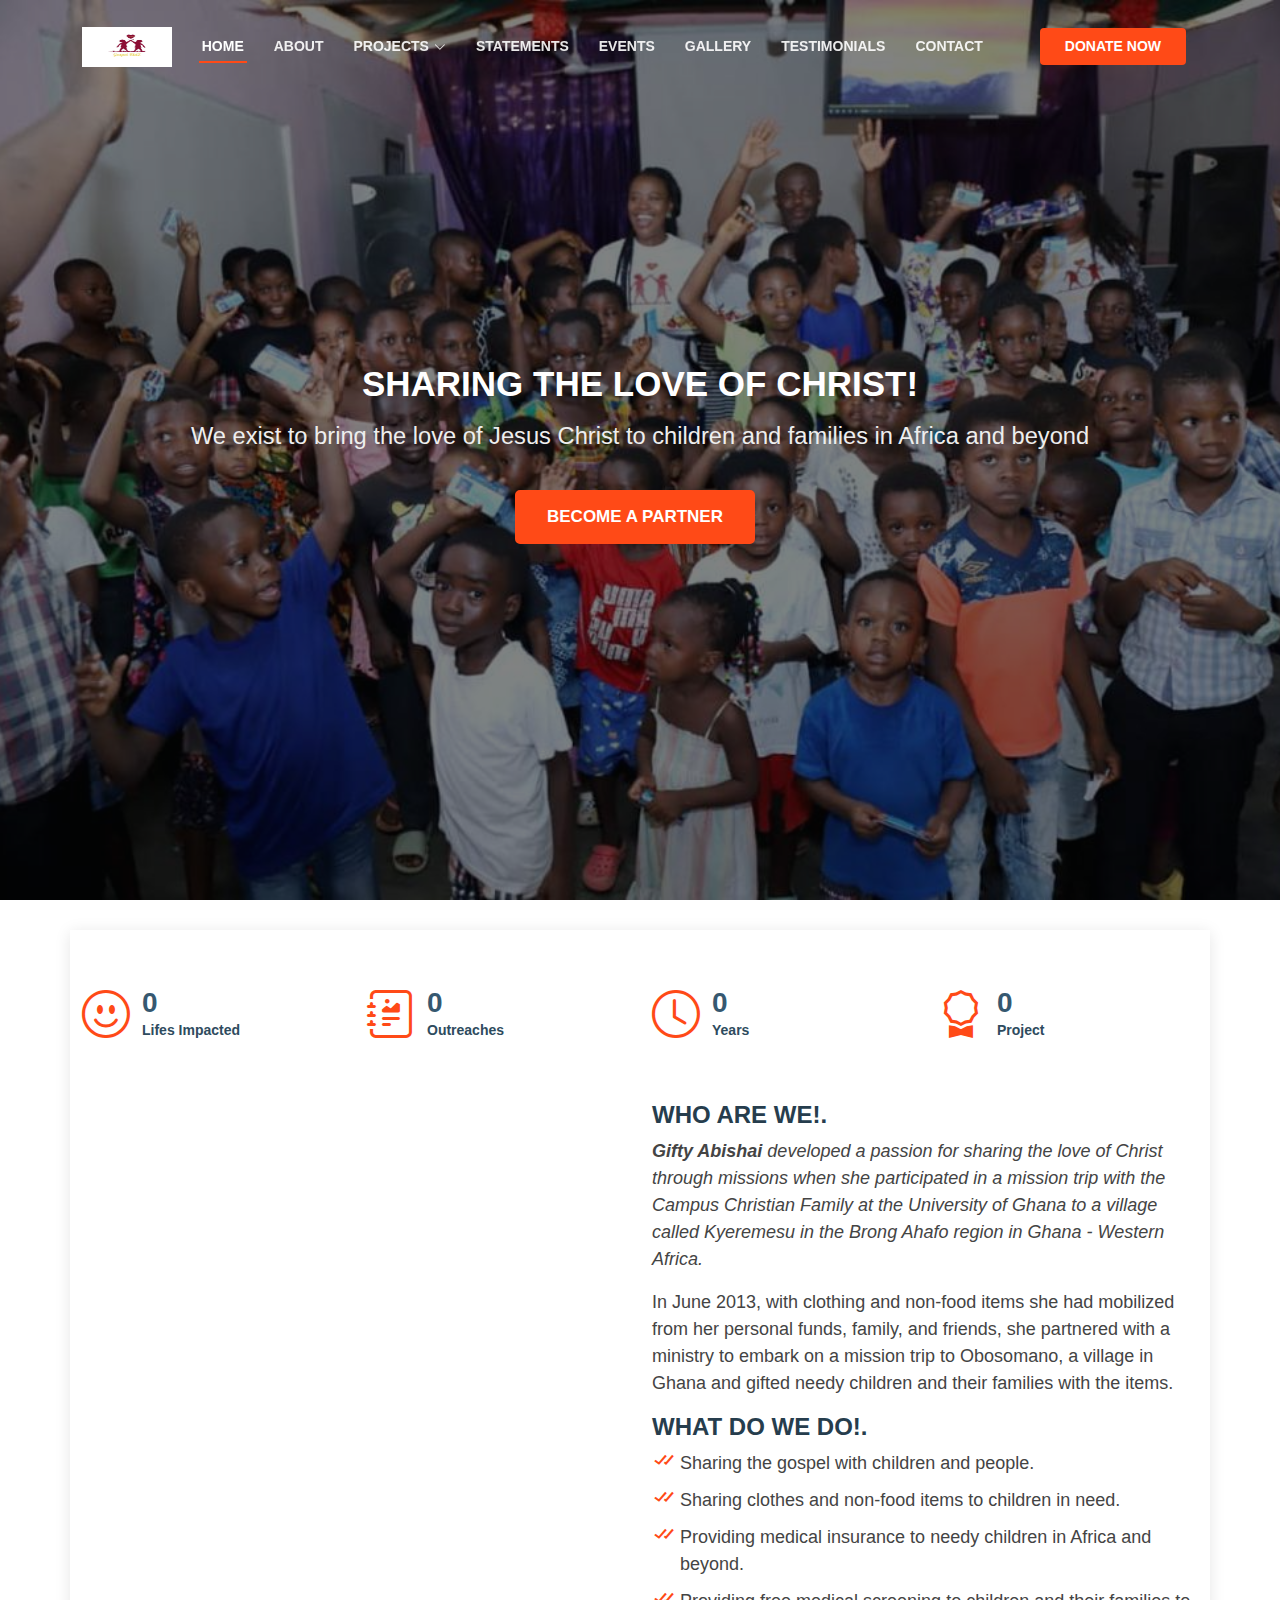
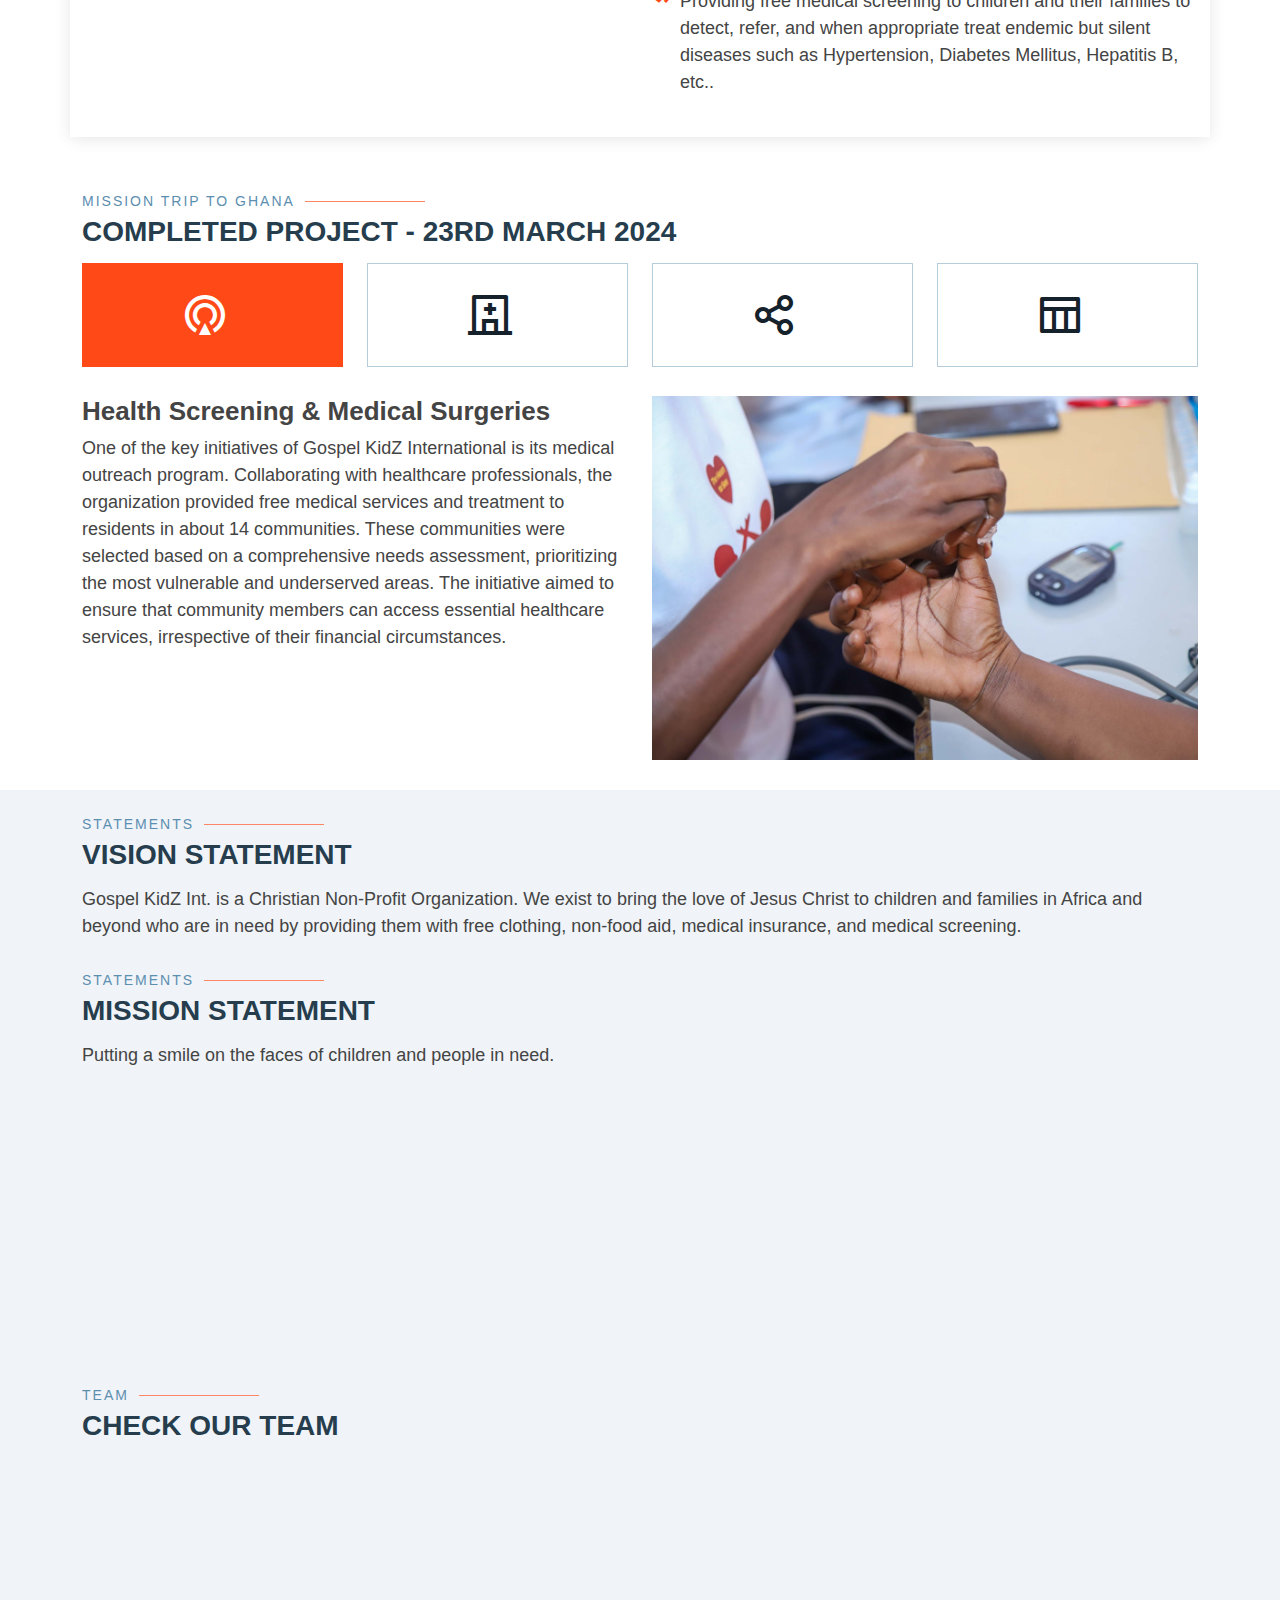
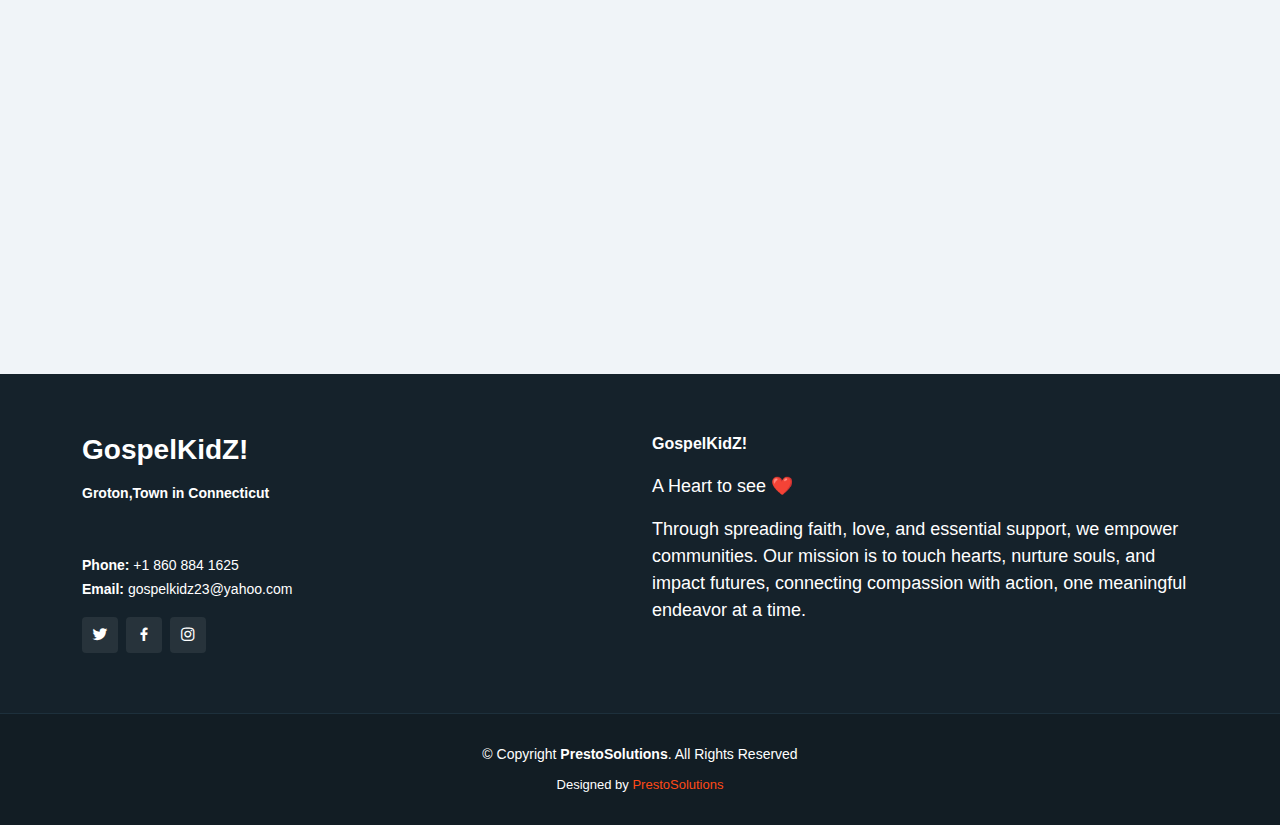
<file: index.html>
<!DOCTYPE html>
<html lang="en">

<head>
  <meta charset="utf-8">
  <meta content="width=device-width, initial-scale=1.0" name="viewport">
  
  <title>GospelKidZ!</title>
  <meta content="Our mission is to touch hearts, nurture souls, and impact futures, connecting compassion with action, one meaningful endeavor at a time." name="description">
  <meta content="kids ministry, youth ministry, gospel for kids, children's outreach, nurturing souls, faith for children" name="keywords">
  
  <!-- Favicons -->
  <link href="assets/img/logo.jpeg" rel="icon">
  <!-- <link href="assets/img/apple-touch-icon.png" rel="apple-touch-icon"> -->

  <!-- Google Fonts -->
  <link href="https://fonts.cdnfonts.com/css/sf-ui-display" rel="stylesheet">

  <!-- <link href="https://fonts.googleapis.com/css?family=Open+Sans:300,300i,400,400i,600,600i,700,700i|Raleway:300,300i,400,400i,500,500i,600,600i,700,700i|Poppins:300,300i,400,400i,500,500i,600,600i,700,700i" rel="stylesheet"> -->

  <!-- Vendor CSS Files -->
  <link href="assets/vendor/aos/aos.css" rel="stylesheet">
  <link href="assets/vendor/bootstrap/css/bootstrap.min.css" rel="stylesheet">
  <link href="assets/vendor/bootstrap-icons/bootstrap-icons.css" rel="stylesheet">
  <link href="assets/vendor/boxicons/css/boxicons.min.css" rel="stylesheet">
  <link href="assets/vendor/glightbox/css/glightbox.min.css" rel="stylesheet">
  <link href="assets/vendor/remixicon/remixicon.css" rel="stylesheet">
  <link href="assets/vendor/swiper/swiper-bundle.min.css" rel="stylesheet">

  <!-- Template Main CSS File -->
  <link href="assets/css/style.css" rel="stylesheet">

  <!-- =======================================================
  * Template Name: Dewi - v4.9.1
  * Template URL: https://bootstrapmade.com/dewi-free-multi-purpose-html-template/
  * Author: BootstrapMade.com
  * License: https://bootstrapmade.com/license/
  ======================================================== -->
</head>

<!-- <style>
  .price-options-container {
    display: flex; /* Use flexbox */
    justify-content: center; /* Center items horizontally */
  }
  .price-option {
    border: 1px solid #ccc;
    padding: 10px;
    cursor: pointer;
    margin: 5px;
    width: 100px;
    text-align: center;
  }

  .price-option:active {
    background-color: blue;
    color: white;
  }
</style> -->

<body >

  <!-- ======= Header ======= -->
  <header id="header" class="fixed-top ">
    <div class="container d-flex align-items-center justify-content-between">

      <h1 class="logo"><a href="index.html">
        <img src="./assets/img/logo.jpeg" width="90" alt="" srcset="">
      </a></h1>
      <!-- Uncomment below if you prefer to use an image logo -->
      <!-- <a href="index.html" class="logo"><img src="assets/img/logo.png" alt="" class="img-fluid"></a>-->

      <nav id="navbar" class="navbar ">
        <ul>
          <li><a class="nav-link scrollto active" href="index.html">Home</a></li>
          <li><a class="nav-link scrollto" href="#about">About</a></li>
          <li class="dropdown"><a href="#"><span>Projects</span> <i class="bi bi-chevron-down"></i></a>
            <ul>
              <li><a href="#project">Upcoming</a></li>
              <li><a href="#completed">Completed</a></li>
              
            </ul>
          </li>
          <li><a class="nav-link scrollto" href="#services">Statements</a></li>
          <li><a class="nav-link scrollto" href="event.html">Events</a></li>
          <li><a class="nav-link scrollto " href="gallery.html">Gallery</a></li>
          <li><a class="nav-link scrollto" href="testimonial.html">Testimonials</a></li>
          <li><a class="nav-link scrollto" href="#footer">Contact</a></li>
          <li><a class="getstarted scrollto" style="background: #ff4a17; border: #ff4a17;" href="https://seaportcommunitychurch.churchcenter.com/calendar/event/137433448">Donate Now</a></li>
        </ul>
        <i class="bi bi-list mobile-nav-toggle"></i>
      </nav><!-- .navbar -->

    </div>
  </header><!-- End Header -->

  <!-- ======= Hero Section ======= -->
  <section id="hero">
    <div class="hero-container" >
      <div style="text-align: center; width: 80%;">

        <h1>Sharing the love of Christ!</h1>
        <h4>We exist to bring the love of Jesus Christ to children and families in Africa and beyond</h4>
        <div class="d-flex" style="justify-content: center; align-items: center;">
          <div style="margin-right: 10px;">
            <a href="form.html" class="btn-get-started scrollto">Become a Partner </a>
          </div>
          <!-- <div>
            <a href="#about" class="btn-get-started scrollto">Learn More!</a>
          </div> -->
          <!-- <a href="https://www.youtube.com/watch?v=jDDaplaOz7Q" class="glightbox btn-watch-video"><i class="bi bi-play-circle"></i><span>Watch Video</span></a> -->
        </div>
      </div>
    </div>
  </section><!-- End Hero -->

  <main id="main">
    
    <!-- ======= About Section ======= -->
    <section id="about" class="about">
      <div class="container">

        <div class="row justify-content-end">
          <div class="col-lg-12">
            <div class="row justify-content-end">

              <div class="col-lg-3 col-md-4 col-6 ">
                <div class="count-box">
                  <i class="bi bi-emoji-smile" style="color: #ff4a17;"></i>
                  <span data-purecounter-start="0" data-purecounter-end="10054" data-purecounter-duration="1" class="purecounter"></span>
                  <p>Lifes Impacted</p>
                </div>
              </div>

              <div class="col-lg-3 col-md-4 col-6 ">
                <div class="count-box">
                  <i class="bi bi-journal-richtext" style="color: #ff4a17;"></i>
                  <span data-purecounter-start="0" data-purecounter-end="20" data-purecounter-duration="1" class="purecounter"></span>
                  <p>Outreaches</p>
                </div>
              </div>

              <div class="col-lg-3 col-md-4 col-6 ">
                <div class="count-box">
                  <i class="bi bi-clock" style="color: #ff4a17;"></i>
                  <span data-purecounter-start="0" data-purecounter-end="2" data-purecounter-duration="1" class="purecounter"></span>
                  <p>Years</p>
                </div>
              </div>

              <div class="col-lg-3 col-md-5 col-6 d-md-flex align-items-md-stretch">
                <div class="count-box">
                  <i class="bi bi-award" style="color: #ff4a17;"></i>
                  <span data-purecounter-start="0" data-purecounter-end="2" data-purecounter-duration="1" class="purecounter"></span>
                  <p>Project</p>
                </div>
              </div>

            </div>
          </div>
        </div>

        <div class="row">

          <div class="col-lg-6 video-box align-self-baseline" data-aos="zoom-in" data-aos-delay="100">
            <img src="assets/img/vidimage.jpg" class="img-fluid" alt=""> 
            <a href="https://www.youtube.com/embed/bsUy1Cdax1U?autoplay=1&rel=0&loop=1" class="glightbox play-btn mb-4"></a> 
          </div>

          <div class="col-lg-6 pt-3 pt-lg-0 content">
            <h3>WHO ARE WE!.</h3>
            <p class="fst-italic">
              <b> Gifty Abishai</b> developed a passion for sharing the love of Christ through missions when she participated in a mission trip with the Campus Christian Family at the University of Ghana to a village called Kyeremesu in the Brong Ahafo region in Ghana - Western Africa.
              </p>
              <p>
                In June 2013, with clothing and non-food items she had mobilized from her personal funds, family, and friends, she partnered with a ministry to embark on a mission trip to Obosomano, a village in Ghana and gifted needy children and their families with the items.
            </p>
            <h3>WHAT DO WE DO!.</h3>

            <ul>
              <li><i class="bx bx-check-double"></i> Sharing the gospel with children and people.</li>
              <li><i class="bx bx-check-double"></i> Sharing clothes and non-food items to children in need.</li>
              <li><i class="bx bx-check-double"></i>Providing medical insurance to needy children in Africa and beyond.</li>
              <li><i class="bx bx-check-double"></i> Providing free medical screening to children and their families to detect, refer, and when appropriate treat endemic but silent diseases such as Hypertension, Diabetes Mellitus, Hepatitis B, etc..</li>
            </ul>
            
          </div>

        </div>

      </div>
    </section><!-- End About Section -->

    <!-- ======= Features Section ======= -->
    <section id="completed" class="features">
      <div class="container">
        <div class="section-title">
          <h2>Mission trip to Ghana</h2>
          <p style="font-size: 28px;">Completed Project - 23rd March 2024 </p>
        </div>

        <ul class="nav nav-tabs row d-flex">
          <li class="nav-item col-3">
            <a class="nav-link active show" data-bs-toggle="tab" href="#tab-1">
              <i class="ri-gps-line"></i>
            </a>
          </li>
          <li class="nav-item col-3">
            <a class="nav-link" data-bs-toggle="tab" href="#tab-2">
              <i class="ri-hospital-line"></i>
            </a>
          </li>
          <li class="nav-item col-3">
            <a class="nav-link" data-bs-toggle="tab" href="#tab-3">
              <i class="ri-share-line"></i>
            </a>
          </li>
          <li class="nav-item col-3">
            <a class="nav-link" data-bs-toggle="tab" href="#tab-4">
              <i class="ri-table-line"></i>
            </a>
          </li>
          
          
          <!-- <li class="nav-item col-4">
            <a class="nav-link" data-bs-toggle="tab" href="#tab-3">
              <i class="ri-sun-line"></i>
              <h4 class="d-none d-lg-block">Community Improvement</h4>
            </a>
          </li> -->
          <!-- <li class="nav-item col-3">
            <a class="nav-link" data-bs-toggle="tab" href="#tab-4">
              <i class="ri-store-line"></i>
              <h4 class="d-none d-lg-block">Nostrum qui dile node</h4>
            </a>
          </li> -->
        </ul>

        <div class="tab-content">
          <div class="tab-pane active show" id="tab-1">
            <div class="row">
              <div class="col-lg-6 order-2 order-lg-1 mt-3 mt-lg-0">
                <h3>Health Screening & Medical Surgeries</h3>
                <p>One of the key initiatives of Gospel KidZ International is its medical outreach program. Collaborating with healthcare professionals, the organization provided free medical services and treatment to residents in  about  14 communities. These communities were selected based on a comprehensive needs assessment, prioritizing the most vulnerable and underserved areas. The initiative aimed to ensure that community members can access essential healthcare services, irrespective of their financial circumstances.</p>
                  <!-- <p><b> Some common screening tests :</b></p>
                  <ul>
                    <li><i class="bx bx-check-double"></i> Hypertension</li>
                    <li><i class="bx bx-check-double"></i> Diabetes.</li>
                    <li><i class="bx bx-check-double"></i> Health insurance Registration.</li>
                    <li><i class="bx bx-check-double"></i> Health Education.</li>
                    <li><i class="bx bx-check-double"></i> Distribution of clothes and shoes.</li>
                  </ul> -->
              </div>
              <div class="col-lg-6 order-1 order-lg-2 text-center">
                <img src="assets/img/meds2.jpg" alt="" class="img-fluid">
              </div>
            </div>
          </div>
          
          <div class="tab-pane" id="tab-2">
            <div class="row">
              <div class="col-lg-6 order-2 order-lg-1 mt-3 mt-lg-0">
                <h3>Evangelism</h3>
                <p>Gospel KidZ International demonstrated its commitment to evangelism by sharing God's love and salvation with community members. The organization aimed to uplift and inspire individuals through prayer, worship, and Bible study sessions, spreading positivity and hope throughout the communities.</p>
              </div>
              <div class="col-lg-6 order-1 order-lg-2 text-center">
                <img src="assets/img/event/evan.jpg" alt="" class="img-fluid">
              </div>

            </div>
          </div>
          <div class="tab-pane" id="tab-3">
            <div class="row">
              <div class="col-lg-6 order-2 order-lg-1 mt-3 mt-lg-0">
                <h3>Donations</h3>
                <p> Gospel KidZ International generously donated non-food items such as clothing, toiletries, and household essentials to needy families. These donations aimed to alleviate some of the financial burdens faced by families living in poverty and improve their overall quality of life, showcasing the organization's dedication to making a tangible impact in the lives of those they serve. </p>
              </div>
              <div class="col-lg-6 order-1 order-lg-2 text-center">
                <img src="assets/img/event/palm2.jpg" alt="" class="img-fluid">
              </div>

            </div>
          </div>
          <div class="tab-pane" id="tab-4">
            <div class="row">
              <div class="col-lg-6 order-2 order-lg-1 mt-3 mt-lg-0">
                <h3>NHIS Registration</h3>
                <p>Gospel KidZ International empowered approximately 5200 individuals in various communities by facilitating their registration for the National Health Insurance Scheme (NHIS). By assisting individuals in navigating the registration process, we ensure that they have long-term access to affordable healthcare services, thereby promoting the well-being of the community members and instilling a sense of empowerment in them. </p>
              </div>
              <div class="col-lg-6 order-1 order-lg-2 text-center">
                <img src="assets/img/chan1.jpeg" alt="" class="img-fluid">
              </div>

            </div>
          </div>
          

        </div>

      </div>
    </section><!-- End Features Section -->

    <!-- ======= Services Section ======= -->
    <section id="services" class="services section-bg">
      <div class="container">

        <div class="section-title">
          <h2>STATEMENTS</h2>
          <p>Vision Statement</p>
        </div>

        <div class="row" >
          <p>
            Gospel KidZ Int. is a Christian Non-Profit Organization. We exist to bring the love of Jesus Christ to children and families in Africa and beyond who are in need by providing them with free clothing, non-food aid, medical insurance, and medical screening.
            </p>

            


        </div>

        <div style="margin-top: 20px;" class="section-title">
          <h2>STATEMENTS</h2>
          <p>Mission Statement</p>
        </div>

        <div class="row" >
          <p>
            Putting a smile on the faces of children and people in need.
          </p>
        </div>

      </div>
    </section>

    <section id="services" class="services section-bg">
      <div class="container" data-aos="fade-up">
        <div class="row" data-aos="fade-up" data-aos-delay="200">
          <div class="col-md-6">
            <a href="testimonial.html" style="color: inherit;">
              <div class="icon-box">
                <i class="bi bi-laptop"></i>
                <h3>Testimonials</h3>
                <p>Click to watch testimonial videos from our satisfied individuals who had benefited from Gozpel Kidz.</p>
              </div>
            </a>
          </div>
          <div class="col-md-6 mt-4 mt-md-0">
            <a href="event.html" style="color: inherit;">
              <div class="icon-box">
                <i class="bi bi-bar-chart"></i>
                <h3>Events</h3>
                <p>Click to explore completed activities & upcoming events hosted by Gozpel Kidz for your children.</p>
              </div>
            </a>
          </div>
        </div>

      </div>
    </section>

    
    <!-- ======= Portfolio Section ======= -->
    <!-- <section id="portfolio" class="portfolio">
      <div class="container" data-aos="fade-up">

        <div class="section-title">
          <h2>Portfolio</h2>
          <p>Check our Portfolio</p>
        </div>

        <div class="row" data-aos="fade-up" data-aos-delay="100">
          <div class="col-lg-12 d-flex justify-content-center">
            <ul id="portfolio-flters">
              <li data-filter="*" class="filter-active">All</li>
              <li data-filter=".filter-app">Children</li>
              <li data-filter=".filter-card">Places</li>
              <li data-filter=".filter-web">People</li>
            </ul>
          </div>
        </div>

        <div class="row portfolio-container" data-aos="fade-up" data-aos-delay="200">

          <div class="adjacentPortfolio"></div>

          <div class="col-lg-4 col-md-6 portfolio-item filter-app">
            <img src="assets/img/bjws/bjws1.jpg" class="img-fluid" alt="">
           </div>

           <div class="col-lg-4 col-md-6 portfolio-item filter-web">
            <img src="assets/img/bjws/bjws2.jpg" class="img-fluid" alt="">
          </div>

          <div class="col-lg-4 col-md-6 portfolio-item filter-web">
            <img src="assets/img/bjws/bjws3.jpg" class="img-fluid" alt="">
          </div>

          <div class="col-lg-4 col-md-6 portfolio-item filter-web">
            <img src="assets/img/bjws/bjws4.jpg" class="img-fluid" alt="">
          </div>

          <div class="col-lg-4 col-md-6 portfolio-item filter-web">
            <img src="assets/img/bjws/bjws5.jpg" class="img-fluid" alt="">
          </div>

          <div class="col-lg-4 col-md-6 portfolio-item filter-web">
            <img src="assets/img/bjws/bjws6.jpg" class="img-fluid" alt="">
          </div>

          <div class="col-lg-4 col-md-6 portfolio-item filter-web">
            <img src="assets/img/bjws/bjws7.jpg" class="img-fluid" alt="">
          </div>

          <div class="col-lg-4 col-md-6 portfolio-item filter-web">
            <img src="assets/img/bjws/bjws8.jpg" class="img-fluid" alt="">
          </div>

          <div class="col-lg-4 col-md-6 portfolio-item filter-web">
            <img src="assets/img/bjws/bjws9.jpg" class="img-fluid" alt="">
          </div>

          <div class="col-lg-4 col-md-6 portfolio-item filter-web">
            <img src="assets/img/bjws/bjws10.jpg" class="img-fluid" alt="">
          </div>

          <div class="col-lg-4 col-md-6 portfolio-item filter-web">
            <img src="assets/img/bjws/bjws11.jpg" class="img-fluid" alt="">
          </div>

          <div class="col-lg-4 col-md-6 portfolio-item filter-web">
            <img src="assets/img/bjws/bjws12.jpg" class="img-fluid" alt="">
          </div>
        </div>

      </div>
    </section> -->
    <!-- End Portfolio Section -->

    <!-- ======= Team Section ======= -->
    <section id="team" class="team section-bg">
      <div class="container">

        <div class="section-title">
          <h2>Team</h2>
          <p>Check our Team</p>
        </div>

        <div class="row">

          <div class="col-lg-3 col-md-6">
            <div class="member" data-aos="fade-up" data-aos-delay="100">
              <div class="pic"><img src="assets/img/team/founder.jpg" class="img-fluid" alt=""></div>
              <div class="member-info">
                <h4>Gifty Abishai</h4>
                <span>Founder</span>
                <!-- <div class="social">
                  <a href=""><i class="bi bi-twitter"></i></a>
                  <a href=""><i class="bi bi-facebook"></i></a>
                  <a href=""><i class="bi bi-instagram"></i></a>
                  <a href=""><i class="bi bi-linkedin"></i></a>
                </div> -->
              </div>
            </div>
          </div>

          <div class="col-lg-3 col-md-6" data-aos="fade-up" data-aos-delay="200">
            <div class="member">
              <div class="pic"><img src="assets/img/team/co-founder.jpg" class="img-fluid" alt=""></div>
              <div class="member-info">
                <h4>Rev. Maxwell Abishai</h4>
                <span>Co-Founder</span>
                <!-- <div class="social">
                  <a href=""><i class="bi bi-twitter"></i></a>
                  <a href=""><i class="bi bi-facebook"></i></a>
                  <a href=""><i class="bi bi-instagram"></i></a>
                  <a href=""><i class="bi bi-linkedin"></i></a>
                </div> -->
              </div>
            </div>
          </div>

          <div class="col-lg-3 col-md-6" data-aos="fade-up" data-aos-delay="300">
            <div class="member">
              <div class="pic"><img src="assets/img/team/medical.jpg" class="img-fluid" alt=""></div>
              <div class="member-info">
                <h4>Dr. Herbert Annan, M.D</h4>
                <span>Director for Medical Outreach</span>
                <!-- <div class="social">
                  <a href=""><i class="bi bi-twitter"></i></a>
                  <a href=""><i class="bi bi-facebook"></i></a>
                  <a href=""><i class="bi bi-instagram"></i></a>
                  <a href=""><i class="bi bi-linkedin"></i></a>
                </div> -->
              </div>
            </div>
          </div>

          <div class="col-lg-3 col-md-6" data-aos="fade-up" data-aos-delay="300">
            <div class="member">
              <div class="pic"><img src="assets/img/team/dudder.jpeg" class="img-fluid" alt=""></div>
              <div class="member-info">
                <h4>Matthew M Dudder</h4>
                <span>Director for logistics</span>
                <!-- <div class="social">
                  <a href=""><i class="bi bi-twitter"></i></a>
                  <a href=""><i class="bi bi-facebook"></i></a>
                  <a href=""><i class="bi bi-instagram"></i></a>
                  <a href=""><i class="bi bi-linkedin"></i></a>
                </div> -->
              </div>
            </div>
          </div>

          <!-- <div class="col-lg-4 col-md-6" data-aos="fade-up" data-aos-delay="300">
            <div class="member">
              <div class="pic"><img src="assets/img/profile.jpg" class="img-fluid" alt=""></div>
              <div class="member-info">
                <h4>Person</h4>
                <span>Role</span>
                <div class="social">
                  <a href=""><i class="bi bi-twitter"></i></a>
                  <a href=""><i class="bi bi-facebook"></i></a>
                  <a href=""><i class="bi bi-instagram"></i></a>
                  <a href=""><i class="bi bi-linkedin"></i></a>
                </div>
              </div>
            </div>
          </div>

          <div class="col-lg-4 col-md-6" data-aos="fade-up" data-aos-delay="300">
            <div class="member">
              <div class="pic"><img src="assets/img/profile.jpg" class="img-fluid" alt=""></div>
              <div class="member-info">
                <h4>Person</h4>
                <span>Role</span>
                <div class="social">
                  <a href=""><i class="bi bi-twitter"></i></a>
                  <a href=""><i class="bi bi-facebook"></i></a>
                  <a href=""><i class="bi bi-instagram"></i></a>
                  <a href=""><i class="bi bi-linkedin"></i></a>
                </div>
              </div>
            </div>
          </div>

          <div class="col-lg-4 col-md-6" data-aos="fade-up" data-aos-delay="300">
            <div class="member">
              <div class="pic"><img src="assets/img/profile.jpg" class="img-fluid" alt=""></div>
              <div class="member-info">
                <h4>Person</h4>
                <span>Role</span>
                <div class="social">
                  <a href=""><i class="bi bi-twitter"></i></a>
                  <a href=""><i class="bi bi-facebook"></i></a>
                  <a href=""><i class="bi bi-instagram"></i></a>
                  <a href=""><i class="bi bi-linkedin"></i></a>
                </div>
              </div>
            </div>
          </div> -->

        </div>

      </div>
    </section><!-- End Team Section -->

    <!-- ======= Contact Section ======= -->
    <!-- <section id="contact" class="contact">
      <div class="container" data-aos="fade-up">

    <div class=" section-title">
        <h2>Contact</h2>
        <p>Contact Us</p>
      </div>

      <div class="row">

        <div class="col-lg-6">

          <div class="row">
            <div class="col-md-12">
              <div class="info-box">
                <i class="bx bx-map"></i>
                <h3>Our Address</h3>
                <p>Main Address</p>
              </div>
            </div>
            <div class="col-md-6">
              <div class="info-box mt-4">
                <i class="bx bx-envelope"></i>
                <h3>Email Us</h3>
                <p>info@example.com<br>contact@example.com</p>
              </div>
            </div>
            <div class="col-md-6">
              <div class="info-box mt-4">
                <i class="bx bx-phone-call"></i>
                <h3>Call Us</h3>
                <p>+233 Number<br>+233 Number</p>
              </div>
            </div>
          </div>

        </div>

        <div class="col-lg-6 mt-4 mt-lg-0">
          <form action="forms/contact.php" method="post" role="form" class="php-email-form">
            <div class="row">
              <div class="col-md-6 form-group">
                <input type="text" name="name" class="form-control" id="name" placeholder="Your Name" required>
              </div>
              <div class="col-md-6 form-group mt-3 mt-md-0">
                <input type="email" class="form-control" name="email" id="email" placeholder="Your Email" required>
              </div>
            </div>
            <div class="form-group mt-3">
              <input type="text" class="form-control" name="subject" id="subject" placeholder="Subject" required>
            </div>
            <div class="form-group mt-3">
              <textarea class="form-control" name="message" rows="5" placeholder="Message" required></textarea>
            </div>
            <div class="my-3">
              <div class="loading">Loading</div>
              <div class="error-message"></div>
              <div class="sent-message">Your message has been sent. Thank you!</div>
            </div>
            <div class="text-center"><button type="submit">Send Message</button></div>
          </form>
        </div>

      </div>

      </div>
    </section>End Contact Section -->

  </main><!-- End #main -->

  <!-- ======= Footer ======= -->
  <footer id="footer">
    <div class="footer-top">
      <div class="container">
        <div class="row">

          <div class="col-lg-6 col-md-6">
            <div class="footer-info">
              <p>
                <h3>GospelKidZ!</h3>
              <p>
                <b>Groton,Town in Connecticut</b>
                <br>
                <!-- Second Address -->
                  <br><br>
                <strong>Phone:</strong> +1 860 884 1625<br>
                <strong>Email:</strong> gospelkidz23@yahoo.com<br>
              </p>
              <div class="social-links mt-3">
                <a href="#" class="twitter"><i class="bx bxl-twitter"></i></a>
                <a href="https://web.facebook.com/profile.php?id=100089322782080" class="facebook"><i class="bx bxl-facebook"></i></a>
                <a href="#" class="instagram"><i class="bx bxl-instagram"></i></a>
                
              </div>
            </div>
          </div>

          <!-- <div class="col-lg-2 col-md-6 footer-links">
            <h4>Useful Links</h4>
            <ul>
              <li><i class="bx bx-chevron-right"></i> <a href="#">Home</a></li>
              <li><i class="bx bx-chevron-right"></i> <a href="#">About us</a></li>
              <li><i class="bx bx-chevron-right"></i> <a href="#">Services</a></li>
              <li><i class="bx bx-chevron-right"></i> <a href="#">Terms of service</a></li>
              <li><i class="bx bx-chevron-right"></i> <a href="#">Privacy policy</a></li>
            </ul>
          </div>

          <div class="col-lg-3 col-md-6 footer-links">
            <h4>Our Services</h4>
            <ul>
              <li><i class="bx bx-chevron-right"></i> <a href="#">Web Design</a></li>
              <li><i class="bx bx-chevron-right"></i> <a href="#">Web Development</a></li>
              <li><i class="bx bx-chevron-right"></i> <a href="#">Product Management</a></li>
              <li><i class="bx bx-chevron-right"></i> <a href="#">Marketing</a></li>
              <li><i class="bx bx-chevron-right"></i> <a href="#">Graphic Design</a></li>
            </ul>
          </div> -->

          <div class="col-lg-6 col-md-6 footer-newsletter">
            <h4>GospelKidZ!</h4>
            <p>A Heart to see ❤️</p>
            <p>Through spreading faith, love, and essential support, we empower communities. Our mission is to touch hearts, nurture souls, and impact futures, connecting compassion with action, one meaningful endeavor at a time.</p>
            

          </div>

        </div>
      </div>
    </div>

    <div class="container">
      <div class="copyright">
        &copy; Copyright <strong><span>PrestoSolutions</span></strong>. All Rights Reserved
      </div>
      <div class="credits">
        <!-- All the links in the footer should remain intact. -->
        <!-- You can delete the links only if you purchased the pro version. -->
        <!-- Licensing information: https://bootstrapmade.com/license/ -->
        <!-- Purchase the pro version with working PHP/AJAX contact form: https://bootstrapmade.com/dewi-free-multi-purpose-html-template/ -->
        Designed by <a href="https://prestoghana.com/">PrestoSolutions</a>
      </div>
    </div>
  </footer><!-- End Footer -->

  <div id="preloader"></div>

 
  <script src="https://apps.elfsight.com/p/platform.js" defer></script>
  <div class="whatsapp-widget">

    <div class="elfsight-app-2cb94c70-0484-4b4e-a4cb-471c6af15fed "></div>
  </div>
  <!-- <a href="#" class="back-to-top d-flex align-items-center justify-content-center"><i class="bi bi-arrow-up-short"></i></a> -->

  <!-- Vendor JS Files -->
  <script src="assets/vendor/purecounter/purecounter_vanilla.js"></script>
  <script src="assets/vendor/aos/aos.js"></script>
  <script src="assets/vendor/bootstrap/js/bootstrap.bundle.min.js"></script>
  <script src="assets/vendor/glightbox/js/glightbox.min.js"></script>
  <script src="assets/vendor/isotope-layout/isotope.pkgd.min.js"></script>
  <script src="assets/vendor/swiper/swiper-bundle.min.js"></script>
  <script src="assets/vendor/php-email-form/validate.js"></script>

  <!-- Template Main JS File -->
  <script src="assets/js/main.js"></script>

  <script>
    function fetchImages() {

      numberOfImages = 70
      var portfolio = document.getElementsByClassName("adjacentPortfolio")[0]

      for (let index = 1; index < numberOfImages; index++) {
        console.log(index)
        let imageCard = `<div class="col-lg-4 col-md-6 portfolio-item">
            <img src="assets/img/bjws/bjws${index}.jpg" class="img-fluid" alt="">
          </div>`
        let workingImageCard = 
          ` <div class="col-lg-4 col-md-6 portfolio-item filter-web">
            <img src="assets/img/bjws/bjws${index}.jpg" class="img-fluid" alt="" >
            <div class="portfolio-info">
              <h4>Picture ${index}</h4>
              <p>Web</p>
              <a href="assets/img/portfolio/portfolio-2.jpg" data-gallery="portfolioGallery" class="portfolio-lightbox preview-link" title="Web 3"><i class="bx bx-plus"></i></a>
              <a href="portfolio-details.html" class="details-link" title="More Details"><i class="bx bx-link"></i></a>
            </div>
          </div>`
        portfolio.insertAdjacentHTML("beforebegin", imageCard)
      }
      
    }
  
  </script>



</body>

</html>
</file>
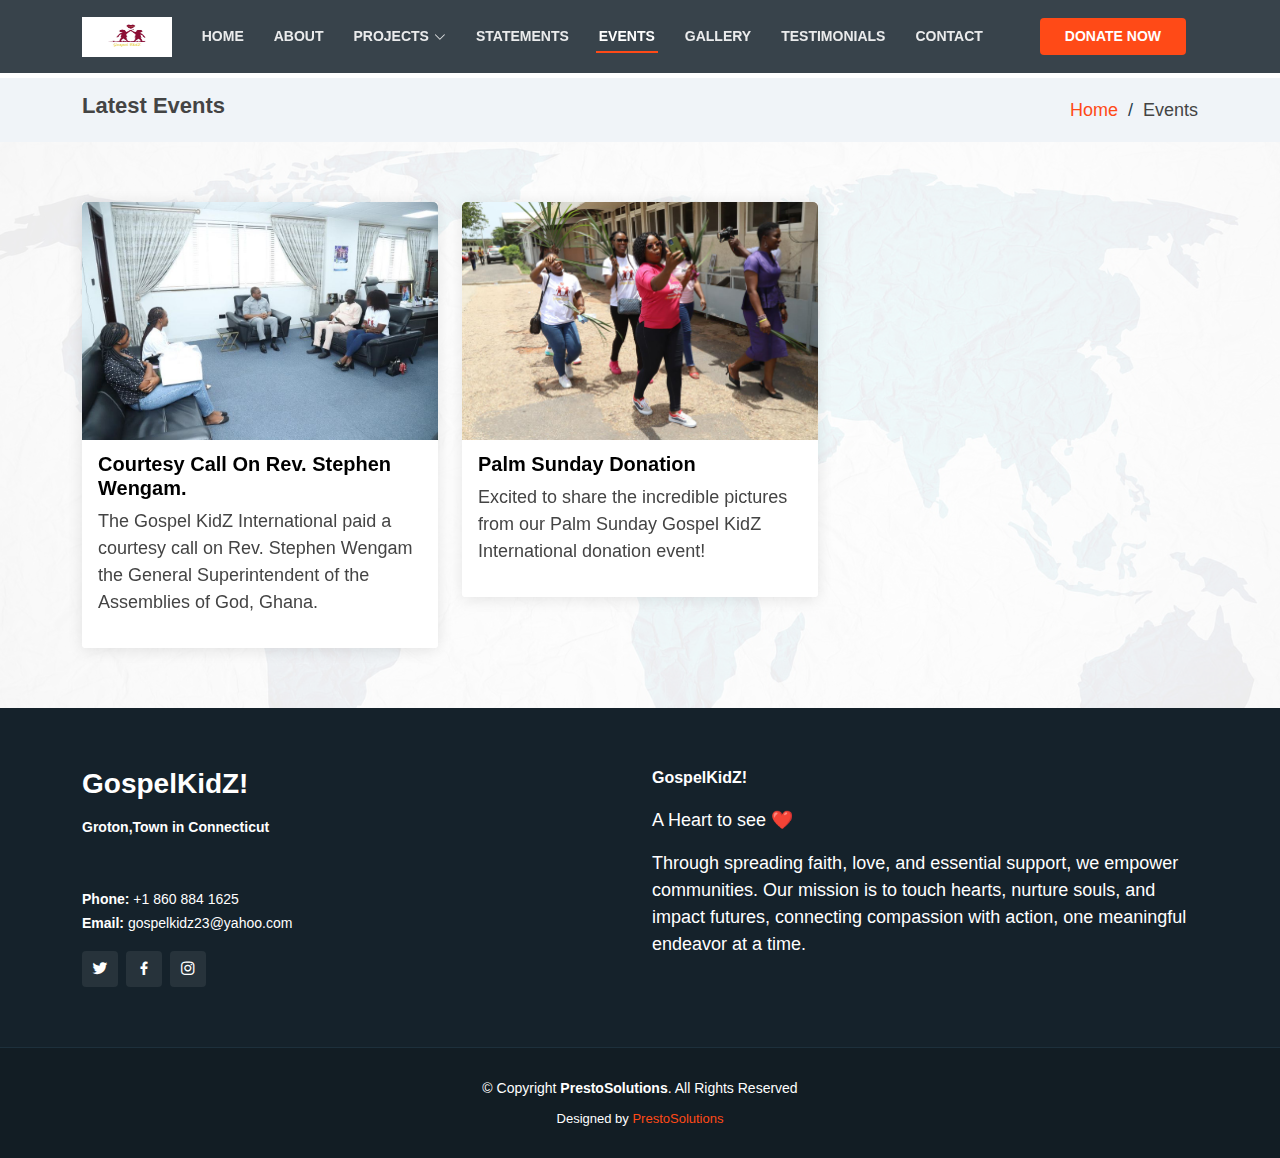
<file: event.html>
<!DOCTYPE html>
<html lang="en">

<head>
  <meta charset="utf-8">
  <meta content="width=device-width, initial-scale=1.0" name="viewport">

  <title>GospelKidZ!</title>
  <meta content="" name="description">
  <meta content="" name="keywords">

  <!-- Favicons -->
  <link href="assets/img/logo.jpeg" rel="icon">
  <!-- <link href="assets/img/apple-touch-icon.png" rel="apple-touch-icon"> -->

  <!-- Google Fonts -->
  <link href="https://fonts.cdnfonts.com/css/sf-ui-display" rel="stylesheet">

  <!-- <link href="https://fonts.googleapis.com/css?family=Open+Sans:300,300i,400,400i,600,600i,700,700i|Raleway:300,300i,400,400i,500,500i,600,600i,700,700i|Poppins:300,300i,400,400i,500,500i,600,600i,700,700i" rel="stylesheet"> -->

  <!-- Vendor CSS Files -->
  <link href="assets/vendor/aos/aos.css" rel="stylesheet">
  <link href="assets/vendor/bootstrap/css/bootstrap.min.css" rel="stylesheet">
  <link href="assets/vendor/bootstrap-icons/bootstrap-icons.css" rel="stylesheet">
  <link href="assets/vendor/boxicons/css/boxicons.min.css" rel="stylesheet">
  <link href="assets/vendor/glightbox/css/glightbox.min.css" rel="stylesheet">
  <link href="assets/vendor/remixicon/remixicon.css" rel="stylesheet">
  <link href="assets/vendor/swiper/swiper-bundle.min.css" rel="stylesheet">

  <!-- Template Main CSS File -->
  <link href="assets/css/style.css" rel="stylesheet">

  <!-- =======================================================
  * Template Name: Dewi - v4.9.1
  * Template URL: https://bootstrapmade.com/dewi-free-multi-purpose-html-template/
  * Author: BootstrapMade.com
  * License: https://bootstrapmade.com/license/
  ======================================================== -->
</head>

<!-- <style>
  .price-options-container {
    display: flex; /* Use flexbox */
    justify-content: center; /* Center items horizontally */
  }
  .price-option {
    border: 1px solid #ccc;
    padding: 10px;
    cursor: pointer;
    margin: 5px;
    width: 100px;
    text-align: center;
  }

  .price-option:active {
    background-color: blue;
    color: white;
  }
</style> -->

<body >

  <!-- ======= Header ======= -->
  <header id="header" class="fixed-top header-inner-pages">
    <div class="container d-flex align-items-center justify-content-between">

      <h1 class="logo"><a href="index.html">
        <img src="./assets/img/logo.jpeg" width="90" alt="" srcset="">
      </a></h1>
      <!-- Uncomment below if you prefer to use an image logo -->
      <!-- <a href="index.html" class="logo"><img src="assets/img/logo.png" alt="" class="img-fluid"></a>-->

      <nav id="navbar" class="navbar ">
        <ul>
          <li><a class="nav-link scrollto" href="index.html">Home</a></li>
          <li><a class="nav-link scrollto" href="index.html#about">About</a></li>
          <li class="dropdown"><a href="#"><span>Projects</span> <i class="bi bi-chevron-down"></i></a>
            <ul>
              <li><a href="index.html#completed">Upcoming</a></li>
              <li><a href="index.html#completed">Completed</a></li>
              
            </ul>
          </li>
          <li><a class="nav-link scrollto" href="index.html#services">Statements</a></li>
          <li><a class="nav-link scrollto active" href="event.html">Events</a></li>
          <li><a class="nav-link scrollto " href="gallery.html">Gallery</a></li>
          <li><a class="nav-link scrollto" href="testimonial.html">Testimonials</a></li>
          <li><a class="nav-link scrollto" href="#footer">Contact</a></li>
          <li><a class="getstarted scrollto" style="background: #ff4a17; border: #ff4a17;" href="https://seaportcommunitychurch.churchcenter.com/calendar/event/137433448">Donate Now</a></li>
        </ul>
        <i class="bi bi-list mobile-nav-toggle"></i>
      </nav><!-- .navbar -->

    </div>
  </header><!-- End Header -->

  <main id="main">
 
    <!-- ======= Breadcrumbs ======= -->
    <section class="breadcrumbs">
        <div class="container">
  
          <div class="d-flex justify-content-between align-items-center">
            <h4>Latest Events</h4>
            <ol>
              <li><a href="index.html">Home</a></li>
              <li>Events</li>
            </ol>
          </div>
  
        </div>
    </section><!-- End Breadcrumbs -->
   

    <section id="about-boxes" class="about-boxes">
        <div class="container" data-aos="fade-up">
  
          <div class="row">
            <div class="col-lg-4 col-md-6 d-flex align-items-stretch" data-aos="fade-up" data-aos-delay="100">
                <a href="expand1.html">
                <div class="card">
                <img src="./assets/img/event1.jpeg" class="card-img-top" alt="...">
                
                <div class="card-body">
                  <h5 class="card-title">Courtesy Call on Rev. Stephen Wengam.</h5>
                  <p>The Gospel KidZ International paid a courtesy call on Rev. Stephen Wengam the General Superintendent of the Assemblies of God, Ghana. </p>

                </div>

              </div>
            </a>
            </div>
            <div class="col-lg-4 col-md-6 d-flex align-items-stretch" data-aos="fade-up" data-aos-delay="100">
                <a href="expand2.html">
                <div class="card">
                <img src="./assets/img/event/palm5.jpg" class="card-img-top" alt="...">
                
                <div class="card-body">
                  <h5 class="card-title">Palm Sunday Donation</h5>
                  <p>Excited to share the incredible pictures from our Palm Sunday Gospel KidZ International donation event! </p>

                </div>

              </div>
                </a>
            </div>
  
        </div>
      </section>


  </main>
  <!-- ======= Footer ======= -->
  <footer id="footer">
    <div class="footer-top">
      <div class="container">
        <div class="row">

          <div class="col-lg-6 col-md-6">
            <div class="footer-info">
              <p>
                <h3>GospelKidZ!</h3>
              <p>
                <b>Groton,Town in Connecticut</b>
                <br>
                <!-- Second Address -->
                  <br><br>
                <strong>Phone:</strong> +1 860 884 1625<br>
                <strong>Email:</strong> gospelkidz23@yahoo.com<br>
              </p>
              <div class="social-links mt-3">
                <a href="#" class="twitter"><i class="bx bxl-twitter"></i></a>
                <a href="https://web.facebook.com/profile.php?id=100089322782080" class="facebook"><i class="bx bxl-facebook"></i></a>
                <a href="#" class="instagram"><i class="bx bxl-instagram"></i></a>
                
              </div>
            </div>
          </div>

          <!-- <div class="col-lg-2 col-md-6 footer-links">
            <h4>Useful Links</h4>
            <ul>
              <li><i class="bx bx-chevron-right"></i> <a href="#">Home</a></li>
              <li><i class="bx bx-chevron-right"></i> <a href="#">About us</a></li>
              <li><i class="bx bx-chevron-right"></i> <a href="#">Services</a></li>
              <li><i class="bx bx-chevron-right"></i> <a href="#">Terms of service</a></li>
              <li><i class="bx bx-chevron-right"></i> <a href="#">Privacy policy</a></li>
            </ul>
          </div>

          <div class="col-lg-3 col-md-6 footer-links">
            <h4>Our Services</h4>
            <ul>
              <li><i class="bx bx-chevron-right"></i> <a href="#">Web Design</a></li>
              <li><i class="bx bx-chevron-right"></i> <a href="#">Web Development</a></li>
              <li><i class="bx bx-chevron-right"></i> <a href="#">Product Management</a></li>
              <li><i class="bx bx-chevron-right"></i> <a href="#">Marketing</a></li>
              <li><i class="bx bx-chevron-right"></i> <a href="#">Graphic Design</a></li>
            </ul>
          </div> -->

          <div class="col-lg-6 col-md-6 footer-newsletter">
            <h4>GospelKidZ!</h4>
            <p>A Heart to see ❤️</p>
            <p>Through spreading faith, love, and essential support, we empower communities. Our mission is to touch hearts, nurture souls, and impact futures, connecting compassion with action, one meaningful endeavor at a time.</p>
            

          </div>

        </div>
      </div>
    </div>

    <div class="container">
      <div class="copyright">
        &copy; Copyright <strong><span>PrestoSolutions</span></strong>. All Rights Reserved
      </div>
      <div class="credits">
        <!-- All the links in the footer should remain intact. -->
        <!-- You can delete the links only if you purchased the pro version. -->
        <!-- Licensing information: https://bootstrapmade.com/license/ -->
        <!-- Purchase the pro version with working PHP/AJAX contact form: https://bootstrapmade.com/dewi-free-multi-purpose-html-template/ -->
        Designed by <a href="https://prestoghana.com/">PrestoSolutions</a>
      </div>
    </div>
  </footer><!-- End Footer -->

 
  <script src="https://apps.elfsight.com/p/platform.js" defer></script>
  <div class="whatsapp-widget">

    <div class="elfsight-app-2cb94c70-0484-4b4e-a4cb-471c6af15fed "></div>
  </div>
  <!-- <a href="#" class="back-to-top d-flex align-items-center justify-content-center"><i class="bi bi-arrow-up-short"></i></a> -->

  <!-- Vendor JS Files -->
  <script src="assets/vendor/purecounter/purecounter_vanilla.js"></script>
  <script src="assets/vendor/aos/aos.js"></script>
  <script src="assets/vendor/bootstrap/js/bootstrap.bundle.min.js"></script>
  <script src="assets/vendor/glightbox/js/glightbox.min.js"></script>
  <script src="assets/vendor/isotope-layout/isotope.pkgd.min.js"></script>
  <script src="assets/vendor/swiper/swiper-bundle.min.js"></script>
  <script src="assets/vendor/php-email-form/validate.js"></script>

  <!-- Template Main JS File -->
  <script src="assets/js/main.js"></script>

  <script>
    function fetchImages() {

      numberOfImages = 70
      var portfolio = document.getElementsByClassName("adjacentPortfolio")[0]

      for (let index = 1; index < numberOfImages; index++) {
        console.log(index)
        let imageCard = `<div class="col-lg-4 col-md-6 portfolio-item">
            <img src="assets/img/bjws/bjws${index}.jpg" class="img-fluid" alt="">
          </div>`
        let workingImageCard = 
          ` <div class="col-lg-4 col-md-6 portfolio-item filter-web">
            <img src="assets/img/bjws/bjws${index}.jpg" class="img-fluid" alt="" >
            <div class="portfolio-info">
              <h4>Picture ${index}</h4>
              <p>Web</p>
              <a href="assets/img/portfolio/portfolio-2.jpg" data-gallery="portfolioGallery" class="portfolio-lightbox preview-link" title="Web 3"><i class="bx bx-plus"></i></a>
              <a href="portfolio-details.html" class="details-link" title="More Details"><i class="bx bx-link"></i></a>
            </div>
          </div>`
        portfolio.insertAdjacentHTML("beforebegin", imageCard)
      }
      
    }
  
  </script>



</body>

</html>
</file>
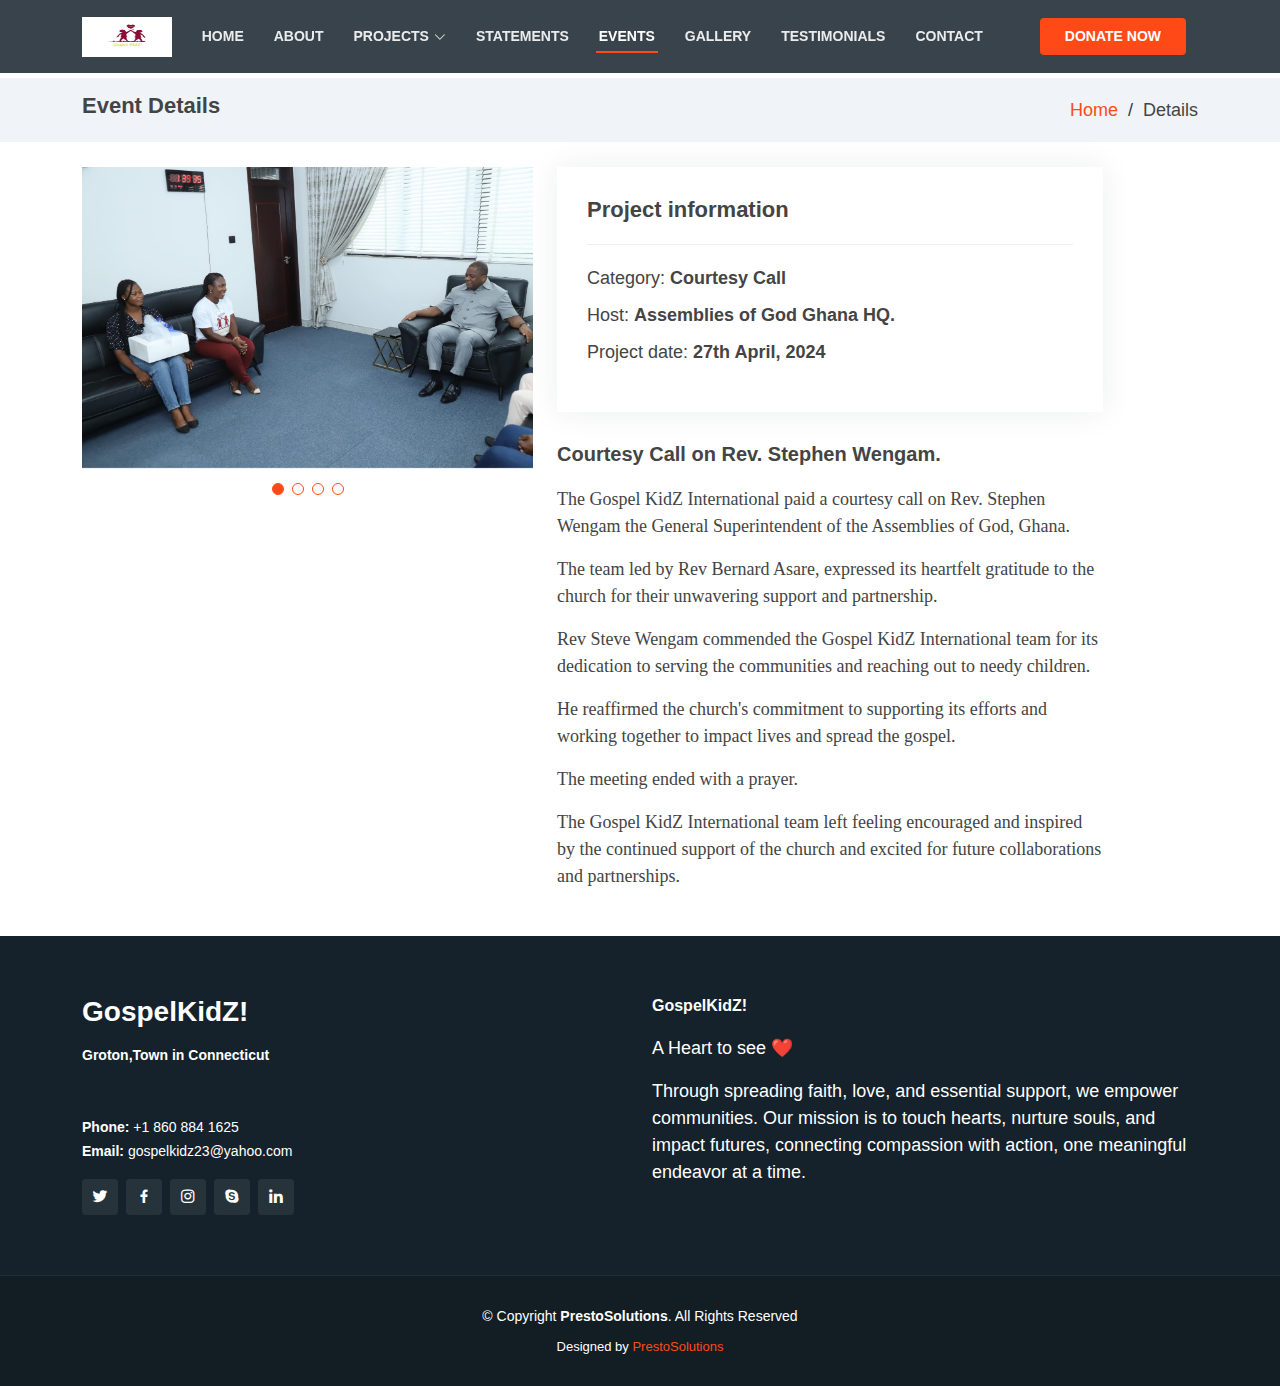
<file: expand1.html>
<!DOCTYPE html>
<html lang="en">

<head>
  <meta charset="utf-8">
  <meta content="width=device-width, initial-scale=1.0" name="viewport">

  <title>GospelKidZ!</title>
  <meta content="" name="description">
  <meta content="" name="keywords">

  <!-- Favicons -->
  <link href="assets/img/logo.jpeg" reindex.htmll="icon">
  <!-- <link href="assets/img/apple-touch-icon.png" rel="apple-touch-icon"> -->

  <!-- Google Fonts -->
  <link href="https://fonts.cdnfonts.com/css/sf-ui-display" rel="stylesheet">

  <!-- <link href="https://fonts.googleapis.com/css?family=Open+Sans:300,300i,400,400i,600,600i,700,700i|Raleway:300,300i,400,400i,500,500i,600,600i,700,700i|Poppins:300,300i,400,400i,500,500i,600,600i,700,700i" rel="stylesheet"> -->

  <!-- Vendor CSS Files -->
  <link href="assets/vendor/aos/aos.css" rel="stylesheet">
  <link href="assets/vendor/bootstrap/css/bootstrap.min.css" rel="stylesheet">
  <link href="assets/vendor/bootstrap-icons/bootstrap-icons.css" rel="stylesheet">
  <link href="assets/vendor/boxicons/css/boxicons.min.css" rel="stylesheet">
  <link href="assets/vendor/glightbox/css/glightbox.min.css" rel="stylesheet">
  <link href="assets/vendor/remixicon/remixicon.css" rel="stylesheet">
  <link href="assets/vendor/swiper/swiper-bundle.min.css" rel="stylesheet">

  <!-- Template Main CSS File -->
  <link href="assets/css/style.css" rel="stylesheet">

  <!-- =======================================================
  * Template Name: Dewi - v4.9.1
  * Template URL: https://bootstrapmade.com/dewi-free-multi-purpose-html-template/
  * Author: BootstrapMade.com
  * License: https://bootstrapmade.com/license/
  ======================================================== -->
</head>

<!-- <style>
  .price-options-container {
    display: flex; /* Use flexbox */
    justify-content: center; /* Center items horizontally */
  }
  .price-option {
    border: 1px solid #ccc;
    padding: 10px;
    cursor: pointer;
    margin: 5px;
    width: 100px;
    text-align: center;
  }

  .price-option:active {
    background-color: blue;
    color: white;
  }
</style> -->

<body >

  <!-- ======= Header ======= -->
  <header id="header" class="fixed-top header-inner-pages">
    <div class="container d-flex align-items-center justify-content-between">

      <h1 class="logo"><a href="index.html">
        <img src="./assets/img/logo.jpeg" width="90" alt="" srcset="">
      </a></h1>
      <!-- Uncomment below if you prefer to use an image logo -->
      <!-- <a href="index.html" class="logo"><img src="assets/img/logo.png" alt="" class="img-fluid"></a>-->

      <nav id="navbar" class="navbar ">
        <ul>
          <li><a class="nav-link scrollto" href="index.html">Home</a></li>
          <li><a class="nav-link scrollto" href="index.html#about">About</a></li>
          <li class="dropdown"><a href="#"><span>Projects</span> <i class="bi bi-chevron-down"></i></a>
            <ul>
              <li><a href="index.html#project">Upcoming</a></li>
              <li><a href="index.html#completed">Completed</a></li>
              
            </ul>
          </li>
          <li><a class="nav-link scrollto" href="index.html#services">Statements</a></li>
          <li><a class="nav-link scrollto active" href="event.html">Events</a></li>
          <li><a class="nav-link scrollto " href="gallery.html">Gallery</a></li>
          <li><a class="nav-link scrollto" href="testimonial.html">Testimonials</a></li>
          <li><a class="nav-link scrollto" href="#footer">Contact</a></li>
          <li><a class="getstarted scrollto" style="background: #ff4a17; border: #ff4a17;" href="https://seaportcommunitychurch.churchcenter.com/calendar/event/137433448">Donate Now</a></li>
        </ul>
        <i class="bi bi-list mobile-nav-toggle"></i>
      </nav><!-- .navbar -->

    </div>
  </header><!-- End Header -->

  <!-- ======= Breadcrumbs ======= -->
  <section id="breadcrumbs" class="breadcrumbs">
    <div class="container">

      <div class="d-flex justify-content-between align-items-center">
        <h4>Event Details</h4>
        <ol>
          <li><a href="index.html">Home</a></li>
          <li>Details</li>
        </ol>
      </div>

    </div>
  </section><!-- End Breadcrumbs -->

  <!-- ======= Portfolio Details Section ======= -->
  <section id="portfolio-details" class="portfolio-details">
    <div class="container">

      <div class="row gy-4">

        <div class="col-lg-5">
          <div class="portfolio-details-slider swiper">
            <div class="swiper-wrapper align-items-center">

              <div class="swiper-slide">
                <img src="./assets/img/event/call1.jpg" alt="">
              </div>

              <div class="swiper-slide">
                <img src="./assets/img/event/call2.jpg" alt="">
              </div>

              <div class="swiper-slide">
                <img src="./assets/img/event/call3.jpg" alt="">
              </div>

              <div class="swiper-slide">
                <img src="./assets/img/event/call4.jpg" alt="">
              </div>

            </div>
            <div class="swiper-pagination"></div>
          </div>
        </div>

        <div class="col-lg-6">
          <div class="portfolio-info">
            <h3>Project information</h3>
            <ul>
              <li>Category: <b>Courtesy Call</b></li>
              <li>Host: <b>Assemblies of God Ghana HQ.</b></li>
              <li>Project date: <b>27th April, 2024</b></li>
            </ul>
          </div>
          <div class="portfolio-description">
            <h3>Courtesy Call on Rev. Stephen Wengam.</h3>
            <p> The Gospel KidZ International paid a courtesy call on Rev. Stephen Wengam the General Superintendent of the Assemblies of God, Ghana. </p>
            <p>The team led by Rev Bernard Asare, expressed its heartfelt gratitude to the church for their unwavering support and partnership.</p>
            <p>Rev Steve Wengam commended the Gospel KidZ International team for its dedication to serving the communities and reaching out to needy children. </p>
            <p>He reaffirmed the church's commitment to supporting its efforts and working together to impact lives and spread the gospel.</p>
            <p>The meeting ended with a prayer. </p>
            <p>The Gospel KidZ International team left feeling encouraged and inspired by the continued support of the church and excited for future collaborations and partnerships.</p>
          </div>
        </div>

      </div>

    </div>
  </section><!-- End Portfolio Details Section -->

</main><!-- End #main -->
  <!-- ======= Footer ======= -->
  <footer id="footer">
    <div class="footer-top">
      <div class="container">
        <div class="row">

          <div class="col-lg-6 col-md-6">
            <div class="footer-info">
              <p>
                <h3>GospelKidZ!</h3>
              <p>
                <b>Groton,Town in Connecticut</b>
                <br>
                <!-- Second Address -->
                  <br><br>
                <strong>Phone:</strong> +1 860 884 1625<br>
                <strong>Email:</strong> gospelkidz23@yahoo.com<br>
              </p>
              <div class="social-links mt-3">
                <a href="#" class="twitter"><i class="bx bxl-twitter"></i></a>
                <a href="https://web.facebook.com/profile.php?id=100089322782080" class="facebook"><i class="bx bxl-facebook"></i></a>
                <a href="#" class="instagram"><i class="bx bxl-instagram"></i></a>
                <a href="#" class="google-plus"><i class="bx bxl-skype"></i></a>
                <a href="#" class="linkedin"><i class="bx bxl-linkedin"></i></a>
              </div>
            </div>
          </div>

          <!-- <div class="col-lg-2 col-md-6 footer-links">
            <h4>Useful Links</h4>
            <ul>
              <li><i class="bx bx-chevron-right"></i> <a href="#">Home</a></li>
              <li><i class="bx bx-chevron-right"></i> <a href="#">About us</a></li>
              <li><i class="bx bx-chevron-right"></i> <a href="#">Services</a></li>
              <li><i class="bx bx-chevron-right"></i> <a href="#">Terms of service</a></li>
              <li><i class="bx bx-chevron-right"></i> <a href="#">Privacy policy</a></li>
            </ul>
          </div>

          <div class="col-lg-3 col-md-6 footer-links">
            <h4>Our Services</h4>
            <ul>
              <li><i class="bx bx-chevron-right"></i> <a href="#">Web Design</a></li>
              <li><i class="bx bx-chevron-right"></i> <a href="#">Web Development</a></li>
              <li><i class="bx bx-chevron-right"></i> <a href="#">Product Management</a></li>
              <li><i class="bx bx-chevron-right"></i> <a href="#">Marketing</a></li>
              <li><i class="bx bx-chevron-right"></i> <a href="#">Graphic Design</a></li>
            </ul>
          </div> -->

          <div class="col-lg-6 col-md-6 footer-newsletter">
            <h4>GospelKidZ!</h4>
            <p>A Heart to see ❤️</p>
            <p>Through spreading faith, love, and essential support, we empower communities. Our mission is to touch hearts, nurture souls, and impact futures, connecting compassion with action, one meaningful endeavor at a time.</p>
            

          </div>

        </div>
      </div>
    </div>

    <div class="container">
      <div class="copyright">
        &copy; Copyright <strong><span>PrestoSolutions</span></strong>. All Rights Reserved
      </div>
      <div class="credits">
        <!-- All the links in the footer should remain intact. -->
        <!-- You can delete the links only if you purchased the pro version. -->
        <!-- Licensing information: https://bootstrapmade.com/license/ -->
        <!-- Purchase the pro version with working PHP/AJAX contact form: https://bootstrapmade.com/dewi-free-multi-purpose-html-template/ -->
        Designed by <a href="https://prestoghana.com/">PrestoSolutions</a>
      </div>
    </div>
  </footer><!-- End Footer -->

 
  <script src="https://apps.elfsight.com/p/platform.js" defer></script>
  <div class="whatsapp-widget">

    <div class="elfsight-app-2cb94c70-0484-4b4e-a4cb-471c6af15fed "></div>
  </div>
  <!-- <a href="#" class="back-to-top d-flex align-items-center justify-content-center"><i class="bi bi-arrow-up-short"></i></a> -->

  <!-- Vendor JS Files -->
  <script src="assets/vendor/purecounter/purecounter_vanilla.js"></script>
  <script src="assets/vendor/aos/aos.js"></script>
  <script src="assets/vendor/bootstrap/js/bootstrap.bundle.min.js"></script>
  <script src="assets/vendor/glightbox/js/glightbox.min.js"></script>
  <script src="assets/vendor/isotope-layout/isotope.pkgd.min.js"></script>
  <script src="assets/vendor/swiper/swiper-bundle.min.js"></script>
  <script src="assets/vendor/php-email-form/validate.js"></script>

  <!-- Template Main JS File -->
  <script src="assets/js/main.js"></script>

  <script>
    function fetchImages() {

      numberOfImages = 70
      var portfolio = document.getElementsByClassName("adjacentPortfolio")[0]

      for (let index = 1; index < numberOfImages; index++) {
        console.log(index)
        let imageCard = `<div class="col-lg-4 col-md-6 portfolio-item">
            <img src="assets/img/bjws/bjws${index}.jpg" class="img-fluid" alt="">
          </div>`
        let workingImageCard = 
          ` <div class="col-lg-4 col-md-6 portfolio-item filter-web">
            <img src="assets/img/bjws/bjws${index}.jpg" class="img-fluid" alt="" >
            <div class="portfolio-info">
              <h4>Picture ${index}</h4>
              <p>Web</p>
              <a href="assets/img/portfolio/portfolio-2.jpg" data-gallery="portfolioGallery" class="portfolio-lightbox preview-link" title="Web 3"><i class="bx bx-plus"></i></a>
              <a href="portfolio-details.html" class="details-link" title="More Details"><i class="bx bx-link"></i></a>
            </div>
          </div>`
        portfolio.insertAdjacentHTML("beforebegin", imageCard)
      }
      
    }
  
  </script>



</body>

</html>
</file>
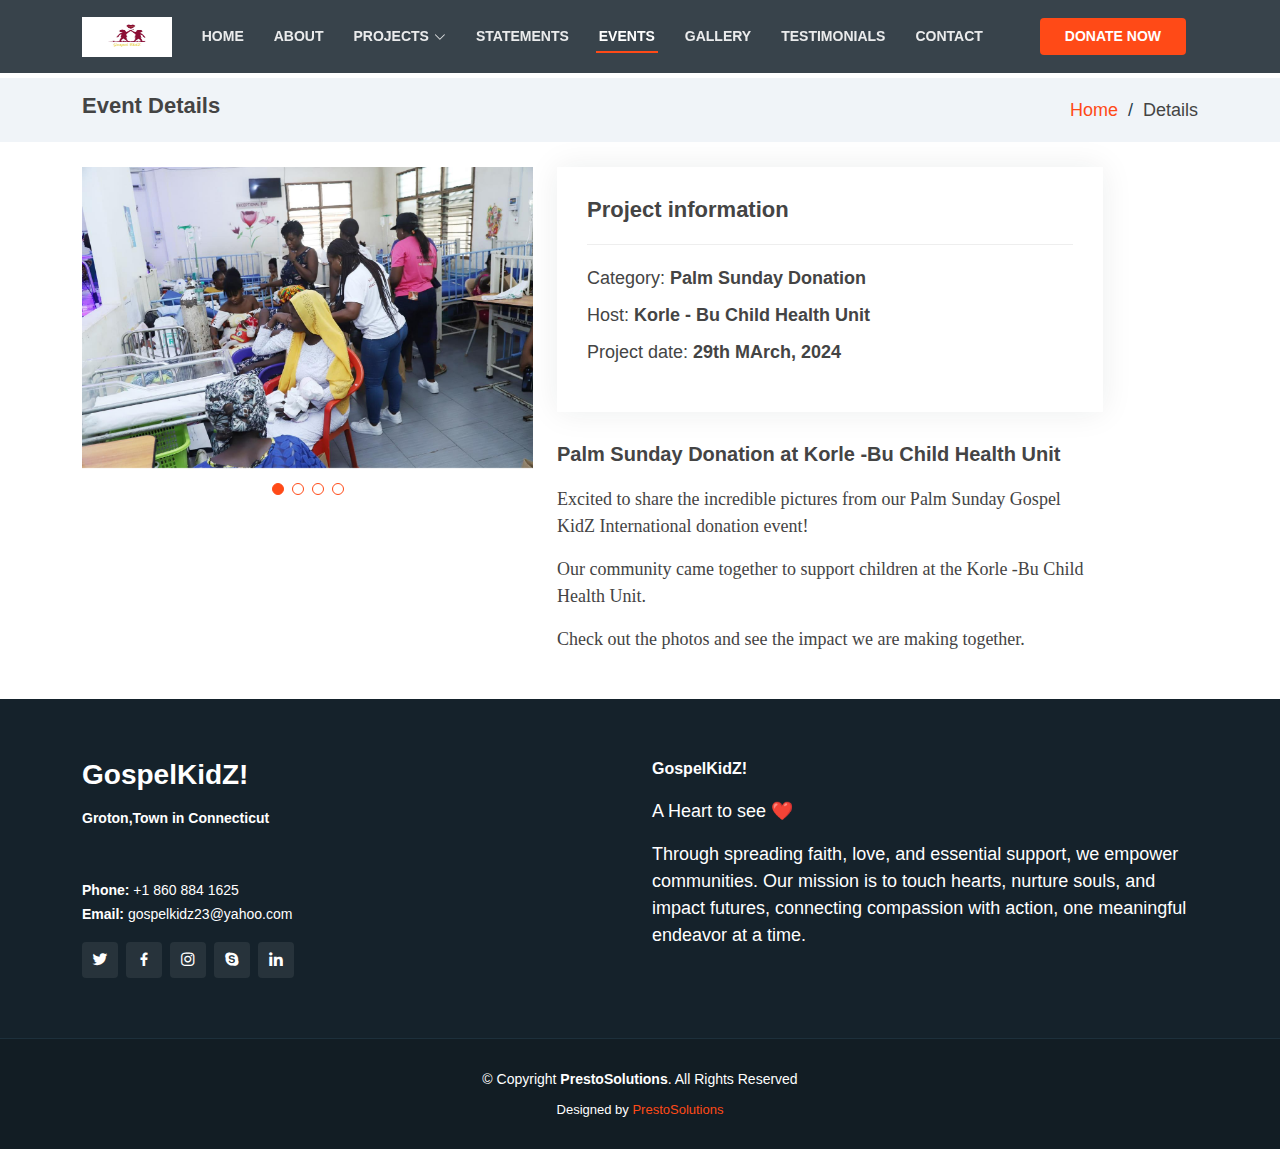
<file: expand2.html>
<!DOCTYPE html>
<html lang="en">

<head>
  <meta charset="utf-8">
  <meta content="width=device-width, initial-scale=1.0" name="viewport">

  <title>GospelKidZ!</title>
  <meta content="" name="description">
  <meta content="" name="keywords">

  <!-- Favicons -->
  <link href="assets/img/logo.jpeg" rel="icon">
  <!-- <link href="assets/img/apple-touch-icon.png" rel="apple-touch-icon"> -->

  <!-- Google Fonts -->
  <link href="https://fonts.cdnfonts.com/css/sf-ui-display" rel="stylesheet">

  <!-- <link href="https://fonts.googleapis.com/css?family=Open+Sans:300,300i,400,400i,600,600i,700,700i|Raleway:300,300i,400,400i,500,500i,600,600i,700,700i|Poppins:300,300i,400,400i,500,500i,600,600i,700,700i" rel="stylesheet"> -->

  <!-- Vendor CSS Files -->
  <link href="assets/vendor/aos/aos.css" rel="stylesheet">
  <link href="assets/vendor/bootstrap/css/bootstrap.min.css" rel="stylesheet">
  <link href="assets/vendor/bootstrap-icons/bootstrap-icons.css" rel="stylesheet">
  <link href="assets/vendor/boxicons/css/boxicons.min.css" rel="stylesheet">
  <link href="assets/vendor/glightbox/css/glightbox.min.css" rel="stylesheet">
  <link href="assets/vendor/remixicon/remixicon.css" rel="stylesheet">
  <link href="assets/vendor/swiper/swiper-bundle.min.css" rel="stylesheet">

  <!-- Template Main CSS File -->
  <link href="assets/css/style.css" rel="stylesheet">

  <!-- =======================================================
  * Template Name: Dewi - v4.9.1
  * Template URL: https://bootstrapmade.com/dewi-free-multi-purpose-html-template/
  * Author: BootstrapMade.com
  * License: https://bootstrapmade.com/license/
  ======================================================== -->
</head>

<!-- <style>
  .price-options-container {
    display: flex; /* Use flexbox */
    justify-content: center; /* Center items horizontally */
  }
  .price-option {
    border: 1px solid #ccc;
    padding: 10px;
    cursor: pointer;
    margin: 5px;
    width: 100px;
    text-align: center;
  }

  .price-option:active {
    background-color: blue;
    color: white;
  }
</style> -->

<body >

  <!-- ======= Header ======= -->
  <header id="header" class="fixed-top header-inner-pages">
    <div class="container d-flex align-items-center justify-content-between">

      <h1 class="logo"><a href="index.html">
        <img src="./assets/img/logo.jpeg" width="90" alt="" srcset="">
      </a></h1>
      <!-- Uncomment below if you prefer to use an image logo -->
      <!-- <a href="index.html" class="logo"><img src="assets/img/logo.png" alt="" class="img-fluid"></a>-->

      <nav id="navbar" class="navbar ">
        <ul>
          <li><a class="nav-link scrollto " href="index.html">Home</a></li>
          <li><a class="nav-link scrollto" href="index.html#about">About</a></li>
          <li class="dropdown"><a href="#"><span>Projects</span> <i class="bi bi-chevron-down"></i></a>
            <ul>
              <li><a href="index.html#project">Upcoming</a></li>
              <li><a href="index.html#completed">Completed</a></li>
              
            </ul>
          </li>
          <li><a class="nav-link scrollto" href="#services">Statements</a></li>
          <li><a class="nav-link scrollto active" href="event.html">Events</a></li>
          <li><a class="nav-link scrollto " href="gallery.html">Gallery</a></li>
          <li><a class="nav-link scrollto" href="testimonial.html">Testimonials</a></li>
          <li><a class="nav-link scrollto" href="#footer">Contact</a></li>
          <li><a class="getstarted scrollto" style="background: #ff4a17; border: #ff4a17;" href="https://seaportcommunitychurch.churchcenter.com/calendar/event/137433448">Donate Now</a></li>
        </ul>
        <i class="bi bi-list mobile-nav-toggle"></i>
      </nav><!-- .navbar -->

    </div>
  </header><!-- End Header -->

  <!-- ======= Breadcrumbs ======= -->
  <section id="breadcrumbs" class="breadcrumbs">
    <div class="container">

      <div class="d-flex justify-content-between align-items-center">
        <h4>Event Details</h4>
        <ol>
          <li><a href="index.html">Home</a></li>
          <li>Details</li>
        </ol>
      </div>

    </div>
  </section><!-- End Breadcrumbs -->

  <!-- ======= Portfolio Details Section ======= -->
  <section id="portfolio-details" class="portfolio-details">
    <div class="container">

      <div class="row gy-4">

        <div class="col-lg-5">
          <div class="portfolio-details-slider swiper">
            <div class="swiper-wrapper align-items-center">

              <div class="swiper-slide">
                <img src="./assets/img/event/palm1.jpg" alt="">
              </div>

              <div class="swiper-slide">
                <img src="./assets/img/event/palm2.jpg" alt="">
              </div>

              <div class="swiper-slide">
                <img src="./assets/img/event/palm3.jpg" alt="">
              </div>

              <div class="swiper-slide">
                <img src="./assets/img/event/palm4.jpg" alt="">
              </div>

            </div>
            <div class="swiper-pagination"></div>
          </div>
        </div>

        <div class="col-lg-6">
          <div class="portfolio-info">
            <h3>Project information</h3>
            <ul>
              <li>Category: <b>Palm Sunday Donation</b></li>
              <li>Host: <b>Korle - Bu Child Health Unit</b></li>
              <li>Project date: <b>29th MArch, 2024</b></li>
            </ul>
          </div>
          <div class="portfolio-description">
            <h3>Palm Sunday Donation at Korle -Bu Child Health Unit</h3>
            <p> Excited to share the incredible pictures from our Palm Sunday Gospel KidZ International donation event! </p>
            <p>Our community came together to support children at the Korle -Bu Child Health Unit. </p>
            <p>Check out the photos and see the impact we are making together. </p>
          </div>
        </div>

      </div>

    </div>
  </section><!-- End Portfolio Details Section -->

</main><!-- End #main -->
  <!-- ======= Footer ======= -->
  <footer id="footer">
    <div class="footer-top">
      <div class="container">
        <div class="row">

          <div class="col-lg-6 col-md-6">
            <div class="footer-info">
              <p>
                <h3>GospelKidZ!</h3>
              <p>
                <b>Groton,Town in Connecticut</b>
                <br>
                <!-- Second Address -->
                  <br><br>
                <strong>Phone:</strong> +1 860 884 1625<br>
                <strong>Email:</strong> gospelkidz23@yahoo.com<br>
              </p>
              <div class="social-links mt-3">
                <a href="#" class="twitter"><i class="bx bxl-twitter"></i></a>
                <a href="https://web.facebook.com/profile.php?id=100089322782080" class="facebook"><i class="bx bxl-facebook"></i></a>
                <a href="#" class="instagram"><i class="bx bxl-instagram"></i></a>
                <a href="#" class="google-plus"><i class="bx bxl-skype"></i></a>
                <a href="#" class="linkedin"><i class="bx bxl-linkedin"></i></a>
              </div>
            </div>
          </div>

          <!-- <div class="col-lg-2 col-md-6 footer-links">
            <h4>Useful Links</h4>
            <ul>
              <li><i class="bx bx-chevron-right"></i> <a href="#">Home</a></li>
              <li><i class="bx bx-chevron-right"></i> <a href="#">About us</a></li>
              <li><i class="bx bx-chevron-right"></i> <a href="#">Services</a></li>
              <li><i class="bx bx-chevron-right"></i> <a href="#">Terms of service</a></li>
              <li><i class="bx bx-chevron-right"></i> <a href="#">Privacy policy</a></li>
            </ul>
          </div>

          <div class="col-lg-3 col-md-6 footer-links">
            <h4>Our Services</h4>
            <ul>
              <li><i class="bx bx-chevron-right"></i> <a href="#">Web Design</a></li>
              <li><i class="bx bx-chevron-right"></i> <a href="#">Web Development</a></li>
              <li><i class="bx bx-chevron-right"></i> <a href="#">Product Management</a></li>
              <li><i class="bx bx-chevron-right"></i> <a href="#">Marketing</a></li>
              <li><i class="bx bx-chevron-right"></i> <a href="#">Graphic Design</a></li>
            </ul>
          </div> -->

          <div class="col-lg-6 col-md-6 footer-newsletter">
            <h4>GospelKidZ!</h4>
            <p>A Heart to see ❤️</p>
            <p>Through spreading faith, love, and essential support, we empower communities. Our mission is to touch hearts, nurture souls, and impact futures, connecting compassion with action, one meaningful endeavor at a time.</p>
            

          </div>

        </div>
      </div>
    </div>

    <div class="container">
      <div class="copyright">
        &copy; Copyright <strong><span>PrestoSolutions</span></strong>. All Rights Reserved
      </div>
      <div class="credits">
        <!-- All the links in the footer should remain intact. -->
        <!-- You can delete the links only if you purchased the pro version. -->
        <!-- Licensing information: https://bootstrapmade.com/license/ -->
        <!-- Purchase the pro version with working PHP/AJAX contact form: https://bootstrapmade.com/dewi-free-multi-purpose-html-template/ -->
        Designed by <a href="https://prestoghana.com/">PrestoSolutions</a>
      </div>
    </div>
  </footer><!-- End Footer -->

 
  <script src="https://apps.elfsight.com/p/platform.js" defer></script>
  <div class="whatsapp-widget">

    <div class="elfsight-app-2cb94c70-0484-4b4e-a4cb-471c6af15fed "></div>
  </div>
  <!-- <a href="#" class="back-to-top d-flex align-items-center justify-content-center"><i class="bi bi-arrow-up-short"></i></a> -->

  <!-- Vendor JS Files -->
  <script src="assets/vendor/purecounter/purecounter_vanilla.js"></script>
  <script src="assets/vendor/aos/aos.js"></script>
  <script src="assets/vendor/bootstrap/js/bootstrap.bundle.min.js"></script>
  <script src="assets/vendor/glightbox/js/glightbox.min.js"></script>
  <script src="assets/vendor/isotope-layout/isotope.pkgd.min.js"></script>
  <script src="assets/vendor/swiper/swiper-bundle.min.js"></script>
  <script src="assets/vendor/php-email-form/validate.js"></script>

  <!-- Template Main JS File -->
  <script src="assets/js/main.js"></script>

  <script>
    function fetchImages() {

      numberOfImages = 70
      var portfolio = document.getElementsByClassName("adjacentPortfolio")[0]

      for (let index = 1; index < numberOfImages; index++) {
        console.log(index)
        let imageCard = `<div class="col-lg-4 col-md-6 portfolio-item">
            <img src="assets/img/bjws/bjws${index}.jpg" class="img-fluid" alt="">
          </div>`
        let workingImageCard = 
          ` <div class="col-lg-4 col-md-6 portfolio-item filter-web">
            <img src="assets/img/bjws/bjws${index}.jpg" class="img-fluid" alt="" >
            <div class="portfolio-info">
              <h4>Picture ${index}</h4>
              <p>Web</p>
              <a href="assets/img/portfolio/portfolio-2.jpg" data-gallery="portfolioGallery" class="portfolio-lightbox preview-link" title="Web 3"><i class="bx bx-plus"></i></a>
              <a href="portfolio-details.html" class="details-link" title="More Details"><i class="bx bx-link"></i></a>
            </div>
          </div>`
        portfolio.insertAdjacentHTML("beforebegin", imageCard)
      }
      
    }
  
  </script>



</body>

</html>
</file>
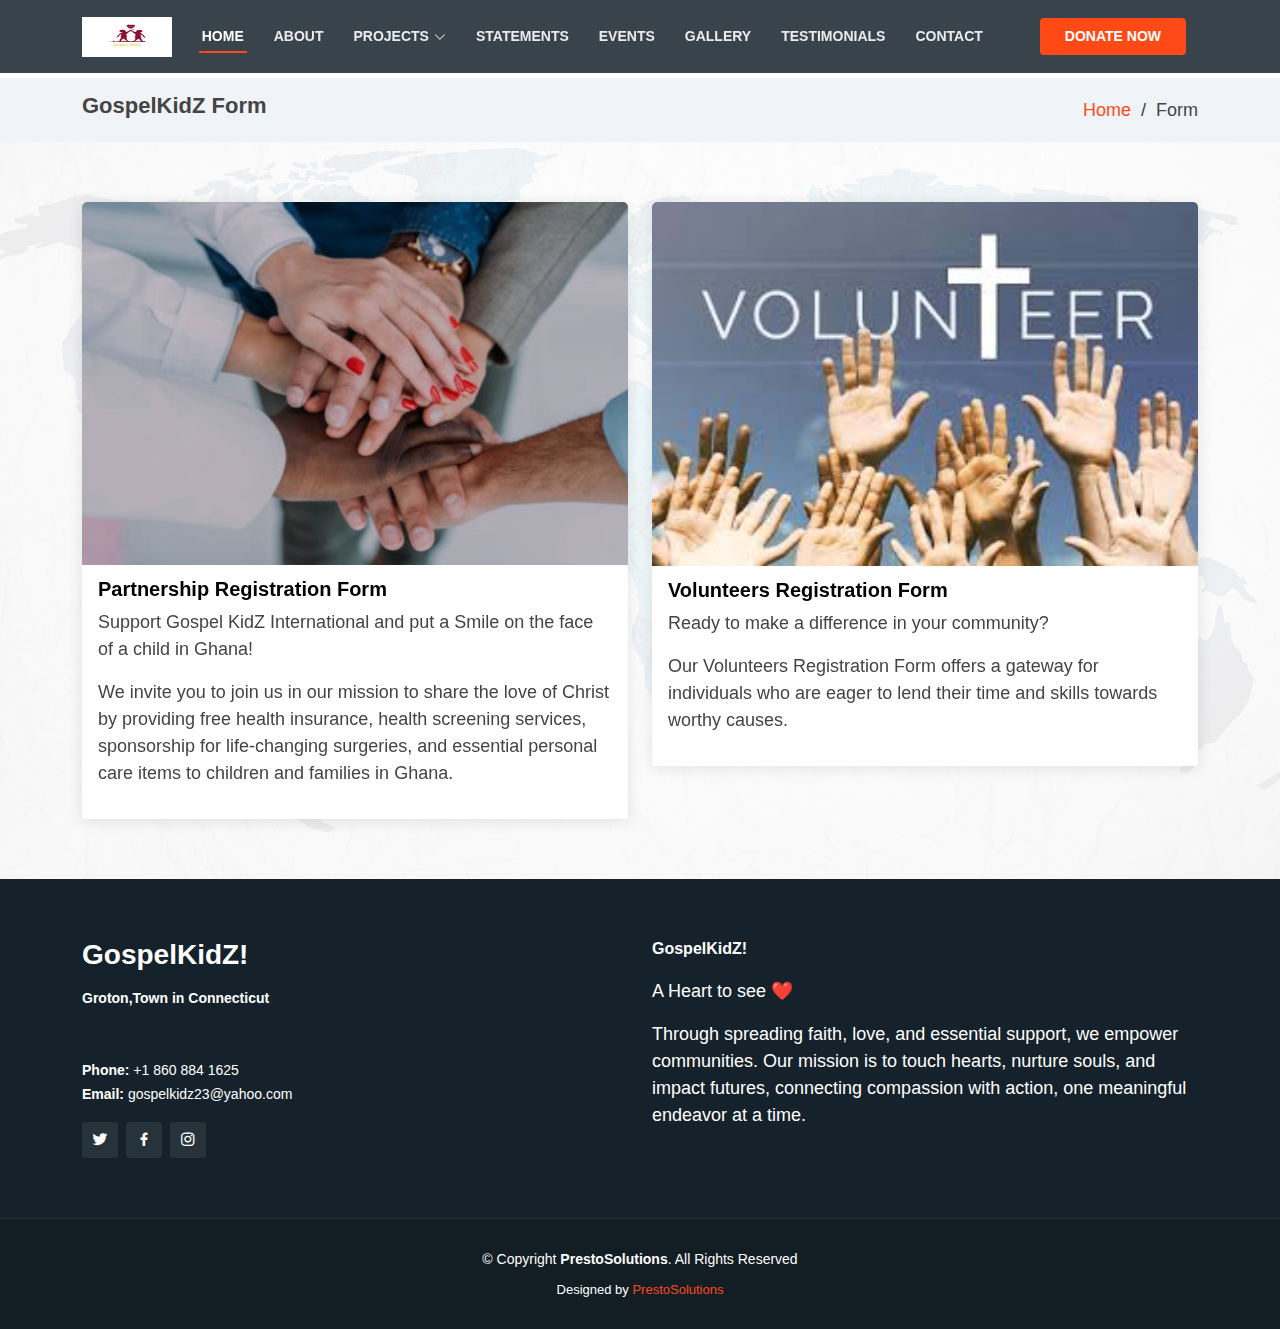
<file: form.html>
<!DOCTYPE html>
<html lang="en">

<head>
  <meta charset="utf-8">
  <meta content="width=device-width, initial-scale=1.0" name="viewport">

  <title>GospelKidZ!</title>
  <meta content="" name="description">
  <meta content="" name="keywords">

  <!-- Favicons -->
  <link href="assets/img/logo.jpeg" rel="icon">
  <!-- <link href="assets/img/apple-touch-icon.png" rel="apple-touch-icon"> -->

  <!-- Google Fonts -->
  <link href="https://fonts.cdnfonts.com/css/sf-ui-display" rel="stylesheet">

  <!-- <link href="https://fonts.googleapis.com/css?family=Open+Sans:300,300i,400,400i,600,600i,700,700i|Raleway:300,300i,400,400i,500,500i,600,600i,700,700i|Poppins:300,300i,400,400i,500,500i,600,600i,700,700i" rel="stylesheet"> -->

  <!-- Vendor CSS Files -->
  <link href="assets/vendor/aos/aos.css" rel="stylesheet">
  <link href="assets/vendor/bootstrap/css/bootstrap.min.css" rel="stylesheet">
  <link href="assets/vendor/bootstrap-icons/bootstrap-icons.css" rel="stylesheet">
  <link href="assets/vendor/boxicons/css/boxicons.min.css" rel="stylesheet">
  <link href="assets/vendor/glightbox/css/glightbox.min.css" rel="stylesheet">
  <link href="assets/vendor/remixicon/remixicon.css" rel="stylesheet">
  <link href="assets/vendor/swiper/swiper-bundle.min.css" rel="stylesheet">

  <!-- Template Main CSS File -->
  <link href="assets/css/style.css" rel="stylesheet">

  <!-- =======================================================
  * Template Name: Dewi - v4.9.1
  * Template URL: https://bootstrapmade.com/dewi-free-multi-purpose-html-template/
  * Author: BootstrapMade.com
  * License: https://bootstrapmade.com/license/
  ======================================================== -->
</head>

<!-- <style>
  .price-options-container {
    display: flex; /* Use flexbox */
    justify-content: center; /* Center items horizontally */
  }
  .price-option {
    border: 1px solid #ccc;
    padding: 10px;
    cursor: pointer;
    margin: 5px;
    width: 100px;
    text-align: center;
  }

  .price-option:active {
    background-color: blue;
    color: white;
  }
</style> -->

<body >

  <!-- ======= Header ======= -->
  <header id="header" class="fixed-top header-inner-pages">
    <div class="container d-flex align-items-center justify-content-between">

      <h1 class="logo"><a href="index.html">
        <img src="./assets/img/logo.jpeg" width="90" alt="" srcset="">
      </a></h1>
      <!-- Uncomment below if you prefer to use an image logo -->
      <!-- <a href="index.html" class="logo"><img src="assets/img/logo.png" alt="" class="img-fluid"></a>-->

      <nav id="navbar" class="navbar ">
        <ul>
          <li><a class="nav-link scrollto active" href="index.html">Home</a></li>
          <li><a class="nav-link scrollto" href="index.html#about">About</a></li>
          <li class="dropdown"><a href="#"><span>Projects</span> <i class="bi bi-chevron-down"></i></a>
            <ul>
              <li><a href="#project">Upcoming</a></li>
              <li><a href="index.html#completed">Completed</a></li>
              
            </ul>
          </li>
          <li><a class="nav-link scrollto" href="index.html#services">Statements</a></li>
          <li><a class="nav-link scrollto" href="event.html">Events</a></li>
          <li><a class="nav-link scrollto " href="gallery.html">Gallery</a></li>
          <li><a class="nav-link scrollto" href="testimonial.html">Testimonials</a></li>
          <li><a class="nav-link scrollto" href="#footer">Contact</a></li>
          <li><a class="getstarted scrollto" style="background: #ff4a17; border: #ff4a17;" href="https://seaportcommunitychurch.churchcenter.com/calendar/event/137433448">Donate Now</a></li>
        </ul>
        <i class="bi bi-list mobile-nav-toggle"></i>
      </nav><!-- .navbar -->

    </div>
  </header><!-- End Header -->

  <main id="main">
 
    <!-- ======= Breadcrumbs ======= -->
    <section class="breadcrumbs">
        <div class="container">
  
          <div class="d-flex justify-content-between align-items-center">
            <h4>GospelKidZ Form</h4>
            <ol>
              <li><a href="index.html">Home</a></li>
              <li>Form</li>
            </ol>
          </div>
  
        </div>
    </section><!-- End Breadcrumbs -->
   

    <section id="about-boxes" class="about-boxes">
        <div class="container">
  
          <div class="row">
            <div class="col-lg-6 col-md-6 d-flex align-items-stretch" data-aos="fade-up" >
              <a href="partner.html">
                <div class="card">
                <img src="./assets/img/part.jpeg" class="card-img-top" alt="...">
                
                <div class="card-body">
                  <h5 class="card-title">Partnership Registration Form</h5>
                  <p>Support Gospel KidZ International and put a Smile on the face of a child in Ghana! </p>
                  <p>We invite you to join us in our mission to share the love of Christ by providing free health insurance, health screening services, sponsorship for life-changing surgeries, and essential personal care items to children and families in Ghana. </p>
                </div>
              </div>
             </a>
            </div>
            <div class="col-lg-6 col-md-6 d-flex align-items-stretch" data-aos="fade-up">
                <a href="volunteers.html">
                <div class="card">
                <img src="./assets/img/vol.jpeg" class="card-img-top" alt="...">
                
                <div class="card-body">
                  <h5 class="card-title">Volunteers Registration Form</h5>
                  <p>Ready to make a difference in your community? </p>
                  <p>Our Volunteers Registration Form offers a gateway for individuals who are eager to lend their time and skills towards worthy causes.</p>
                </div>
              </div>
                </a>
            </div>
          </div>
  
        </div>
      </section>


  </main>
  <!-- ======= Footer ======= -->
  <footer id="footer">
    <div class="footer-top">
      <div class="container">
        <div class="row">

          <div class="col-lg-6 col-md-6">
            <div class="footer-info">
              <h3>GospelKidZ!</h3>
              <p>
                <b>Groton,Town in Connecticut</b>
                <br>
                <!-- Second Address -->
                  <br><br>
                <strong>Phone:</strong> +1 860 884 1625<br>
                <strong>Email:</strong> gospelkidz23@yahoo.com<br>
              </p>
              <div class="social-links mt-3">
                <a href="#" class="twitter"><i class="bx bxl-twitter"></i></a>
                <a href="https://web.facebook.com/profile.php?id=100089322782080" class="facebook"><i class="bx bxl-facebook"></i></a>
                <a href="#" class="instagram"><i class="bx bxl-instagram"></i></a>
                
              </div>
            </div>
          </div>

          <!-- <div class="col-lg-2 col-md-6 footer-links">
            <h4>Useful Links</h4>
            <ul>
              <li><i class="bx bx-chevron-right"></i> <a href="#">Home</a></li>
              <li><i class="bx bx-chevron-right"></i> <a href="#">About us</a></li>
              <li><i class="bx bx-chevron-right"></i> <a href="#">Services</a></li>
              <li><i class="bx bx-chevron-right"></i> <a href="#">Terms of service</a></li>
              <li><i class="bx bx-chevron-right"></i> <a href="#">Privacy policy</a></li>
            </ul>
          </div>

          <div class="col-lg-3 col-md-6 footer-links">
            <h4>Our Services</h4>
            <ul>
              <li><i class="bx bx-chevron-right"></i> <a href="#">Web Design</a></li>
              <li><i class="bx bx-chevron-right"></i> <a href="#">Web Development</a></li>
              <li><i class="bx bx-chevron-right"></i> <a href="#">Product Management</a></li>
              <li><i class="bx bx-chevron-right"></i> <a href="#">Marketing</a></li>
              <li><i class="bx bx-chevron-right"></i> <a href="#">Graphic Design</a></li>
            </ul>
          </div> -->

          <div class="col-lg-6 col-md-6 footer-newsletter">
            <h4>GospelKidZ!</h4>
            <p>A Heart to see ❤️</p>
            <p>Through spreading faith, love, and essential support, we empower communities. Our mission is to touch hearts, nurture souls, and impact futures, connecting compassion with action, one meaningful endeavor at a time.</p>
            

          </div>

        </div>
      </div>
    </div>

    <div class="container">
      <div class="copyright">
        &copy; Copyright <strong><span>PrestoSolutions</span></strong>. All Rights Reserved
      </div>
      <div class="credits">
        <!-- All the links in the footer should remain intact. -->
        <!-- You can delete the links only if you purchased the pro version. -->
        <!-- Licensing information: https://bootstrapmade.com/license/ -->
        <!-- Purchase the pro version with working PHP/AJAX contact form: https://bootstrapmade.com/dewi-free-multi-purpose-html-template/ -->
        Designed by <a href="https://prestoghana.com/">PrestoSolutions</a>
      </div>
    </div>
  </footer><!-- End Footer -->

 
  <script src="https://apps.elfsight.com/p/platform.js" defer></script>
  <div class="whatsapp-widget">

    <div class="elfsight-app-2cb94c70-0484-4b4e-a4cb-471c6af15fed "></div>
  </div>
  <!-- <a href="#" class="back-to-top d-flex align-items-center justify-content-center"><i class="bi bi-arrow-up-short"></i></a> -->

  <!-- Vendor JS Files -->
  <script src="assets/vendor/purecounter/purecounter_vanilla.js"></script>
  <script src="assets/vendor/aos/aos.js"></script>
  <script src="assets/vendor/bootstrap/js/bootstrap.bundle.min.js"></script>
  <script src="assets/vendor/glightbox/js/glightbox.min.js"></script>
  <script src="assets/vendor/isotope-layout/isotope.pkgd.min.js"></script>
  <script src="assets/vendor/swiper/swiper-bundle.min.js"></script>
  <script src="assets/vendor/php-email-form/validate.js"></script>

  <!-- Template Main JS File -->
  <script src="assets/js/main.js"></script>

  <script>
    function fetchImages() {

      numberOfImages = 70
      var portfolio = document.getElementsByClassName("adjacentPortfolio")[0]

      for (let index = 1; index < numberOfImages; index++) {
        console.log(index)
        let imageCard = `<div class="col-lg-4 col-md-6 portfolio-item">
            <img src="assets/img/bjws/bjws${index}.jpg" class="img-fluid" alt="">
          </div>`
        let workingImageCard = 
          ` <div class="col-lg-4 col-md-6 portfolio-item filter-web">
            <img src="assets/img/bjws/bjws${index}.jpg" class="img-fluid" alt="" >
            <div class="portfolio-info">
              <h4>Picture ${index}</h4>
              <p>Web</p>
              <a href="assets/img/portfolio/portfolio-2.jpg" data-gallery="portfolioGallery" class="portfolio-lightbox preview-link" title="Web 3"><i class="bx bx-plus"></i></a>
              <a href="portfolio-details.html" class="details-link" title="More Details"><i class="bx bx-link"></i></a>
            </div>
          </div>`
        portfolio.insertAdjacentHTML("beforebegin", imageCard)
      }
      
    }
  
  </script>



</body>

</html>
</file>
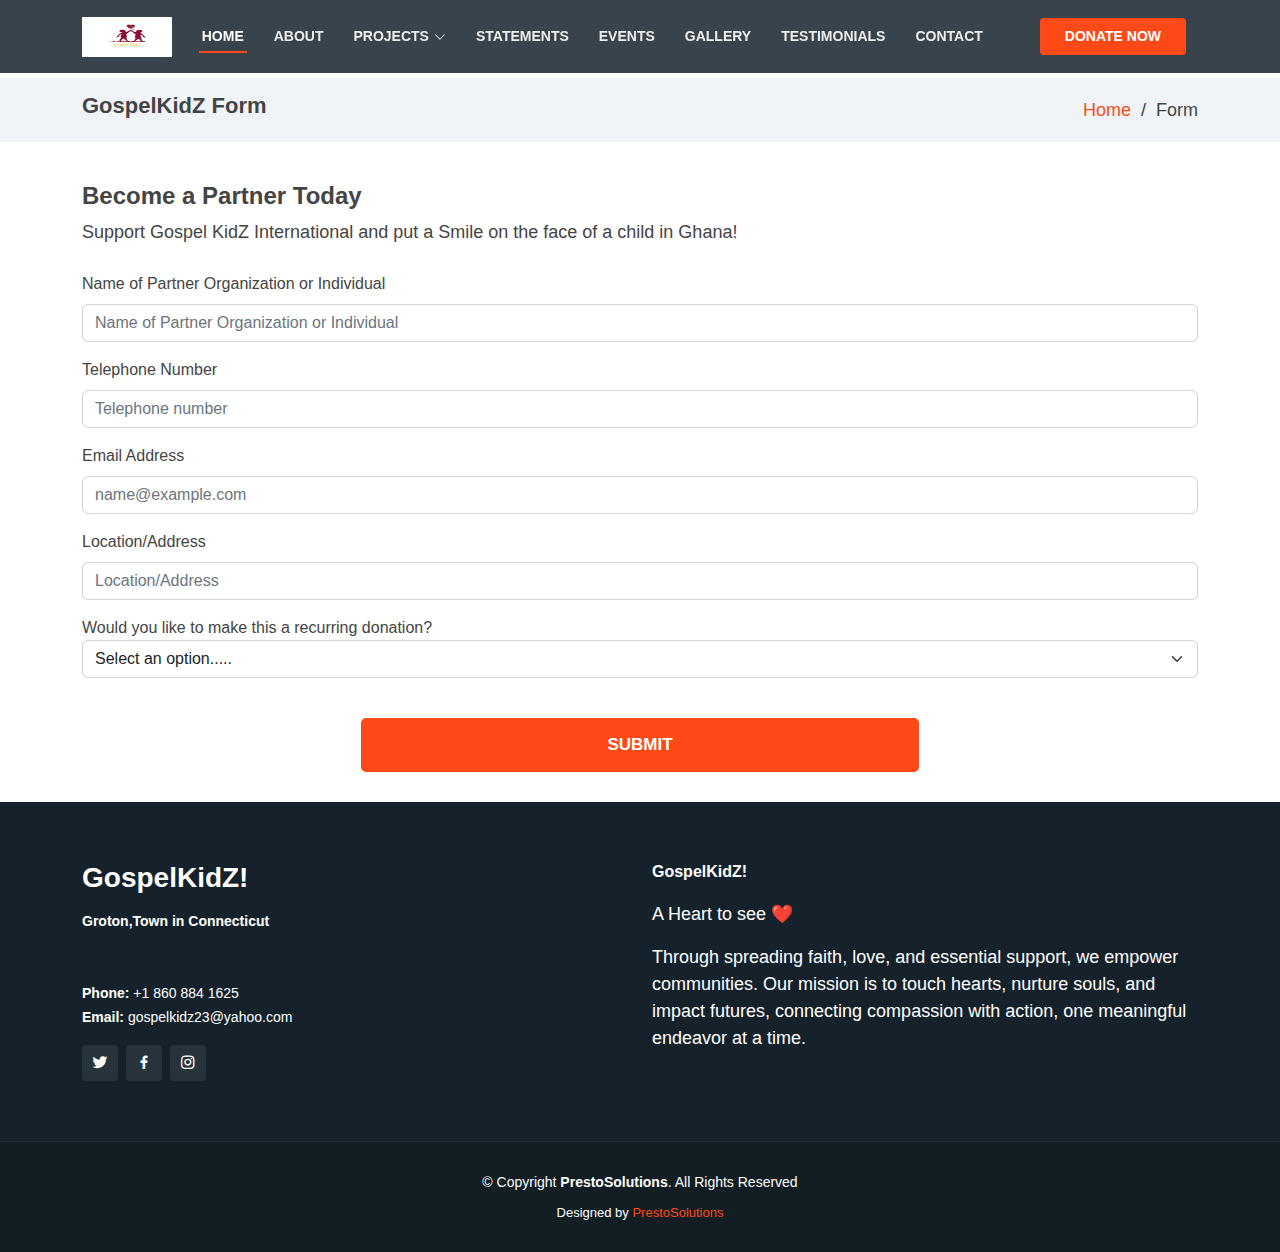
<file: partner.html>
<!DOCTYPE html>
<html lang="en">

<head>
  <meta charset="utf-8">
  <meta content="width=device-width, initial-scale=1.0" name="viewport">

  <title>GospelKidZ!</title>
  <meta content="Support Gospel KidZ International and put a Smile on the face of a child in Ghana! " name="description">
  <meta content="" name="keywords">

  <!-- Favicons -->
  <link href="assets/img/logo.jpeg" rel="icon">
  <!-- <link href="assets/img/apple-touch-icon.png" rel="apple-touch-icon"> -->

  <!-- Google Fonts -->
  <link href="https://fonts.cdnfonts.com/css/sf-ui-display" rel="stylesheet">

  <!-- <link href="https://fonts.googleapis.com/css?family=Open+Sans:300,300i,400,400i,600,600i,700,700i|Raleway:300,300i,400,400i,500,500i,600,600i,700,700i|Poppins:300,300i,400,400i,500,500i,600,600i,700,700i" rel="stylesheet"> -->

  <!-- Vendor CSS Files -->
  <link href="assets/vendor/aos/aos.css" rel="stylesheet">
  <link href="assets/vendor/bootstrap/css/bootstrap.min.css" rel="stylesheet">
  <link href="assets/vendor/bootstrap-icons/bootstrap-icons.css" rel="stylesheet">
  <link href="assets/vendor/boxicons/css/boxicons.min.css" rel="stylesheet">
  <link href="assets/vendor/glightbox/css/glightbox.min.css" rel="stylesheet">
  <link href="assets/vendor/remixicon/remixicon.css" rel="stylesheet">
  <link href="assets/vendor/swiper/swiper-bundle.min.css" rel="stylesheet">

  <!-- Template Main CSS File -->
  <link href="assets/css/style.css" rel="stylesheet">

  <!-- =======================================================
  * Template Name: Dewi - v4.9.1
  * Template URL: https://bootstrapmade.com/dewi-free-multi-purpose-html-template/
  * Author: BootstrapMade.com
  * License: https://bootstrapmade.com/license/
  ======================================================== -->
</head>

<!-- <style>
  .price-options-container {
    display: flex; /* Use flexbox */
    justify-content: center; /* Center items horizontally */
  }
  .price-option {
    border: 1px solid #ccc;
    padding: 10px;
    cursor: pointer;
    margin: 5px;
    width: 100px;
    text-align: center;
  }

  .price-option:active {
    background-color: blue;
    color: white;
  }
</style> -->

<body >

  <!-- ======= Header ======= -->
  <header id="header" class="fixed-top header-inner-pages">
    <div class="container d-flex align-items-center justify-content-between">

      <h1 class="logo"><a href="index.html">
        <img src="./assets/img/logo.jpeg" width="90" alt="" srcset="">
      </a></h1>
      <!-- Uncomment below if you prefer to use an image logo -->
      <!-- <a href="index.html" class="logo"><img src="assets/img/logo.png" alt="" class="img-fluid"></a>-->

      <nav id="navbar" class="navbar ">
        <ul>
          <li><a class="nav-link scrollto active" href="index.html">Home</a></li>
          <li><a class="nav-link scrollto" href="#about">About</a></li>
          <li class="dropdown"><a href="#"><span>Projects</span> <i class="bi bi-chevron-down"></i></a>
            <ul>
              <li><a href="#project">Upcoming</a></li>
              <li><a href="#completed">Completed</a></li>
              
            </ul>
          </li>
          <li><a class="nav-link scrollto" href="#services">Statements</a></li>
          <li><a class="nav-link scrollto" href="event.html">Events</a></li>
          <li><a class="nav-link scrollto " href="gallery.html">Gallery</a></li>
          <li><a class="nav-link scrollto" href="testimonial.html">Testimonials</a></li>
          <li><a class="nav-link scrollto" href="#footer">Contact</a></li>
          <li><a class="getstarted scrollto" style="background: #ff4a17; border: #ff4a17;" href="https://seaportcommunitychurch.churchcenter.com/calendar/event/137433448">Donate Now</a></li>
        </ul>
        <i class="bi bi-list mobile-nav-toggle"></i>
      </nav><!-- .navbar -->

    </div>
  </header><!-- End Header -->

  <main id="main">

    <div id="loading" style="height: 100vh; width: 100vw; display: none; background-color: white; position: fixed; top: 0; align-items: center; justify-content: center; z-index: 9999;">
      <div>
    
        <div style="width: 100%; text-align: center;">
    
          <div class="spinner-border m-5" style="width: 3rem; height: 3rem;" role="status">
            <span class="sr-only"></span>
          </div>
          <h6 style="text-align: center;">Please wait ......</h6>
        </div>
      </div>
    </div>
 
    <!-- ======= Breadcrumbs ======= -->
    <section class="breadcrumbs">
        <div class="container">
  
          <div class="d-flex justify-content-between align-items-center">
            <h4>GospelKidZ Form</h4>
            <ol>
              <li><a href="index.html">Home</a></li>
              <li>Form</li>
            </ol>
          </div>
  
        </div>
    </section><!-- End Breadcrumbs -->
   
    <section>
        <div class="container">
            <div style="padding: 10px 0;">
                <h4> <b>Become a Partner Today</b></h4>
                <p>Support Gospel KidZ International and put a Smile on the face of a child in Ghana!</p>
                <!-- <p>Receive quarterly updates on our impact. Your donation helps us continue transforming the lives of children in Ghana. </p> -->
            </div>

            <form>
                <div class="mb-3">
                    <label for="name" class="form-label">Name of Partner Organization or Individual</label>
                    <input type="name" class="form-control" id="name" placeholder="Name of Partner Organization or Individual">
                </div>
                <div class="mb-3">
                    <label for="phone" class="form-label">Telephone Number</label>
                    <input type="text" class="form-control" id="phone" placeholder="Telephone number">
                </div>
                <div class="mb-3">
                    <label for="email" class="form-label">Email Address</label>
                    <input type="email" class="form-control" id="email" placeholder="name@example.com">
                </div>
                <div class="mb-3">
                  <label for="location" class="form-label">Location/Address</label>
                  <input type="text" class="form-control" id="location" placeholder="Location/Address">
                </div>
                <div class="mb-3">
                  <label for="donation">Would you like to make this a recurring donation?</label>
                  <select id="donation" class="form-select">
                    <option selected disabled>Select an option.....</option>
                    <option value="Yes, make this donation monthly">Yes, make this donation monthly</option>
                    <option value="No, this is a one-time gift">No, this is a one-time gift</option>
                  </select>
                </div>
              </form>
              <br>
              <div style="text-align: center;">
                <button onclick="submitForm()" class="btn-get-started" style="width: 50%;">Submit </button>
              </div>
        </div>
    </section>
    


  </main>
  <!-- ======= Footer ======= -->
  <footer id="footer">
    <div class="footer-top">
      <div class="container">
        <div class="row">

          <div class="col-lg-6 col-md-6">
            <div class="footer-info">
              <p>
                <h3>GospelKidZ!</h3>
              <p>
                <b>Groton,Town in Connecticut</b>
                <br>
                <!-- Second Address -->
                  <br><br>
                <strong>Phone:</strong> +1 860 884 1625<br>
                <strong>Email:</strong> gospelkidz23@yahoo.com<br>
              </p>
              <div class="social-links mt-3">
                <a href="#" class="twitter"><i class="bx bxl-twitter"></i></a>
                <a href="https://web.facebook.com/profile.php?id=100089322782080" class="facebook"><i class="bx bxl-facebook"></i></a>
                <a href="#" class="instagram"><i class="bx bxl-instagram"></i></a>
                
              </div>
            </div>
          </div>

         
          <div class="col-lg-6 col-md-6 footer-newsletter">
            <h4>GospelKidZ!</h4>
            <p>A Heart to see ❤️</p>
            <p>Through spreading faith, love, and essential support, we empower communities. Our mission is to touch hearts, nurture souls, and impact futures, connecting compassion with action, one meaningful endeavor at a time.</p>
            
          </div>

        </div>
      </div>
    </div>

    <div class="container">
      <div class="copyright">
        &copy; Copyright <strong><span>PrestoSolutions</span></strong>. All Rights Reserved
      </div>
      <div class="credits">
        <!-- All the links in the footer should remain intact. -->
        <!-- You can delete the links only if you purchased the pro version. -->
        <!-- Licensing information: https://bootstrapmade.com/license/ -->
        <!-- Purchase the pro version with working PHP/AJAX contact form: https://bootstrapmade.com/dewi-free-multi-purpose-html-template/ -->
        Designed by <a href="https://prestoghana.com/">PrestoSolutions</a>
      </div>
    </div>
  </footer><!-- End Footer -->

 
  <script src="https://apps.elfsight.com/p/platform.js" defer></script>
  <div class="whatsapp-widget">

    <div class="elfsight-app-2cb94c70-0484-4b4e-a4cb-471c6af15fed "></div>
  </div>
  <!-- <a href="#" class="back-to-top d-flex align-items-center justify-content-center"><i class="bi bi-arrow-up-short"></i></a> -->

  <!-- Vendor JS Files -->
  <script src="assets/vendor/purecounter/purecounter_vanilla.js"></script>
  <script src="assets/vendor/aos/aos.js"></script>
  <script src="assets/vendor/bootstrap/js/bootstrap.bundle.min.js"></script>
  <script src="assets/vendor/glightbox/js/glightbox.min.js"></script>
  <script src="assets/vendor/isotope-layout/isotope.pkgd.min.js"></script>
  <script src="assets/vendor/swiper/swiper-bundle.min.js"></script>
  <script src="assets/vendor/php-email-form/validate.js"></script>

  <!-- Template Main JS File -->
  <script src="assets/js/main.js"></script>

  <script>
    function submitForm() {
        // Display loading screen
        document.getElementById('loading').style.display = 'flex';

        // Get form values
        var name = document.getElementById('name').value;
        var phone = document.getElementById('phone').value;
        var email = document.getElementById('email').value;
        var location = document.getElementById('location').value;
        var donation = document.getElementById('donation').value;

        // Prepare the email payload
        var body = {
            templateId: "dynamic",
            title: "Partnership Registration",
            subject: "New Partnership Registration Form",
            receivers: ["onikosiadewale18@gmail.com", "gospelkidz23@yahoo.com"], // Ensure this is an array
            description: "New Partnership Registration Slot. Checkout the details below",
            header: "New Partnership Registration",
            image: "https://gospelkidz.org/assets/img/logo.jpeg",
            data: {
                "Full Name": name,
                "Telephone Number": phone,
                "Email Address": email,
                "Location": location,
                "Donation": donation
            }
        };

        // Send the POST request to the server
        fetch('https://connect.prestoghana.com/foomail', {
            method: 'POST',
            headers: {
                'Content-Type': 'application/json'
            },
            body: JSON.stringify(body)
        })
        .then(response => {
            if (!response.ok) {
                throw new Error('Failed to send email');
            }
            return response.json();
        })
        .then(data => {
            console.log('Email sent successfully:', data);

            // Hide loading screen
            document.getElementById('loading').style.display = 'none';

            // Redirect to success page
            window.location.href = 'success.html';
        })
        .catch(error => {
            console.error('Error sending email:', error);

            // Hide loading screen
            document.getElementById('loading').style.display = 'none';

            // Show error message to the user
            alert("There was an error processing your request. Our administrator will reach out to you shortly.");
        });
    }
</script>



</body>

</html>
</file>
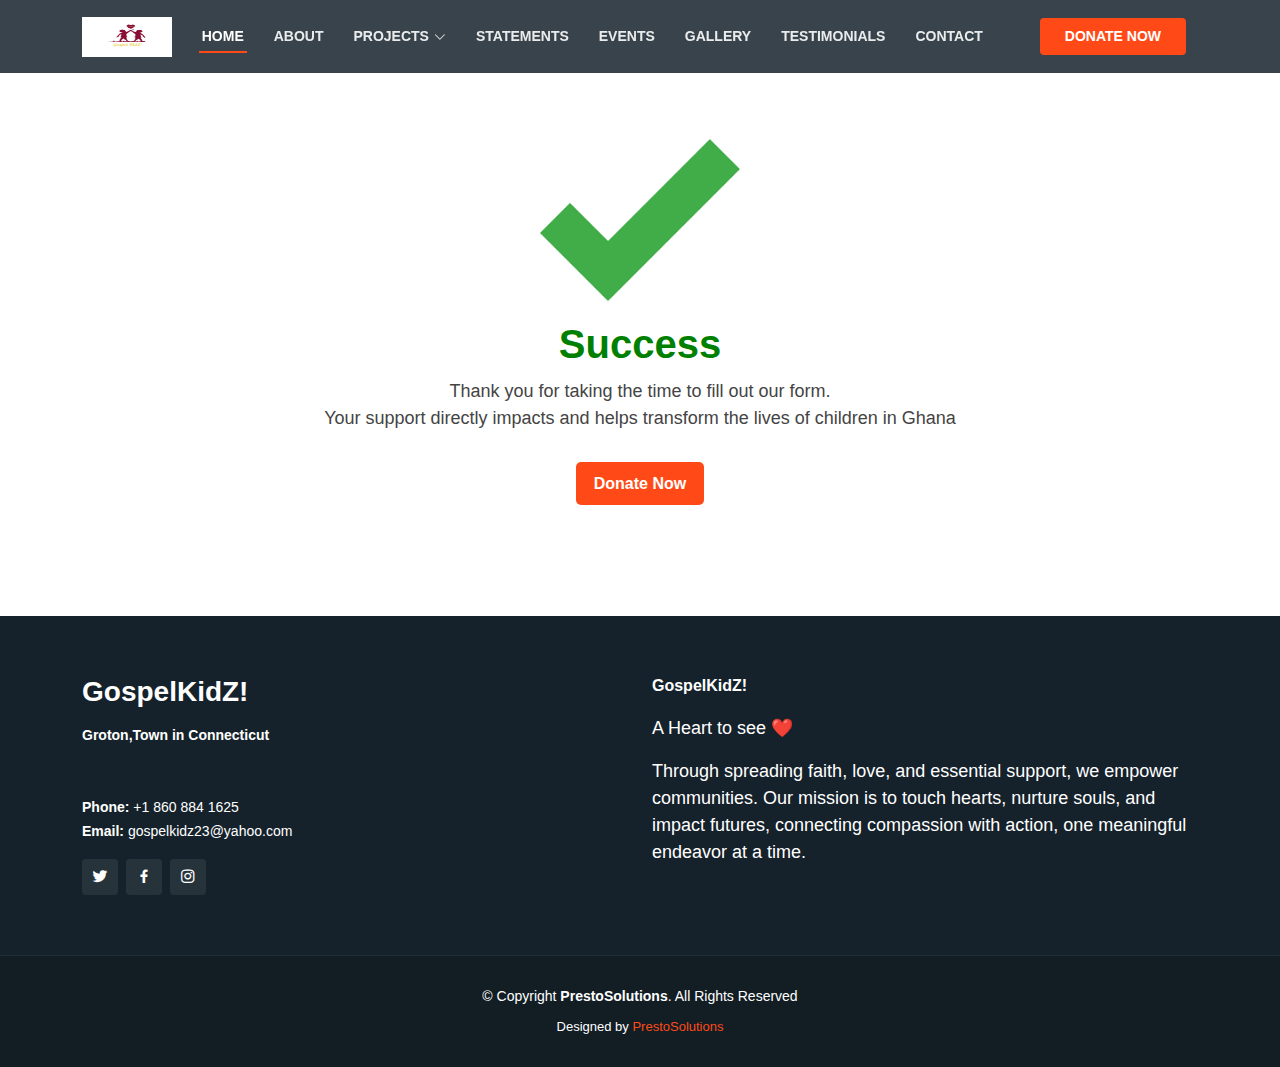
<file: success.html>
<!DOCTYPE html>
<html lang="en">

<head>
  <meta charset="utf-8">
  <meta content="width=device-width, initial-scale=1.0" name="viewport">

  <title>GospelKidZ!</title>
  <meta content="" name="description">
  <meta content="" name="keywords">

  <!-- Favicons -->
  <link href="assets/img/logo.jpeg" rel="icon">
  <!-- <link href="assets/img/apple-touch-icon.png" rel="apple-touch-icon"> -->

  <!-- Google Fonts -->
  <link href="https://fonts.cdnfonts.com/css/sf-ui-display" rel="stylesheet">

  <!-- <link href="https://fonts.googleapis.com/css?family=Open+Sans:300,300i,400,400i,600,600i,700,700i|Raleway:300,300i,400,400i,500,500i,600,600i,700,700i|Poppins:300,300i,400,400i,500,500i,600,600i,700,700i" rel="stylesheet"> -->

  <!-- Vendor CSS Files -->
  <link href="assets/vendor/aos/aos.css" rel="stylesheet">
  <link href="assets/vendor/bootstrap/css/bootstrap.min.css" rel="stylesheet">
  <link href="assets/vendor/bootstrap-icons/bootstrap-icons.css" rel="stylesheet">
  <link href="assets/vendor/boxicons/css/boxicons.min.css" rel="stylesheet">
  <link href="assets/vendor/glightbox/css/glightbox.min.css" rel="stylesheet">
  <link href="assets/vendor/remixicon/remixicon.css" rel="stylesheet">
  <link href="assets/vendor/swiper/swiper-bundle.min.css" rel="stylesheet">

  <!-- Template Main CSS File -->
  <link href="assets/css/style.css" rel="stylesheet">

  <!-- =======================================================
  * Template Name: Dewi - v4.9.1
  * Template URL: https://bootstrapmade.com/dewi-free-multi-purpose-html-template/
  * Author: BootstrapMade.com
  * License: https://bootstrapmade.com/license/
  ======================================================== -->
</head>

<style>
  h1 {
        color: green; 
        font-family: "SF UI Display ", sans-serif;
        font-weight: 900;
        font-size: 40px;
        margin-bottom: 10px;
    }
    /* .checkmark {
        color: #9ABC66;
        font-size: 100px;
        line-height: 200px;
        margin-left:-15px;
    } */
</style>

<body >

  <!-- ======= Header ======= -->
  <header id="header" class="fixed-top header-inner-pages">
    <div class="container d-flex align-items-center justify-content-between">

      <h1 class="logo"><a href="index.html">
        <img src="./assets/img/logo.jpeg" width="90" alt="" srcset="">
      </a></h1>
      <!-- Uncomment below if you prefer to use an image logo -->
      <!-- <a href="index.html" class="logo"><img src="assets/img/logo.png" alt="" class="img-fluid"></a>-->

      <nav id="navbar" class="navbar ">
        <ul>
          <li><a class="nav-link scrollto active" href="index.html">Home</a></li>
          <li><a class="nav-link scrollto" href="index.html#about">About</a></li>
          <li class="dropdown"><a href="#"><span>Projects</span> <i class="bi bi-chevron-down"></i></a>
            <ul>
              <li><a href="index.html#project">Upcoming</a></li>
              <li><a href="index.html#completed">Completed</a></li>
              
            </ul>
          </li>
          <li><a class="nav-link scrollto" href="index.html#services">Statements</a></li>
          <li><a class="nav-link scrollto" href="event.html">Events</a></li>
          <li><a class="nav-link scrollto " href="gallery.html">Gallery</a></li>
          <li><a class="nav-link scrollto" href="testimonial.html">Testimonials</a></li>
          <li><a class="nav-link scrollto" href="#footer">Contact</a></li>
          <li><a class="getstarted scrollto" style="background: #ff4a17; border: #ff4a17;" href="https://seaportcommunitychurch.churchcenter.com/calendar/event/137433448">Donate Now</a></li>
        </ul>
        <i class="bi bi-list mobile-nav-toggle"></i>
      </nav><!-- .navbar -->

    </div>
  </header><!-- End Header -->

  <main id="main">

    <section style="margin: 10vh 0;">
        <div class="container">
            <div style="text-align: center;">
                <div style="border-radius:200px; height:200px; width:200px; background: #F8FAF5; margin:0 auto;">
                  <!-- <i class="checkmark">✅</i> -->
                  <img src="./assets/img/gallery/success.png" width="100%" alt="">
                </div>
                  <h1>Success</h1> 
                  <p>Thank you for taking the time to fill out our form. <br> Your support directly impacts and helps transform the lives of children in Ghana</p>
                  <br>
                  <a target="_blank" href="https://seaportcommunitychurch.churchcenter.com/calendar/event/137433448" style="padding: 13px 18px; background: #ff4a17; color: #fff; border-radius: 5px;">
                   <b> Donate Now</b>
                  </a>
                  <!-- <p>{{message}}</p> -->
            
                  <br/>
              </div>
            
        </div>
    </section>
    


  </main>
  <!-- ======= Footer ======= -->
  <footer id="footer">
    <div class="footer-top">
      <div class="container">
        <div class="row">

          <div class="col-lg-6 col-md-6">
            <div class="footer-info">
              <p>
                <h3>GospelKidZ!</h3>
              <p>
                <b>Groton,Town in Connecticut</b>
                <br>
                <!-- Second Address -->
                  <br><br>
                <strong>Phone:</strong> +1 860 884 1625<br>
                <strong>Email:</strong> gospelkidz23@yahoo.com<br>
              </p>
              <div class="social-links mt-3">
                <a href="#" class="twitter"><i class="bx bxl-twitter"></i></a>
                <a href="https://web.facebook.com/profile.php?id=100089322782080" class="facebook"><i class="bx bxl-facebook"></i></a>
                <a href="#" class="instagram"><i class="bx bxl-instagram"></i></a>
                
              </div>
            </div>
          </div>

          <!-- <div class="col-lg-2 col-md-6 footer-links">
            <h4>Useful Links</h4>
            <ul>
              <li><i class="bx bx-chevron-right"></i> <a href="#">Home</a></li>
              <li><i class="bx bx-chevron-right"></i> <a href="#">About us</a></li>
              <li><i class="bx bx-chevron-right"></i> <a href="#">Services</a></li>
              <li><i class="bx bx-chevron-right"></i> <a href="#">Terms of service</a></li>
              <li><i class="bx bx-chevron-right"></i> <a href="#">Privacy policy</a></li>
            </ul>
          </div>

          <div class="col-lg-3 col-md-6 footer-links">
            <h4>Our Services</h4>
            <ul>
              <li><i class="bx bx-chevron-right"></i> <a href="#">Web Design</a></li>
              <li><i class="bx bx-chevron-right"></i> <a href="#">Web Development</a></li>
              <li><i class="bx bx-chevron-right"></i> <a href="#">Product Management</a></li>
              <li><i class="bx bx-chevron-right"></i> <a href="#">Marketing</a></li>
              <li><i class="bx bx-chevron-right"></i> <a href="#">Graphic Design</a></li>
            </ul>
          </div> -->

          <div class="col-lg-6 col-md-6 footer-newsletter">
            <h4>GospelKidZ!</h4>
            <p>A Heart to see ❤️</p>
            <p>Through spreading faith, love, and essential support, we empower communities. Our mission is to touch hearts, nurture souls, and impact futures, connecting compassion with action, one meaningful endeavor at a time.</p>
            

          </div>

        </div>
      </div>
    </div>

    <div class="container">
      <div class="copyright">
        &copy; Copyright <strong><span>PrestoSolutions</span></strong>. All Rights Reserved
      </div>
      <div class="credits">
        <!-- All the links in the footer should remain intact. -->
        <!-- You can delete the links only if you purchased the pro version. -->
        <!-- Licensing information: https://bootstrapmade.com/license/ -->
        <!-- Purchase the pro version with working PHP/AJAX contact form: https://bootstrapmade.com/dewi-free-multi-purpose-html-template/ -->
        Designed by <a href="https://prestoghana.com/">PrestoSolutions</a>
      </div>
    </div>
  </footer><!-- End Footer -->

 
  <script src="https://apps.elfsight.com/p/platform.js" defer></script>
  <div class="whatsapp-widget">

    <div class="elfsight-app-2cb94c70-0484-4b4e-a4cb-471c6af15fed "></div>
  </div>
  <!-- <a href="#" class="back-to-top d-flex align-items-center justify-content-center"><i class="bi bi-arrow-up-short"></i></a> -->

  <!-- Vendor JS Files -->
  <script src="assets/vendor/purecounter/purecounter_vanilla.js"></script>
  <script src="assets/vendor/aos/aos.js"></script>
  <script src="assets/vendor/bootstrap/js/bootstrap.bundle.min.js"></script>
  <script src="assets/vendor/glightbox/js/glightbox.min.js"></script>
  <script src="assets/vendor/isotope-layout/isotope.pkgd.min.js"></script>
  <script src="assets/vendor/swiper/swiper-bundle.min.js"></script>
  <script src="assets/vendor/php-email-form/validate.js"></script>

  <!-- Template Main JS File -->
  <script src="assets/js/main.js"></script>

</body>

</html>
</file>
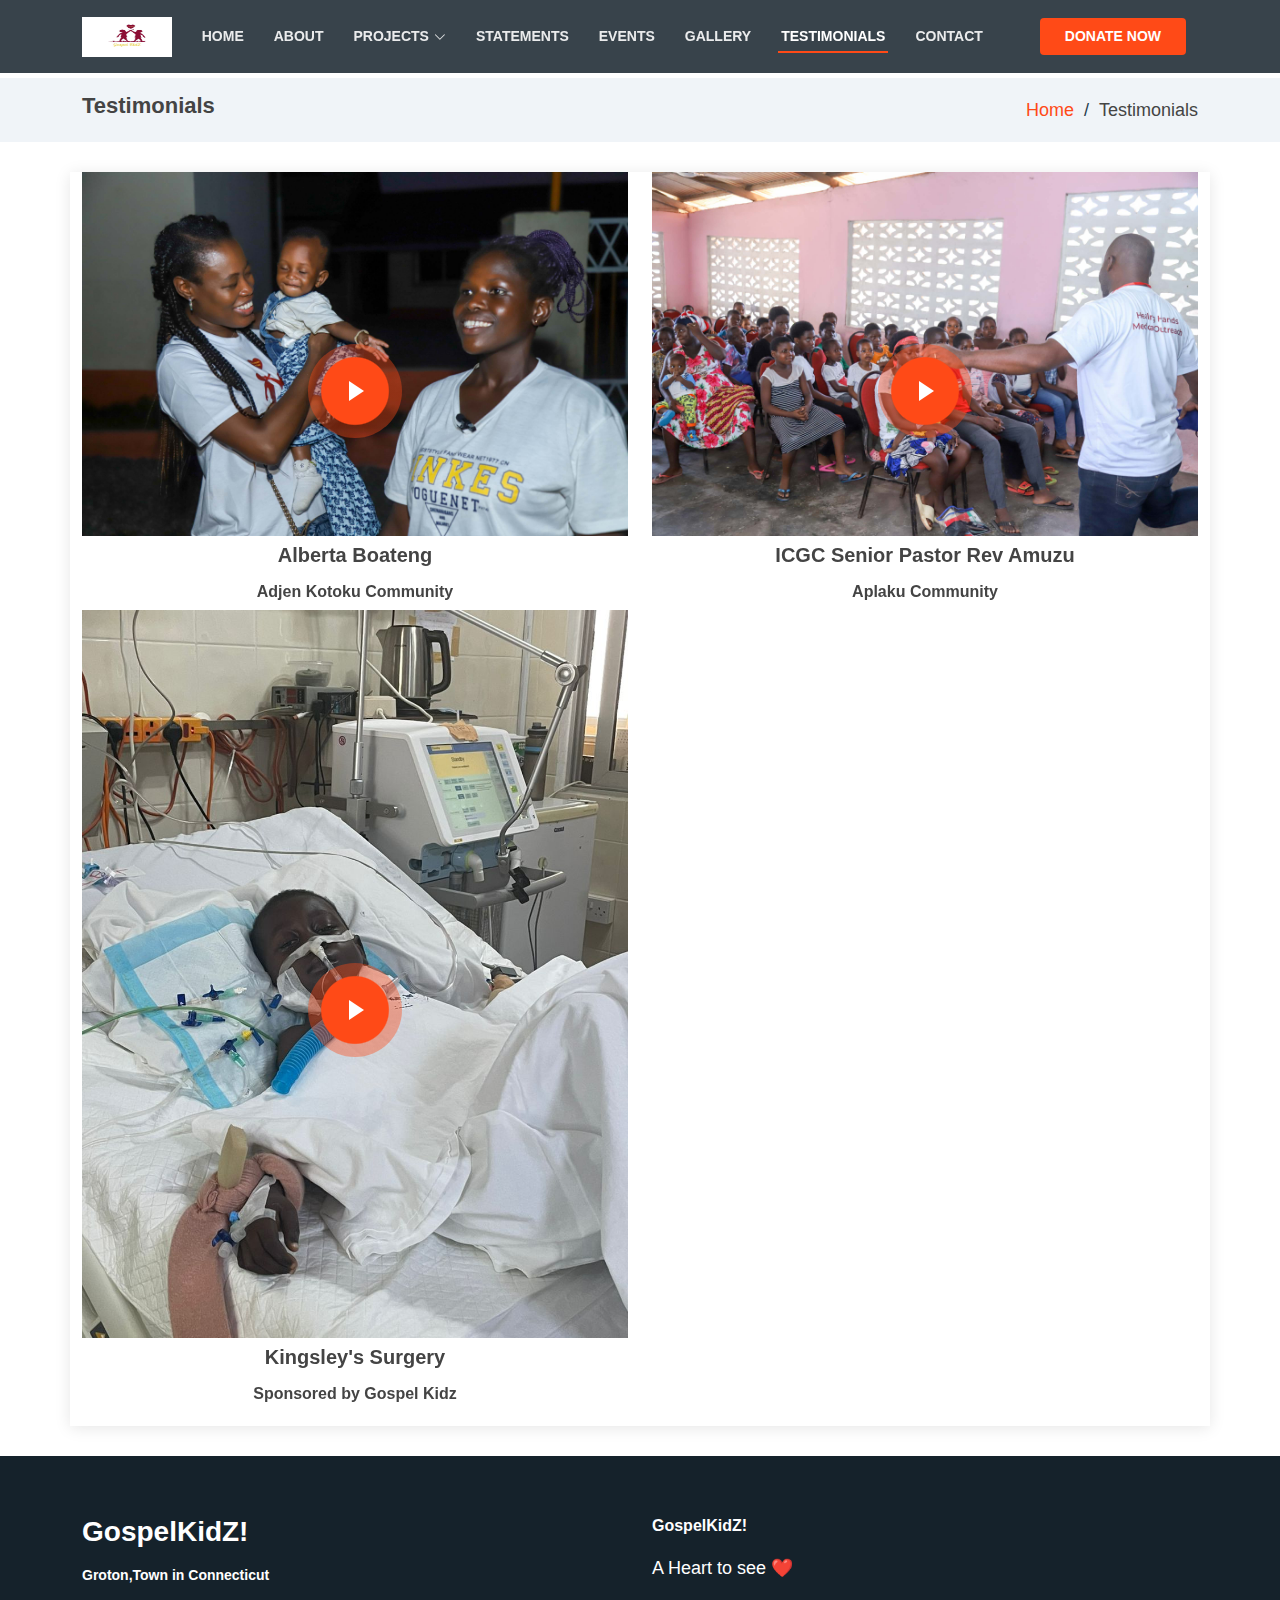
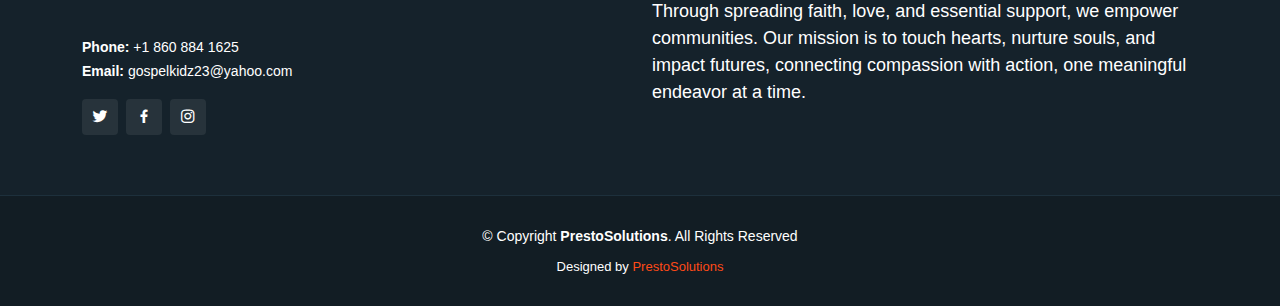
<file: testimonial.html>
<!DOCTYPE html>
<html lang="en">

<head>
  <meta charset="utf-8">
  <meta content="width=device-width, initial-scale=1.0" name="viewport">

  <title>GospelKidZ!</title>
  <meta content="" name="description">
  <meta content="" name="keywords">

  <!-- Favicons -->
  <link href="assets/img/logo.jpeg" rel="icon">
  <!-- <link href="assets/img/apple-touch-icon.png" rel="apple-touch-icon"> -->

  <!-- Google Fonts -->
  <link href="https://fonts.cdnfonts.com/css/sf-ui-display" rel="stylesheet">

  <!-- <link href="https://fonts.googleapis.com/css?family=Open+Sans:300,300i,400,400i,600,600i,700,700i|Raleway:300,300i,400,400i,500,500i,600,600i,700,700i|Poppins:300,300i,400,400i,500,500i,600,600i,700,700i" rel="stylesheet"> -->

  <!-- Vendor CSS Files -->
  <link href="assets/vendor/aos/aos.css" rel="stylesheet">
  <link href="assets/vendor/bootstrap/css/bootstrap.min.css" rel="stylesheet">
  <link href="assets/vendor/bootstrap-icons/bootstrap-icons.css" rel="stylesheet">
  <link href="assets/vendor/boxicons/css/boxicons.min.css" rel="stylesheet">
  <link href="assets/vendor/glightbox/css/glightbox.min.css" rel="stylesheet">
  <link href="assets/vendor/remixicon/remixicon.css" rel="stylesheet">
  <link href="assets/vendor/swiper/swiper-bundle.min.css" rel="stylesheet">

  <!-- Template Main CSS File -->
  <link href="assets/css/style.css" rel="stylesheet">

  <!-- =======================================================
  * Template Name: Dewi - v4.9.1
  * Template URL: https://bootstrapmade.com/dewi-free-multi-purpose-html-template/
  * Author: BootstrapMade.com
  * License: https://bootstrapmade.com/license/
  ======================================================== -->
</head>

<!-- <style>
  .price-options-container {
    display: flex; /* Use flexbox */
    justify-content: center; /* Center items horizontally */
  }
  .price-option {
    border: 1px solid #ccc;
    padding: 10px;
    cursor: pointer;
    margin: 5px;
    width: 100px;
    text-align: center;
  }

  .price-option:active {
    background-color: blue;
    color: white;
  }
</style> -->

<body >

  <!-- ======= Header ======= -->
  <header id="header" class="fixed-top header-inner-pages">
    <div class="container d-flex align-items-center justify-content-between">

      <h1 class="logo"><a href="index.html">
        <img src="./assets/img/logo.jpeg" width="90" alt="" srcset="">
      </a></h1>
      <!-- Uncomment below if you prefer to use an image logo -->
      <!-- <a href="index.html" class="logo"><img src="assets/img/logo.png" alt="" class="img-fluid"></a>-->

      <nav id="navbar" class="navbar ">
        <ul>
          <li><a class="nav-link scrollto" href="index.html">Home</a></li>
          <li><a class="nav-link scrollto" href="index.html#about">About</a></li>
         
          <li class="dropdown"><a href="#"><span>Projects</span> <i class="bi bi-chevron-down"></i></a>
            <ul>
              <li><a href="#project">Upcoming</a></li>
              <li><a href="index.html#completed">Completed</a></li>
              
            </ul>
          </li>
          <li><a class="nav-link scrollto" href="index.html#services">Statements</a></li>
          <li><a class="nav-link scrollto" href="event.html">Events</a></li>
          <li><a class="nav-link scrollto" href="gallery.html">Gallery</a></li>
          <li><a class="nav-link scrollto active" href="testimonial.html">Testimonials</a></li>
          <li><a class="nav-link scrollto" href="#footer">Contact</a></li>
          <li><a class="getstarted scrollto" style="background: #ff4a17; border: #ff4a17;" href="https://seaportcommunitychurch.churchcenter.com/calendar/event/137433448">Donate Now</a></li>
        </ul>
        <i class="bi bi-list mobile-nav-toggle"></i>
      </nav><!-- .navbar -->

    </div>
  </header><!-- End Header -->

  <main id="main">
 
    <!-- ======= Breadcrumbs ======= -->
    <section class="breadcrumbs">
        <div class="container">
  
          <div class="d-flex justify-content-between align-items-center">
            <h4>Testimonials</h4>
            <ol>
              <li><a href="index.html">Home</a></li>
              <li>Testimonials</li>
            </ol>
          </div>
  
        </div>
    </section><!-- End Breadcrumbs -->
   

    <section id="abouts" class="about">
        <div class="container" data-aos="fade-up">
  
          <div class="row">
            <div class="col-lg-6 video-box align-self-baseline" data-aos="zoom-in" data-aos-delay="100">
              <img src="assets/img/vidimage.jpg" class="img-fluid" alt=""> 
              <a href="https://www.youtube.com/embed/SP3yGJ7Jq24?autoplay=1&rel=0&loop=1" class="glightbox play-btn mb-4"></a> 

              <div>
                <h5 style="padding: 7px 6px; font-weight: bold; text-align: center;">Alberta Boateng</h5>
                <h6 style="padding: 0 6px; font-weight: bold; text-align: center;">Adjen Kotoku Community</h6>
              </div>
            </div>


            <div class="col-lg-6 video-box align-self-baseline" data-aos="zoom-in" data-aos-delay="100">
              <img src="assets/img/event/rev.jpg" class="img-fluid" alt=""> 
              <a href="https://www.youtube.com/embed/AoQW53G6abs?autoplay=1&rel=0&loop=1" class="glightbox play-btn mb-4"></a> 
              <div>
                <h5 style="padding: 7px 6px; font-weight: bold; text-align: center;">ICGC Senior Pastor Rev Amuzu</h5>
                <h6 style="padding: 0 6px; font-weight: bold; text-align: center;">Aplaku Community</h6>
              </div>
              
            </div>

            <div class="col-lg-6 video-box align-self-baseline" data-aos="zoom-in" data-aos-delay="100">
              <img src="assets/img/event/med.jpeg" class="img-fluid" alt=""> 
              <a href="https://www.youtube.com/embed/4vI6vp1z1Bw?autoplay=1&rel=0&loop=1" class="glightbox play-btn mb-4"></a> 
              <div>
                <h5 style="padding: 7px 6px; font-weight: bold; text-align: center;">Kingsley's Surgery</h5>
                <h6 style="padding: 0 6px; font-weight: bold; text-align: center;">Sponsored by Gospel Kidz</h6>
              </div>
              
            </div>
            <!-- <div class="col-lg-6 video-box align-self-baseline" data-aos="zoom-in" data-aos-delay="100">
              <img src="assets/img/vidimage.jpg" class="img-fluid" alt=""> 
              <a href="https://www.youtube.com/embed/bsUy1Cdax1U?autoplay=1&rel=0&loop=1" class="glightbox play-btn mb-4"></a> 
            </div> -->
          </div>
  
        </div>
      </section>


  </main>
  <!-- ======= Footer ======= -->
  <footer id="footer">
    <div class="footer-top">
      <div class="container">
        <div class="row">

          <div class="col-lg-6 col-md-6">
            <div class="footer-info">
              <h3>GospelKidZ!</h3>
              <p>
                <b>Groton,Town in Connecticut</b>
                <br>
                <!-- Second Address -->
                  <br><br>
                <strong>Phone:</strong> +1 860 884 1625<br>
                <strong>Email:</strong> gospelkidz23@yahoo.com<br>
              </p>
              <div class="social-links mt-3">
                <a href="#" class="twitter"><i class="bx bxl-twitter"></i></a>
                <a href="https://web.facebook.com/profile.php?id=100089322782080" class="facebook"><i class="bx bxl-facebook"></i></a>
                <a href="#" class="instagram"><i class="bx bxl-instagram"></i></a>
                
              </div>
            </div>
          </div>

          <!-- <div class="col-lg-2 col-md-6 footer-links">
            <h4>Useful Links</h4>
            <ul>
              <li><i class="bx bx-chevron-right"></i> <a href="#">Home</a></li>
              <li><i class="bx bx-chevron-right"></i> <a href="#">About us</a></li>
              <li><i class="bx bx-chevron-right"></i> <a href="#">Services</a></li>
              <li><i class="bx bx-chevron-right"></i> <a href="#">Terms of service</a></li>
              <li><i class="bx bx-chevron-right"></i> <a href="#">Privacy policy</a></li>
            </ul>
          </div>

          <div class="col-lg-3 col-md-6 footer-links">
            <h4>Our Services</h4>
            <ul>
              <li><i class="bx bx-chevron-right"></i> <a href="#">Web Design</a></li>
              <li><i class="bx bx-chevron-right"></i> <a href="#">Web Development</a></li>
              <li><i class="bx bx-chevron-right"></i> <a href="#">Product Management</a></li>
              <li><i class="bx bx-chevron-right"></i> <a href="#">Marketing</a></li>
              <li><i class="bx bx-chevron-right"></i> <a href="#">Graphic Design</a></li>
            </ul>
          </div> -->

          <div class="col-lg-6 col-md-6 footer-newsletter">
            <h4>GospelKidZ!</h4>
            <p>A Heart to see ❤️</p>
            <p>Through spreading faith, love, and essential support, we empower communities. Our mission is to touch hearts, nurture souls, and impact futures, connecting compassion with action, one meaningful endeavor at a time.</p>
            

          </div>

        </div>
      </div>
    </div>

    <div class="container">
      <div class="copyright">
        &copy; Copyright <strong><span>PrestoSolutions</span></strong>. All Rights Reserved
      </div>
      <div class="credits">
        <!-- All the links in the footer should remain intact. -->
        <!-- You can delete the links only if you purchased the pro version. -->
        <!-- Licensing information: https://bootstrapmade.com/license/ -->
        <!-- Purchase the pro version with working PHP/AJAX contact form: https://bootstrapmade.com/dewi-free-multi-purpose-html-template/ -->
        Designed by <a href="https://prestoghana.com/">PrestoSolutions</a>
      </div>
    </div>
  </footer><!-- End Footer -->

 
  <script src="https://apps.elfsight.com/p/platform.js" defer></script>
  <div class="whatsapp-widget">

    <div class="elfsight-app-2cb94c70-0484-4b4e-a4cb-471c6af15fed "></div>
  </div>
  <!-- <a href="#" class="back-to-top d-flex align-items-center justify-content-center"><i class="bi bi-arrow-up-short"></i></a> -->

  <!-- Vendor JS Files -->
  <script src="assets/vendor/purecounter/purecounter_vanilla.js"></script>
  <script src="assets/vendor/aos/aos.js"></script>
  <script src="assets/vendor/bootstrap/js/bootstrap.bundle.min.js"></script>
  <script src="assets/vendor/glightbox/js/glightbox.min.js"></script>
  <script src="assets/vendor/isotope-layout/isotope.pkgd.min.js"></script>
  <script src="assets/vendor/swiper/swiper-bundle.min.js"></script>
  <script src="assets/vendor/php-email-form/validate.js"></script>

  <!-- Template Main JS File -->
  <script src="assets/js/main.js"></script>

  <script>
    function fetchImages() {

      numberOfImages = 70
      var portfolio = document.getElementsByClassName("adjacentPortfolio")[0]

      for (let index = 1; index < numberOfImages; index++) {
        console.log(index)
        let imageCard = `<div class="col-lg-4 col-md-6 portfolio-item">
            <img src="assets/img/bjws/bjws${index}.jpg" class="img-fluid" alt="">
          </div>`
        let workingImageCard = 
          ` <div class="col-lg-4 col-md-6 portfolio-item filter-web">
            <img src="assets/img/bjws/bjws${index}.jpg" class="img-fluid" alt="" >
            <div class="portfolio-info">
              <h4>Picture ${index}</h4>
              <p>Web</p>
              <a href="assets/img/portfolio/portfolio-2.jpg" data-gallery="portfolioGallery" class="portfolio-lightbox preview-link" title="Web 3"><i class="bx bx-plus"></i></a>
              <a href="portfolio-details.html" class="details-link" title="More Details"><i class="bx bx-link"></i></a>
            </div>
          </div>`
        portfolio.insertAdjacentHTML("beforebegin", imageCard)
      }
      
    }
  
  </script>



</body>

</html>
</file>
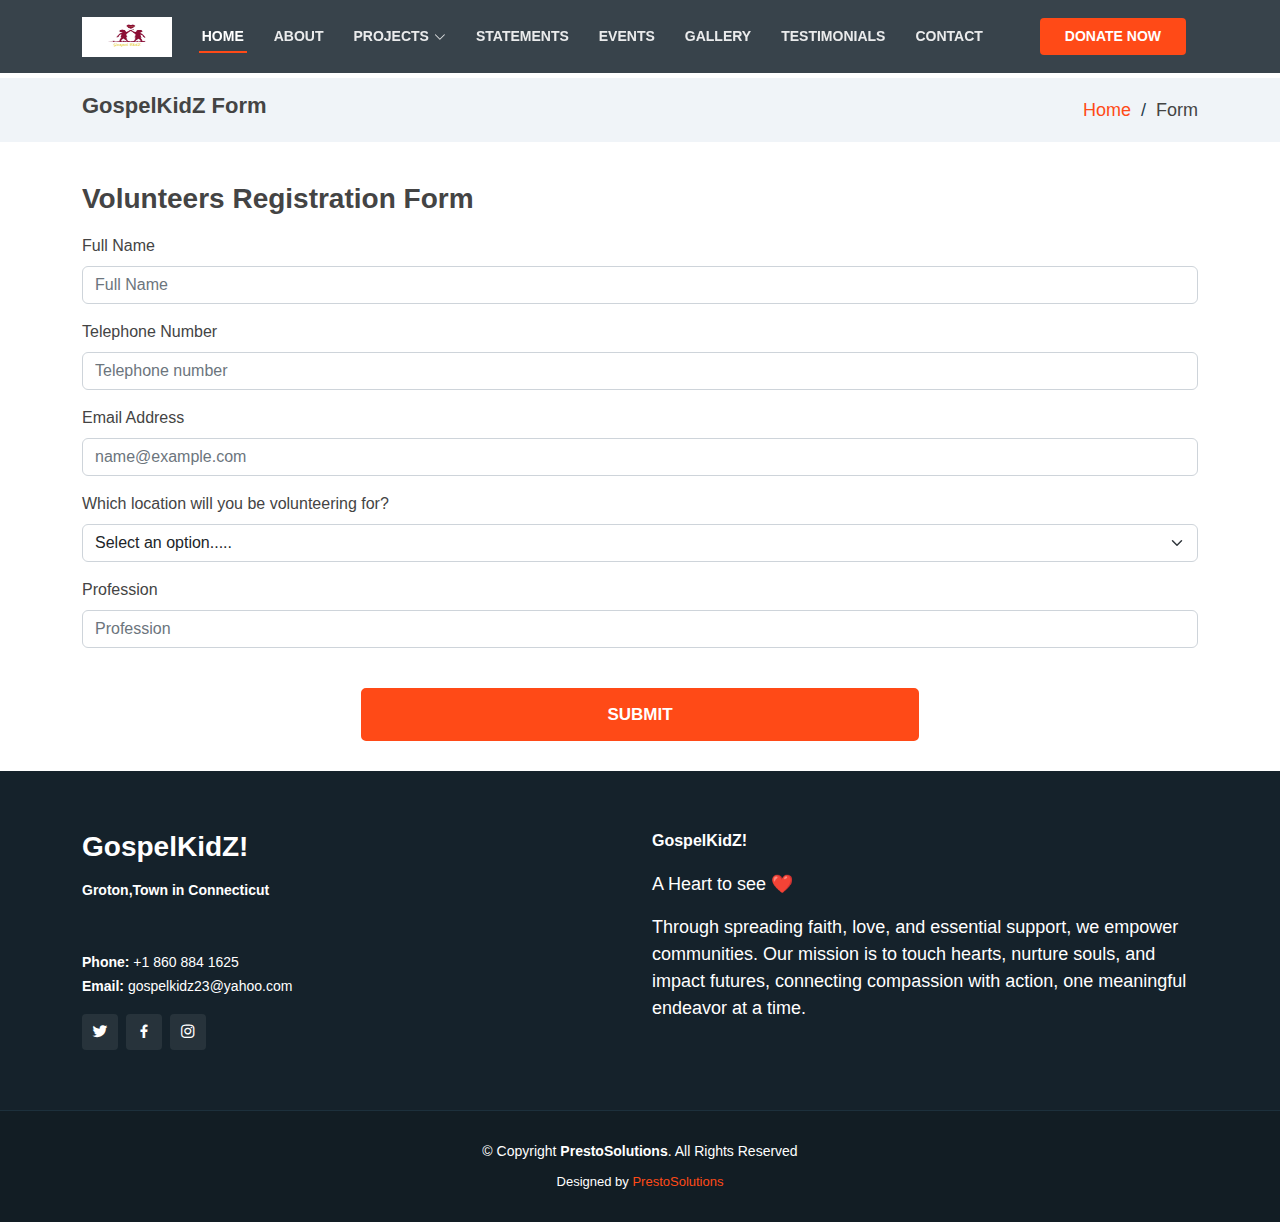
<file: volunteers.html>
<!DOCTYPE html>
<html lang="en">

<head>
  <meta charset="utf-8">
  <meta content="width=device-width, initial-scale=1.0" name="viewport">

  <title>GospelKidZ!</title>
  <meta content="Support Gospel KidZ International and put a Smile on the face of a child in Ghana! " name="description">
  <meta content="" name="keywords">

  <!-- Favicons -->
  <link href="assets/img/logo.jpeg" rel="icon">
  <!-- <link href="assets/img/apple-touch-icon.png" rel="apple-touch-icon"> -->

  <!-- Google Fonts -->
  <link href="https://fonts.cdnfonts.com/css/sf-ui-display" rel="stylesheet">

  <!-- <link href="https://fonts.googleapis.com/css?family=Open+Sans:300,300i,400,400i,600,600i,700,700i|Raleway:300,300i,400,400i,500,500i,600,600i,700,700i|Poppins:300,300i,400,400i,500,500i,600,600i,700,700i" rel="stylesheet"> -->

  <!-- Vendor CSS Files -->
  <link href="assets/vendor/aos/aos.css" rel="stylesheet">
  <link href="assets/vendor/bootstrap/css/bootstrap.min.css" rel="stylesheet">
  <link href="assets/vendor/bootstrap-icons/bootstrap-icons.css" rel="stylesheet">
  <link href="assets/vendor/boxicons/css/boxicons.min.css" rel="stylesheet">
  <link href="assets/vendor/glightbox/css/glightbox.min.css" rel="stylesheet">
  <link href="assets/vendor/remixicon/remixicon.css" rel="stylesheet">
  <link href="assets/vendor/swiper/swiper-bundle.min.css" rel="stylesheet">

  <!-- Template Main CSS File -->
  <link href="assets/css/style.css" rel="stylesheet">

  <!-- =======================================================
  * Template Name: Dewi - v4.9.1
  * Template URL: https://bootstrapmade.com/dewi-free-multi-purpose-html-template/
  * Author: BootstrapMade.com
  * License: https://bootstrapmade.com/license/
  ======================================================== -->
</head>

<!-- <style>
  .price-options-container {
    display: flex; /* Use flexbox */
    justify-content: center; /* Center items horizontally */
  }
  .price-option {
    border: 1px solid #ccc;
    padding: 10px;
    cursor: pointer;
    margin: 5px;
    width: 100px;
    text-align: center;
  }

  .price-option:active {
    background-color: blue;
    color: white;
  }
</style> -->

<body >

  <!-- ======= Header ======= -->
  <header id="header" class="fixed-top header-inner-pages">
    <div class="container d-flex align-items-center justify-content-between">

      <h1 class="logo"><a href="index.html">
        <img src="./assets/img/logo.jpeg" width="90" alt="" srcset="">
      </a></h1>
      <!-- Uncomment below if you prefer to use an image logo -->
      <!-- <a href="index.html" class="logo"><img src="assets/img/logo.png" alt="" class="img-fluid"></a>-->

      <nav id="navbar" class="navbar ">
        <ul>
          <li><a class="nav-link scrollto active" href="index.html">Home</a></li>
          <li><a class="nav-link scrollto" href="index.html#about">About</a></li>
          <li class="dropdown"><a href="#"><span>Projects</span> <i class="bi bi-chevron-down"></i></a>
            <ul>
              <li><a href="#project">Upcoming</a></li>
              <li><a href="index.html#completed">Completed</a></li>
              
            </ul>
          </li>
          <li><a class="nav-link scrollto" href="index.html#services">Statements</a></li>
          <li><a class="nav-link scrollto" href="event.html">Events</a></li>
          <li><a class="nav-link scrollto " href="gallery.html">Gallery</a></li>
          <li><a class="nav-link scrollto" href="testimonial.html">Testimonials</a></li>
          <li><a class="nav-link scrollto" href="#footer">Contact</a></li>
          <li><a class="getstarted scrollto" style="background: #ff4a17; border: #ff4a17;" href="https://seaportcommunitychurch.churchcenter.com/calendar/event/137433448">Donate Now</a></li>
        </ul>
        <i class="bi bi-list mobile-nav-toggle"></i>
      </nav><!-- .navbar -->

    </div>
  </header><!-- End Header -->

  <main>
 
    <div id="loading" style="height: 100vh; width: 100vw; display: none; background-color: white; position: fixed; top: 0; align-items: center; justify-content: center; z-index: 9999;">
      <div>
    
        <div style="width: 100%; text-align: center;">
    
          <div class="spinner-border m-5" style="width: 3rem; height: 3rem;" role="status">
            <span class="sr-only"></span>
          </div>
          <h6 style="text-align: center;">Please wait ......</h6>
        </div>
      </div>
    </div>

    <!-- ======= Breadcrumbs ======= -->
    <section class="breadcrumbs">
        <div class="container">
  
          <div class="d-flex justify-content-between align-items-center">
            <h4>GospelKidZ Form</h4>
            <ol>
              <li><a href="index.html">Home</a></li>
              <li>Form</li>
            </ol>
          </div>
  
        </div>
    </section><!-- End Breadcrumbs -->
   
    <section>
        <div class="container">
            <div style="padding: 10px 0;">
                <h3> <b>Volunteers Registration Form</b></h3>
            </div>

            <form id="registration-form">
                <div class="mb-3">
                    <label for="name" class="form-label">Full Name</label>
                    <input type="text" class="form-control" id="name" placeholder="Full Name">
                </div>
                <div class="mb-3">
                    <label for="phone" class="form-label">Telephone Number</label>
                    <input type="text" class="form-control" id="phone" placeholder="Telephone number">
                </div>
                <div class="mb-3">
                    <label for="email" class="form-label">Email Address</label>
                    <input type="email" class="form-control" id="email" placeholder="name@example.com">
                </div>
                <div class="mb-3">
                  <label for="location" class="form-label">Which location will you be volunteering for?</label>
                  <select id="location" class="form-select" aria-label="Default select example">
                      <option selected disabled>Select an option.....</option>
                      <option value="Ashaiman">Ashaiman</option>
                      <option value="Anyinabrem">Anyinabrem</option>
                      <option value="Salt Pond">Salt Pond</option>
                      <option value="Achimota - Chanthan">Achimota - Chanthan</option>
                      <option value="Tema New Town">Tema New Town</option>
                      <option value="Gomoa Fetteh">Gomoa Fetteh</option>
                      <option value="Adjen Kotoku">Adjen Kotoku</option>
                      <option value="Old Aplaku">Old Aplaku</option>
                      <option value="Ajasco Bortianor">Ajasco Bortianor</option>
                      <option value="Ojobi">Ojobi</option>
                      <option value="Evangelism Team">Evangelism Team</option>
                  </select>
              </div>
                <div class="mb-3">
                    <label for="profession" class="form-label">Profession</label>
                    <input type="text" class="form-control" id="profession" placeholder="Profession">
                </div>
                

              </form>
              <br>
              <div style="text-align: center;">
                  <button onclick="submitForm()" class="btn-get-started" style="width: 50%;">Submit </button>
              </div>
        </div>
    </section>
    


  </main>
  <!-- ======= Footer ======= -->
  <footer id="footer">
    <div class="footer-top">
      <div class="container">
        <div class="row">

          <div class="col-lg-6 col-md-6">
            <div class="footer-info">
              <p>
                <h3>GospelKidZ!</h3>
              <p>
                <b>Groton,Town in Connecticut</b>
                <br>
                <!-- Second Address -->
                  <br><br>
                <strong>Phone:</strong> +1 860 884 1625<br>
                <strong>Email:</strong> gospelkidz23@yahoo.com<br>
              </p>
              <div class="social-links mt-3">
                <a href="#" class="twitter"><i class="bx bxl-twitter"></i></a>
                <a href="https://web.facebook.com/profile.php?id=100089322782080" class="facebook"><i class="bx bxl-facebook"></i></a>
                <a href="#" class="instagram"><i class="bx bxl-instagram"></i></a>
                
              </div>
            </div>
          </div>


          <div class="col-lg-6 col-md-6 footer-newsletter">
            <h4>GospelKidZ!</h4>
            <p>A Heart to see ❤️</p>
            <p>Through spreading faith, love, and essential support, we empower communities. Our mission is to touch hearts, nurture souls, and impact futures, connecting compassion with action, one meaningful endeavor at a time.</p>
            

          </div>

        </div>
      </div>
    </div>

    <div class="container">
      <div class="copyright">
        &copy; Copyright <strong><span>PrestoSolutions</span></strong>. All Rights Reserved
      </div>
      <div class="credits">
        <!-- All the links in the footer should remain intact. -->
        <!-- You can delete the links only if you purchased the pro version. -->
        <!-- Licensing information: https://bootstrapmade.com/license/ -->
        <!-- Purchase the pro version with working PHP/AJAX contact form: https://bootstrapmade.com/dewi-free-multi-purpose-html-template/ -->
        Designed by <a href="https://prestoghana.com/">PrestoSolutions</a>
      </div>
    </div>
  </footer><!-- End Footer -->

 
  <script src="https://apps.elfsight.com/p/platform.js" defer></script>
  <div class="whatsapp-widget">

    <div class="elfsight-app-2cb94c70-0484-4b4e-a4cb-471c6af15fed "></div>
  </div>
  <!-- <a href="#" class="back-to-top d-flex align-items-center justify-content-center"><i class="bi bi-arrow-up-short"></i></a> -->

  <!-- Vendor JS Files -->
  <script src="assets/vendor/purecounter/purecounter_vanilla.js"></script>
  <script src="assets/vendor/aos/aos.js"></script>
  <script src="assets/vendor/bootstrap/js/bootstrap.bundle.min.js"></script>
  <script src="assets/vendor/glightbox/js/glightbox.min.js"></script>
  <script src="assets/vendor/isotope-layout/isotope.pkgd.min.js"></script>
  <script src="assets/vendor/swiper/swiper-bundle.min.js"></script>
  <script src="assets/vendor/php-email-form/validate.js"></script>

  <!-- Template Main JS File -->
  <script src="assets/js/main.js"></script>

  <script>
    function submitForm() {
      // Display loading screen
      document.getElementById('loading').style.display = 'flex';

      var name = document.getElementById('name').value;
      var phone = document.getElementById('phone').value;
      var email = document.getElementById('email').value;
      var location = document.getElementById('location').value;
      var profession = document.getElementById('profession').value;

      var body = {
          templateId: "dynamic",
          title: "Volunteer Registration",
          subject: "New Volunteer Registration Form",
          receivers: ["onikosiadewale18@gmail.com", "gospelkidz23@yahoo.com"], // Ensure this is an array
          description: "New Volunteer Registration Slot. Checkout the details below",
          header: "New Volunteer Registration",
          image: "https://gospelkidz.org/assets/img/logo.jpeg",
          data: {
              "Full Name": name,
              "Telephone Number": phone,
              "Email Address": email,
              "Location": location,
              "Profession": profession   
          }
      };

      // Send the POST request to the server
      fetch('https://connect.prestoghana.com/foomail', {
          method: 'POST',
          headers: {
              'Content-Type': 'application/json'
          },
          body: JSON.stringify(body)
      })
      .then(response => {
          if (!response.ok) {
              throw new Error('Failed to send email');
          }
          return response.json();
      })
      .then(data => {
          console.log('Email sent successfully:', data);

          // Hide loading screen
          document.getElementById('loading').style.display = 'none';

          // Redirect to success page
          window.location.href = 'success.html';
      })
      .catch(error => {
          console.error('Error sending email:', error);

          // Hide loading screen
          document.getElementById('loading').style.display = 'none';

          // Show error message to the user
          alert("There was an error processing your request. Our administrator will reach out to you shortly.");
      });
    }
</script>

</body>

</html>
</file>
<file: assets/css/style.css>
/*--------------------------------------------------------------
# General
--------------------------------------------------------------*/
@import url('https://fonts.cdnfonts.com/css/sf-ui-display');


body {
  font-family: 'SF UI Display Bold', sans-serif;
  color: #444444;
}


a {
  color: #ff4a17;
  text-decoration: none;
}

a:hover {
  color: #ff724a;
  text-decoration: none;
}

h1,
h2,
h3,
h4,
h5,
h6 {
  font-family: 'SF UI Display Bold', sans-serif;
}
p {
  font-size: 18px;
}
li {
  font-size: 18px;
}

/*--------------------------------------------------------------
# Back to top button
--------------------------------------------------------------*/
.back-to-top {
  position: fixed;
  visibility: hidden;
  opacity: 0;
  right: 15px;
  bottom: 15px;
  z-index: 996;
  background: #ff4a17;
  width: 40px;
  height: 40px;
  border-radius: 4px;
  transition: all 0.4s;
}

.back-to-top i {
  font-size: 24px;
  color: #fff;
  line-height: 0;
}

.back-to-top:hover {
  background: #ff6a40;
  color: #fff;
}

.back-to-top.active {
  visibility: visible;
  opacity: 1;
}


.whatsapp-widget {
  position: fixed;
  right: 20px;
  bottom: 20px;
  z-index: 9999; /* Ensure it's above other content */
}

/* Style for the WhatsApp icon within the widget */
.whatsapp-widget img {
  width: 50px; /* Adjust size as needed */
  height: auto;
}

/* Style for the WhatsApp icon on hover (optional) */
.whatsapp-widget img:hover {
  opacity: 0.8;
  /* Add any other hover effects as needed */
}

/* Media query for smaller screens */
@media (max-width: 768px) {
  .whatsapp-widget {
    right: 10px; /* Adjust position for smaller screens */
    bottom: 10px;
  }
}

/*--------------------------------------------------------------
# Preloader
--------------------------------------------------------------*/
#preloader {
  position: fixed;
  top: 0;
  left: 0;
  right: 0;
  bottom: 0;
  z-index: 9999;
  overflow: hidden;
  background: #fff;
}

#preloader:before {
  content: "";
  position: fixed;
  top: calc(50% - 30px);
  left: calc(50% - 30px);
  border: 6px solid #ff4a17;
  border-top-color: #ffe9e3;
  border-radius: 50%;
  width: 60px;
  height: 60px;
  -webkit-animation: animate-preloader 1s linear infinite;
  animation: animate-preloader 1s linear infinite;
}

@-webkit-keyframes animate-preloader {
  0% {
    transform: rotate(0deg);
  }

  100% {
    transform: rotate(360deg);
  }
}

@keyframes animate-preloader {
  0% {
    transform: rotate(0deg);
  }

  100% {
    transform: rotate(360deg);
  }
}

/*--------------------------------------------------------------
# Disable aos animation delay on mobile devices
--------------------------------------------------------------*/
@media screen and (max-width: 768px) {
  [data-aos-delay] {
    transition-delay: 0 !important;
  }
}

/*--------------------------------------------------------------
# Header
--------------------------------------------------------------*/
#header {
  transition: all 0.5s;
  z-index: 997;
  padding: 20px 0;
}

#header.header-scrolled,
#header.header-inner-pages {
  background: rgba(21, 34, 43, 0.85);
  padding: 10px 0;
}

#header .logo {
  font-size: 32px;
  margin: 0;
  padding: 0;
  line-height: 1;
  font-weight: 700;
  letter-spacing: 2px;
}

#header .logo a {
  color: #fff;
}

#header .logo img {
  max-height: 40px;
}

/*--------------------------------------------------------------
# Navigation Menu
--------------------------------------------------------------*/
/**
* Desktop Navigation 
*/
.navbar {
  padding: 0;
}

.navbar ul {
  margin: 0;
  padding: 0;
  display: flex;
  list-style: none;
  align-items: center;
}

.navbar li {
  position: relative;
}

.navbar>ul>li {
  white-space: nowrap;
  padding: 8px 12px;
}

.navbar a,
.navbar a:focus {
  display: flex;
  align-items: center;
  position: relative;
  justify-content: space-between;
  padding: 0 3px;
  font-size: 14px;
  text-transform: uppercase;
  font-weight: 600;
  color: rgba(255, 255, 255, 0.9);
  white-space: nowrap;
  transition: 0.3s;
}

.navbar a i,
.navbar a:focus i {
  font-size: 12px;
  line-height: 0;
  margin-left: 5px;
}

.navbar>ul>li>a:before {
  content: "";
  position: absolute;
  width: 100%;
  height: 2px;
  bottom: -6px;
  left: 0;
  background-color: #ff4a17;
  visibility: hidden;
  width: 0px;
  transition: all 0.3s ease-in-out 0s;
}

.navbar a:hover:before,
.navbar li:hover>a:before,
.navbar .active:before {
  visibility: visible;
  width: 100%;
}

.navbar a:hover,
.navbar .active,
.navbar .active:focus,
.navbar li:hover>a {
  color: #fff;
}

.navbar .getstarted,
.navbar .getstarted:focus {
  padding: 8px 25px;
  margin-left: 30px;
  border-radius: 4px;
  color: #fff;
  border: 2px solid #fff;
}

.navbar .getstarted:hover,
.navbar .getstarted:focus:hover {
  color: #fff;
  background: #fd3800;
  border-color: #ff4a17;
}

.navbar>ul>li>.getstarted:before {
  visibility: hidden;
}

.navbar .dropdown ul {
  display: block;
  position: absolute;
  left: 14px;
  top: calc(100% + 30px);
  margin: 0;
  padding: 10px 0;
  z-index: 99;
  opacity: 0;
  visibility: hidden;
  background: #fff;
  box-shadow: 0px 0px 30px rgba(127, 137, 161, 0.25);
  transition: 0.3s;
  border-radius: 4px;
}

.navbar .dropdown ul li {
  min-width: 200px;
}

.navbar .dropdown ul a {
  padding: 10px 20px;
  font-size: 14px;
  text-transform: none;
  color: #15222b;
  font-weight: 400;
}

.navbar .dropdown ul a i {
  font-size: 12px;
}

.navbar .dropdown ul a:hover,
.navbar .dropdown ul .active:hover,
.navbar .dropdown ul li:hover>a {
  color: #ff4a17;
}

.navbar .dropdown:hover>ul {
  opacity: 1;
  top: 100%;
  visibility: visible;
}

.navbar .dropdown .dropdown ul {
  top: 0;
  left: calc(100% - 30px);
  visibility: hidden;
}

.navbar .dropdown .dropdown:hover>ul {
  opacity: 1;
  top: 0;
  left: 100%;
  visibility: visible;
}

@media (max-width: 1366px) {
  .navbar .dropdown .dropdown ul {
    left: -90%;
  }

  .navbar .dropdown .dropdown:hover>ul {
    left: -100%;
  }
}

/**
* Mobile Navigation 
*/
.mobile-nav-toggle {
  color: #fff;
  font-size: 28px;
  cursor: pointer;
  display: none;
  line-height: 0;
  transition: 0.5s;
}

@media (max-width: 991px) {
  .mobile-nav-toggle {
    display: block;
  }

  .navbar ul {
    display: none;
  }
}

.navbar-mobile {
  position: fixed;
  overflow: hidden;
  top: 0;
  right: 0;
  left: 0;
  bottom: 0;
  background: rgba(4, 7, 9, 0.9);
  transition: 0.3s;
  z-index: 999;
}

.navbar-mobile .mobile-nav-toggle {
  position: absolute;
  top: 15px;
  right: 15px;
}

.navbar-mobile ul {
  display: block;
  position: absolute;
  top: 55px;
  right: 15px;
  bottom: 15px;
  left: 15px;
  padding: 10px 0;
  border-radius: 10px;
  background-color: #fff;
  overflow-y: auto;
  transition: 0.3s;
}

.navbar-mobile a,
.navbar-mobile a:focus {
  padding: 10px 20px;
  font-size: 15px;
  color: #15222b;
}

.navbar-mobile a:hover,
.navbar-mobile .active,
.navbar-mobile li:hover>a {
  color: #ff4a17;
}

.navbar-mobile .getstarted,
.navbar-mobile .getstarted:focus {
  margin: 15px;
}

.navbar-mobile .dropdown ul {
  position: static;
  display: none;
  margin: 10px 20px;
  padding: 10px 0;
  z-index: 99;
  opacity: 1;
  visibility: visible;
  background: #fff;
  box-shadow: 0px 0px 30px rgba(127, 137, 161, 0.25);
}

.navbar-mobile .dropdown ul li {
  min-width: 200px;
}

.navbar-mobile .dropdown ul a {
  padding: 10px 20px;
}

.navbar-mobile .dropdown ul a i {
  font-size: 12px;
}

.navbar-mobile .dropdown ul a:hover,
.navbar-mobile .dropdown ul .active:hover,
.navbar-mobile .dropdown ul li:hover>a {
  color: #ff4a17;
}

.navbar-mobile .dropdown>.dropdown-active {
  display: block;
}

/*--------------------------------------------------------------
# Hero Section
--------------------------------------------------------------*/
#hero {
  width: 100%;
  height: 100vh;
  background: url("../img/banner1.jpeg") top center;
  background-size: cover;
  position: relative;
  padding: 0;
}

#hero:before {
  content: "";
  background: rgba(4, 5, 5, 0.5);
  position: absolute;
  bottom: 0;
  top: 0;
  left: 0;
  right: 0;
}

#hero .hero-container {
  position: absolute;
  bottom: 0;
  top: 0;
  left: 0;
  right: 0;
  display: flex;
  justify-content: center;
  align-items: center;
  flex-direction: column;
  text-align: center;
}

#hero h1 {
  margin: 0 0 10px 0;
  font-weight: bolder;
  font-family: 'SF UI Display Thick', sans-serif;
  line-height: 56px;
  text-transform: uppercase;
  color: #fff;
  font-size: 35px;

}

#hero h4 {
  color: #eee;
  margin-bottom: 40px;
  font-size: calc(1.000rem + .6vw);
  font-family: 'SF UI Display ', sans-serif;
  /* width: 60%; */
  /* font-size: 24px; */
}

.btn-get-started {
  font-family: 'SF UI Display Bold', sans-serif;
  text-transform: uppercase;
  font-weight: 700;
  font-size: 17px;
  display: inline-block;
  padding: 12px 30px;
  border-radius: 5px;
  transition: 0.5s;
  color: #fff;
  background: #ff4a17;
  border: 2px solid #ff4a17;
}

#hero .btn-watch-video {
  font-size: 16px;
  display: inline-block;
  transition: 0.5s;
  margin-left: 25px;
  color: #fff;
  display: inline-flex;
  align-items: center;
  justify-content: center;
}

#hero .btn-watch-video i {
  line-height: 0;
  color: #fff;
  font-size: 32px;
  transition: 0.3s;
  margin-right: 8px;
}

#hero .btn-watch-video:hover i {
  color: #ff4a17;
}

@media (min-width: 1024px) {
  #hero {
    background-attachment: fixed;
  }
}

@media (max-width: 768px) {
  #hero h1 {
    font-size: 28px;
    line-height: 36px;
  }

  #hero h4 {
    font-size: 18px;
    line-height: 24px;
    margin-bottom: 30px;
    width: 100%;
  }
}

/*--------------------------------------------------------------
# Sections General
--------------------------------------------------------------*/
section {
  padding: 30px 0;
  overflow: hidden;
}

.section-bg {
  background-color: #f0f4f8;
}

.section-title {
  padding-bottom: 10px;
}

.section-title h2 {
  font-size: 14px;
  font-weight: 500;
  padding: 0;
  line-height: 1px;
  margin: 0 0 5px 0;
  letter-spacing: 2px;
  text-transform: uppercase;
  color: #5c8eb0;
  font-family: "SF UI Display Bold", sans-serif;
}

.section-title h2::after {
  content: "";
  width: 120px;
  height: 1px;
  display: inline-block;
  background: #ff8664;
  margin: 4px 10px;
}

.section-title p {
  margin: 0;
  margin: 0;
  font-size: 28px;
  font-weight: 700;
  text-transform: uppercase;
  font-family: "SF UI Display Bold", sans-serif;
  color: #263d4d;
}

/*--------------------------------------------------------------
# About
--------------------------------------------------------------*/
.about .container {
  box-shadow: 0px 2px 15px rgba(0, 0, 0, 0.1);
  padding-bottom: 15px;
}

.about .count-box {
  padding: 60px 0;
  width: 100%;
}

.about .count-box i {
  display: block;
  font-size: 48px;
  color: #a1bdd1;
  float: left;
  line-height: 0;
}

.about .count-box span {
  font-size: 28px;
  line-height: 25px;
  display: block;
  font-weight: 700;
  color: #365870;
  margin-left: 60px;
}

.about .count-box p {
  padding: 5px 0 0 0;
  margin: 0 0 0 60px;
  font-family: "SF UI Display Bold", sans-serif;
  font-weight: 600;
  font-size: 14px;
  color: #2e4b5e;
}

.about .count-box a {
  font-weight: 600;
  display: block;
  margin-top: 20px;
  color: #2e4b5e;
  font-size: 15px;
  font-family: "SF UI Display Bold", sans-serif;
  transition: ease-in-out 0.3s;
}

.about .count-box a:hover {
  color: #477392;
}

.about .content {
  font-size: 15px;
}

.about .content h3 {
  font-weight: 700;
  font-size: 24px;
  color: #263d4d;
}

.about .content ul {
  list-style: none;
  padding: 0;
}

.about .content ul li {
  padding-bottom: 10px;
  padding-left: 28px;
  position: relative;
}

.about .content ul i {
  font-size: 24px;
  color: #ff4a17;
  position: absolute;
  left: 0;
  top: -2px;
}

.about .content p:last-child {
  margin-bottom: 0;
}

.about .play-btn {
  width: 94px;
  height: 94px;
  background: radial-gradient(#ff4a17 50%, rgba(255, 74, 23, 0.4) 52%);
  border-radius: 50%;
  display: block;
  position: absolute;
  left: calc(50% - 47px);
  top: calc(50% - 47px);
  overflow: hidden;
}

.about .play-btn::after {
  content: "";
  position: absolute;
  left: 50%;
  top: 50%;
  transform: translateX(-40%) translateY(-50%);
  width: 0;
  height: 0;
  border-top: 10px solid transparent;
  border-bottom: 10px solid transparent;
  border-left: 15px solid #fff;
  z-index: 100;
  transition: all 400ms cubic-bezier(0.55, 0.055, 0.675, 0.19);
}

.about .play-btn::before {
  content: "";
  position: absolute;
  width: 120px;
  height: 120px;
  -webkit-animation-delay: 0s;
  animation-delay: 0s;
  -webkit-animation: pulsate-btn 2s;
  animation: pulsate-btn 2s;
  -webkit-animation-direction: forwards;
  animation-direction: forwards;
  -webkit-animation-iteration-count: infinite;
  animation-iteration-count: infinite;
  -webkit-animation-timing-function: steps;
  animation-timing-function: steps;
  opacity: 1;
  border-radius: 50%;
  border: 5px solid rgba(255, 74, 23, 0.7);
  top: -15%;
  left: -15%;
  background: rgba(198, 16, 0, 0);
}

.about .play-btn:hover::after {
  border-left: 15px solid #ff4a17;
  transform: scale(20);
}

.about .play-btn:hover::before {
  content: "";
  position: absolute;
  left: 50%;
  top: 50%;
  transform: translateX(-40%) translateY(-50%);
  width: 0;
  height: 0;
  border: none;
  border-top: 10px solid transparent;
  border-bottom: 10px solid transparent;
  border-left: 15px solid #fff;
  z-index: 200;
  -webkit-animation: none;
  animation: none;
  border-radius: 0;
}

@-webkit-keyframes pulsate-btn {
  0% {
    transform: scale(0.6, 0.6);
    opacity: 1;
  }

  100% {
    transform: scale(1, 1);
    opacity: 0;
  }
}

@keyframes pulsate-btn {
  0% {
    transform: scale(0.6, 0.6);
    opacity: 1;
  }

  100% {
    transform: scale(1, 1);
    opacity: 0;
  }
}

/*--------------------------------------------------------------
# About Boxes
--------------------------------------------------------------*/
.about-boxes {
  background: url("../img/about-boxes-bg.jpg") center top no-repeat fixed;
  background-size: cover;
  padding: 60px 0 30px 0;
  position: relative;
}

.about-boxes::before {
  content: "";
  position: absolute;
  left: 0;
  right: 0;
  top: 0;
  bottom: 0;
  background: rgba(255, 255, 255, 0.92);
  z-index: 9;
}

.about-boxes .container,
.about-boxes .container-fluid {
  position: relative;
  z-index: 10;
}

.about-boxes .card {
  border-radius: 3px;
  border: 0;
  box-shadow: 0px 2px 15px rgba(0, 0, 0, 0.1);
  margin-bottom: 30px;
}

.about-boxes .card-icon {
  text-align: center;
  margin-top: -32px;
}

.about-boxes .card-icon i {
  font-size: 32px;
  color: #fff;
  width: 64px;
  height: 64px;
  padding-top: 5px;
  text-align: center;
  background-color: #ff4a17;
  border-radius: 4px;
  text-align: center;
  border: 4px solid #fff;
  transition: 0.3s;
  display: inline-block;
}

.about-boxes .card-body {
  padding-top: 12px;
}

.about-boxes .card-title {
  font-weight: 700;
  /* text-align: center; */
}

.about-boxes a {
  color: inherit;
}
.about-boxes .card-title {
  color: #000;
  text-transform: capitalize;
}

.about-boxes .card-title a:hover {
  color: #15222b;
}

.about-boxes .card-text {
  color: #5e5e5e;
  font-size: 18px;
  font-family: 'SF UI Display', sans-serif;
  text-align: justify;
}

.about-boxes .card:hover .card-icon i {
  background: #fff;
  color: #ff4a17;
}

@media (max-width: 1024px) {
  .about-boxes {
    background-attachment: scroll;
  }
}

/*--------------------------------------------------------------
# Clients
--------------------------------------------------------------*/
.clients {
  background: #f0f4f8;
  padding: 15px 0;
  text-align: center;
}

.clients img {
  max-width: 45%;
  transition: all 0.4s ease-in-out;
  display: inline-block;
  padding: 15px 0;
  filter: grayscale(100);
}

.clients img:hover {
  filter: none;
  transform: scale(1.15);
}

@media (max-width: 768px) {
  .clients img {
    max-width: 40%;
  }
}

/*--------------------------------------------------------------
# Features
--------------------------------------------------------------*/
.features .nav-tabs {
  border: 0;
}

.features .nav-link {
  border: 1px solid #b5ccdb;
  padding: 15px;
  transition: 0.3s;
  color: #15222b;
  border-radius: 0;
  display: flex;
  align-items: center;
  justify-content: center;
}

.features .nav-link i {
  padding-right: 15px;
  font-size: 48px;
}

.features .nav-link h4 {
  font-size: 18px;
  font-weight: 600;
  margin: 0;
}

.features .nav-link:hover {
  color: #ff4a17;
}

.features .nav-link.active {
  background: #ff4a17;
  color: #fff;
  border-color: #ff4a17;
}

@media (max-width: 768px) {
  .features .nav-link i {
    padding: 0;
    line-height: 1;
    font-size: 36px;
  }
}

@media (max-width: 575px) {
  .features .nav-link {
    padding: 15px;
  }

  .features .nav-link i {
    font-size: 24px;
  }
}

.features .tab-content {
  margin-top: 30px;
}

.features .tab-pane h3 {
  font-weight: 600;
  font-size: 26px;
}

.features .tab-pane ul {
  list-style: none;
  padding: 0;
}

.features .tab-pane ul li {
  padding-bottom: 10px;
}

.features .tab-pane ul i {
  font-size: 20px;
  padding-right: 4px;
  color: #ff4a17;
}

.features .tab-pane p:last-child {
  margin-bottom: 0;
}

/*--------------------------------------------------------------
# Services
--------------------------------------------------------------*/
.services .icon-box {
  margin-bottom: 20px;
  padding: 30px;
  border-radius: 6px;
  background: #fff;
}

.services .icon-box i {
  float: left;
  color: #5c8eb0;
  font-size: 40px;
  line-height: 0;
}

.services .icon-box h3 {
  margin-left: 70px;
  font-weight: 700;
  margin-bottom: 15px;
  font-size: 23px;
}

.services .icon-box h4 a {
  color: #365870;
  transition: 0.3s;
}

.services .icon-box .icon-box:hover h4 a {
  color: #ff4a17;
}

.services .icon-box p {
  margin-left: 70px;
  line-height: 24px;
  font-size: 17px;
}

.services .icon-box:hover h4 a {
  color: #ff4a17;
}

/*--------------------------------------------------------------
# Testimonials
--------------------------------------------------------------*/
.testimonials {
  padding: 80px 0;
  background: url("../img/testimonials-bg.jpg") no-repeat;
  background-position: center center;
  background-size: cover;
  position: relative;
}

.testimonials::before {
  content: "";
  position: absolute;
  left: 0;
  right: 0;
  top: 0;
  bottom: 0;
  background: rgba(13, 20, 26, 0.7);
}

.testimonials .section-header {
  margin-bottom: 40px;
}

.testimonials .testimonials-carousel,
.testimonials .testimonials-slider {
  overflow: hidden;
}

.testimonials .testimonial-item {
  text-align: center;
  color: #fff;
}

.testimonials .testimonial-item .testimonial-img {
  width: 100px;
  border-radius: 50%;
  border: 6px solid rgba(255, 255, 255, 0.15);
  margin: 0 auto;
}

.testimonials .testimonial-item h3 {
  font-size: 20px;
  font-weight: bold;
  margin: 10px 0 5px 0;
  color: #fff;
}

.testimonials .testimonial-item h4 {
  font-size: 14px;
  color: #ddd;
  margin: 0 0 15px 0;
}

.testimonials .testimonial-item .quote-icon-left,
.testimonials .testimonial-item .quote-icon-right {
  color: rgba(255, 255, 255, 0.4);
  font-size: 26px;
}

.testimonials .testimonial-item .quote-icon-left {
  display: inline-block;
  left: -5px;
  position: relative;
}

.testimonials .testimonial-item .quote-icon-right {
  display: inline-block;
  right: -5px;
  position: relative;
  top: 10px;
}

.testimonials .testimonial-item p {
  font-style: italic;
  margin: 0 auto 15px auto;
  color: #eee;
}

@media (min-width: 992px) {
  .testimonials .testimonial-item p {
    width: 80%;
  }
}

.testimonials .swiper-pagination {
  margin-top: 20px;
  position: relative;
}

.testimonials .swiper-pagination .swiper-pagination-bullet {
  width: 12px;
  height: 12px;
  background-color: #a1bdd1;
  opacity: 0.5;
}

.testimonials .swiper-pagination .swiper-pagination-bullet-active {
  background-color: #ff4a17;
  opacity: 1;
}

/*--------------------------------------------------------------
# Portfolio
--------------------------------------------------------------*/
.portfolio #portfolio-flters {
  padding: 0;
  margin: 0 auto 25px auto;
  list-style: none;
  text-align: center;
  border-radius: 50px;
}

.portfolio #portfolio-flters li {
  cursor: pointer;
  display: inline-block;
  padding: 8px 16px;
  font-size: 14px;
  font-weight: 500;
  line-height: 1;
  color: #444444;
  margin: 0 3px 10px 3px;
  transition: all ease-in-out 0.3s;
  background: #e5edf3;
  border-radius: 4px;
}

.portfolio #portfolio-flters li:hover,
.portfolio #portfolio-flters li.filter-active {
  color: #fff;
  background: #ff4a17;
}

.portfolio #portfolio-flters li:last-child {
  margin-right: 0;
}

.portfolio .portfolio-item {
  margin-bottom: 30px;
  overflow: hidden;
}

.portfolio .portfolio-item img {
  position: relative;
  top: 0;
  transition: all 0.6s cubic-bezier(0.645, 0.045, 0.355, 1);
}

.portfolio .portfolio-item .portfolio-info {
  opacity: 0;
  position: absolute;
  left: 15px;
  right: 15px;
  bottom: -50px;
  z-index: 3;
  transition: all ease-in-out 0.3s;
  background: #ff4a17;
  padding: 15px 20px;
}

.portfolio .portfolio-item .portfolio-info h4 {
  font-size: 18px;
  color: #fff;
  font-weight: 600;
}

.portfolio .portfolio-item .portfolio-info p {
  color: #fff;
  font-size: 14px;
  margin-bottom: 0;
}

.portfolio .portfolio-item .portfolio-info .preview-link,
.portfolio .portfolio-item .portfolio-info .details-link {
  position: absolute;
  right: 50px;
  font-size: 24px;
  top: calc(50% - 18px);
  color: white;
  transition: ease-in-out 0.3s;
}

.portfolio .portfolio-item .portfolio-info .preview-link:hover,
.portfolio .portfolio-item .portfolio-info .details-link:hover {
  color: #ffc1b0;
}

.portfolio .portfolio-item .portfolio-info .details-link {
  right: 15px;
}

.portfolio .portfolio-item:hover img {
  top: -30px;
}

.portfolio .portfolio-item:hover .portfolio-info {
  opacity: 1;
  bottom: 0;
}

/*--------------------------------------------------------------
# Portfolio Details
--------------------------------------------------------------*/
.portfolio-details {
  padding-top: 25px;
  font-weight: 500;
  font-family: 'SF UI Display Bold';
}

.portfolio-details .portfolio-details-slider img {
  width: 100%;
}

.portfolio-details .portfolio-details-slider .swiper-pagination {
  margin-top: 20px;
  position: relative;
}

.portfolio-details .portfolio-details-slider .swiper-pagination .swiper-pagination-bullet {
  width: 12px;
  height: 12px;
  background-color: #fff;
  opacity: 1;
  border: 1px solid #ff4a17;
}

.portfolio-details .portfolio-details-slider .swiper-pagination .swiper-pagination-bullet-active {
  background-color: #ff4a17;
}

.portfolio-details .portfolio-info {
  padding: 30px;
  box-shadow: 0px 0 30px rgba(21, 34, 43, 0.08);
}

.portfolio-details .portfolio-info h3 {
  font-size: 22px;
  font-weight: 700;
  margin-bottom: 20px;
  padding-bottom: 20px;
  border-bottom: 1px solid #eee;
}

.portfolio-details .portfolio-info ul {
  list-style: none;
  padding: 0;
  font-size: 15px;
  font-family: "SF UI Display Bold", sans-serif;
}

.portfolio-details .portfolio-info ul li+li {
  margin-top: 10px;
  font-family: "SF UI Display Bold", sans-serif;
}

.portfolio-details .portfolio-description {
  padding-top: 30px;
}

.portfolio-details .portfolio-description h3 {
  font-size: 20px;
  font-weight: 700;
  margin-bottom: 20px;
}

.portfolio-details .portfolio-description p {
  padding: 0;
}

/*--------------------------------------------------------------
# Team
--------------------------------------------------------------*/
.team {
  position: relative;
}

.team .container {
  position: relative;
  z-index: 10;
}

.team .member {
  margin-bottom: 80px;
  position: relative;
}

.team .member .pic {
  overflow: hidden;
}

.team .member .member-info {
  position: absolute;
  bottom: -50px;
  left: 20px;
  right: 20px;
  background: #fff;
  padding: 20px 15px;
  color: #15222b;
  box-shadow: 0px 2px 15px rgba(0, 0, 0, 0.1);
  overflow: hidden;
  transition: 0.5s;
}

.team .member h4 {
  font-weight: 700;
  margin-bottom: 10px;
  font-size: 16px;
  color: #15222b;
  position: relative;
  padding-bottom: 10px;
}

.team .member h4::after {
  content: "";
  position: absolute;
  display: block;
  width: 50px;
  height: 1px;
  background: #7fa5c0;
  bottom: 0;
  left: 0;
}

.team .member span {
  font-style: italic;
  display: block;
  font-size: 13px;
}

.team .member .social {
  position: absolute;
  right: 15px;
  bottom: 15px;
}

.team .member .social a {
  transition: color 0.3s;
  color: #477392;
}

.team .member .social a:hover {
  color: #ff4a17;
}

.team .member .social i {
  font-size: 16px;
  margin: 0 2px;
}

@media (max-width: 992px) {
  .team .member {
    margin-bottom: 110px;
  }
}

/*--------------------------------------------------------------
# Contact
--------------------------------------------------------------*/
.contact .info-box {
  color: #444444;
  text-align: center;
  box-shadow: 0 0 30px rgba(214, 215, 216, 0.6);
  padding: 20px 0 30px 0;
}

.contact .info-box i {
  font-size: 32px;
  color: #ff4a17;
  border-radius: 50%;
  padding: 8px;
}

.contact .info-box h3 {
  font-size: 20px;
  color: #777777;
  font-weight: 700;
  margin: 10px 0;
}

.contact .info-box p {
  padding: 0;
  line-height: 24px;
  font-size: 14px;
  margin-bottom: 0;
}

.contact .php-email-form {
  box-shadow: 0 0 30px rgba(214, 215, 216, 0.6);
  padding: 30px;
}

.contact .php-email-form .error-message {
  display: none;
  color: #fff;
  background: #ed3c0d;
  text-align: left;
  padding: 15px;
  font-weight: 600;
}

.contact .php-email-form .error-message br+br {
  margin-top: 25px;
}

.contact .php-email-form .sent-message {
  display: none;
  color: #fff;
  background: #18d26e;
  text-align: center;
  padding: 15px;
  font-weight: 600;
}

.contact .php-email-form .loading {
  display: none;
  background: #fff;
  text-align: center;
  padding: 15px;
}

.contact .php-email-form .loading:before {
  content: "";
  display: inline-block;
  border-radius: 50%;
  width: 24px;
  height: 24px;
  margin: 0 10px -6px 0;
  border: 3px solid #18d26e;
  border-top-color: #eee;
  -webkit-animation: animate-loading 1s linear infinite;
  animation: animate-loading 1s linear infinite;
}

.contact .php-email-form input,
.contact .php-email-form textarea {
  border-radius: 0;
  box-shadow: none;
  font-size: 14px;
  border-radius: 4px;
}

.contact .php-email-form input:focus,
.contact .php-email-form textarea:focus {
  border-color: #ff4a17;
}

.contact .php-email-form input {
  padding: 10px 15px;
}

.contact .php-email-form textarea {
  padding: 12px 15px;
}

.contact .php-email-form button[type=submit] {
  background: #ff4a17;
  border: 0;
  padding: 10px 24px;
  color: #fff;
  transition: 0.4s;
  border-radius: 4px;
}

.contact .php-email-form button[type=submit]:hover {
  background: #ff5e31;
}

@-webkit-keyframes animate-loading {
  0% {
    transform: rotate(0deg);
  }

  100% {
    transform: rotate(360deg);
  }
}

@keyframes animate-loading {
  0% {
    transform: rotate(0deg);
  }

  100% {
    transform: rotate(360deg);
  }
}

/*--------------------------------------------------------------
# Breadcrumbs
--------------------------------------------------------------*/
.breadcrumbs {
  padding: 15px 0;
  background: #f0f4f8;
  min-height: 40px;
  margin-top: 78px;
}

.breadcrumbs h4 {
  font-size: 22px;
  font-weight: 700;
  /* color: #ff4a17; */
}

.breadcrumbs ol {
  display: flex;
  flex-wrap: wrap;
  list-style: none;
  padding: 0;
  margin: 0;
}

.breadcrumbs ol li+li {
  padding-left: 10px;
}

.breadcrumbs ol li+li::before {
  display: inline-block;
  padding-right: 10px;
  color: #263d4d;
  content: "/";
}

@media (max-width: 992px) {
  .breadcrumbs {
    margin-top: 52px;
  }

  .breadcrumbs .d-flex {
    display: block !important;
  }

  .breadcrumbs ol {
    display: block;
  }

  .breadcrumbs ol li {
    display: inline-block;
  }
}

/*--------------------------------------------------------------
# Footer
--------------------------------------------------------------*/
#footer {
  background: #121d24;
  padding: 0 0 30px 0;
  color: #fff;
  font-size: 14px;
}

#footer .footer-top {
  background: #15222b;
  border-bottom: 1px solid #1d303c;
  padding: 60px 0 30px 0;
}

#footer .footer-top .footer-info {
  margin-bottom: 30px;
}

#footer .footer-top .footer-info h3 {
  font-size: 28px;
  margin: 0 0 15px 0;
  padding: 2px 0 2px 0;
  line-height: 1;
  font-weight: 700;
}

#footer .footer-top .footer-info p {
  font-size: 14px;
  line-height: 24px;
  margin-bottom: 0;
  font-family: "SF UI Display Bold", sans-serif;
  color: #fff;
}

#footer .footer-top .social-links a {
  font-size: 18px;
  display: inline-block;
  background: rgba(255, 255, 255, 0.08);
  color: #fff;
  line-height: 1;
  padding: 8px 0;
  margin-right: 4px;
  border-radius: 4px;
  text-align: center;
  width: 36px;
  height: 36px;
  transition: 0.3s;
}

#footer .footer-top .social-links a:hover {
  background: #ff4a17;
  color: #fff;
  text-decoration: none;
}

#footer .footer-top h4 {
  font-size: 16px;
  font-weight: 600;
  color: #fff;
  position: relative;
  padding-bottom: 12px;
}

#footer .footer-top .footer-links {
  margin-bottom: 30px;
}

#footer .footer-top .footer-links ul {
  list-style: none;
  padding: 0;
  margin: 0;
}

#footer .footer-top .footer-links ul i {
  padding-right: 2px;
  color: #ff5e31;
  font-size: 18px;
  line-height: 1;
}

#footer .footer-top .footer-links ul li {
  padding: 10px 0;
  display: flex;
  align-items: center;
}

#footer .footer-top .footer-links ul li:first-child {
  padding-top: 0;
}

#footer .footer-top .footer-links ul a {
  color: #fff;
  transition: 0.3s;
  display: inline-block;
  line-height: 1;
}

#footer .footer-top .footer-links ul a:hover {
  color: #ff4a17;
}

#footer .footer-top .footer-newsletter form {
  margin-top: 30px;
  background: #fff;
  padding: 6px 10px;
  position: relative;
  border-radius: 4px;
}

#footer .footer-top .footer-newsletter form input[type=email] {
  border: 0;
  padding: 4px;
  width: calc(100% - 110px);
}

#footer .footer-top .footer-newsletter form input[type=submit] {
  position: absolute;
  top: 0;
  right: -2px;
  bottom: 0;
  border: 0;
  background: none;
  font-size: 16px;
  padding: 0 20px;
  background: #ff4a17;
  color: #fff;
  transition: 0.3s;
  border-radius: 0 4px 4px 0;
}

#footer .footer-top .footer-newsletter form input[type=submit]:hover {
  background: #ff5e31;
}

#footer .copyright {
  text-align: center;
  padding-top: 30px;
}

#footer .credits {
  padding-top: 10px;
  text-align: center;
  font-size: 13px;
  color: #fff;
}

#footer .credits a {
  transition: 0.3s;
}
</file>
